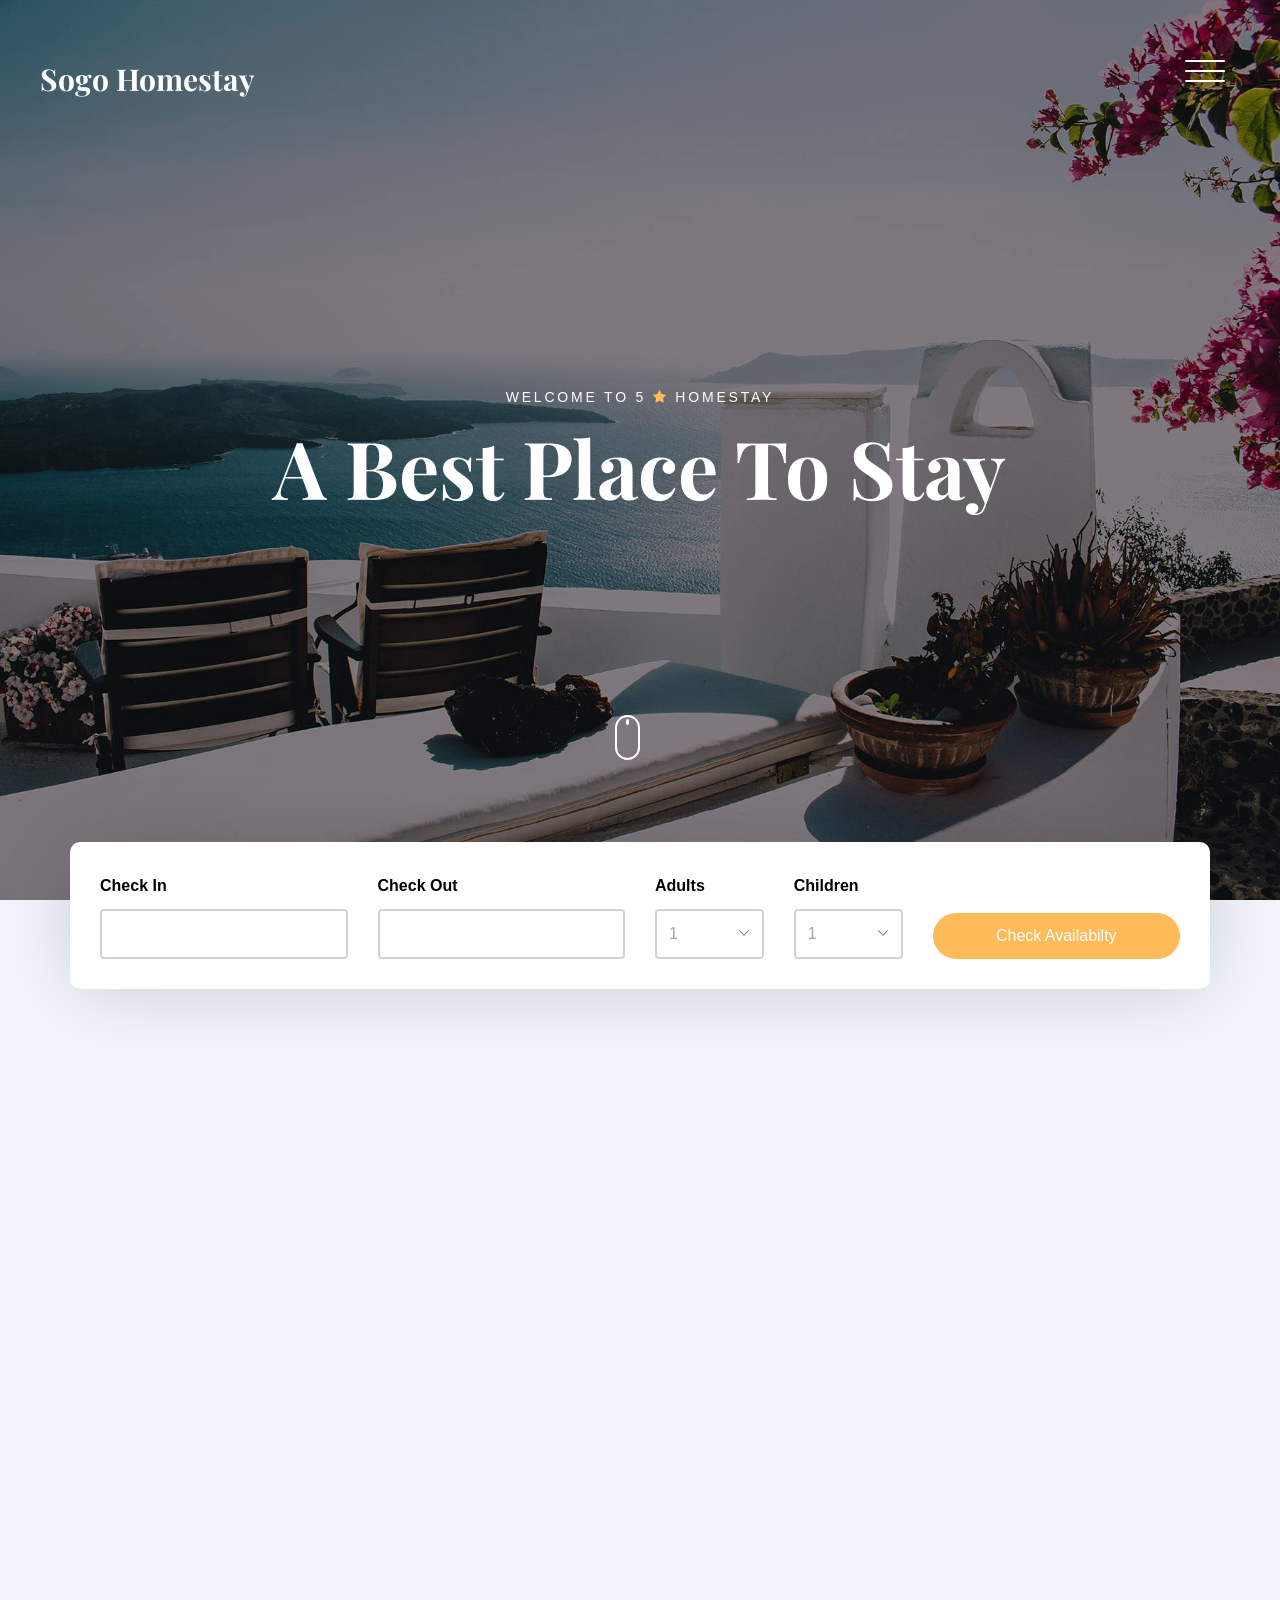
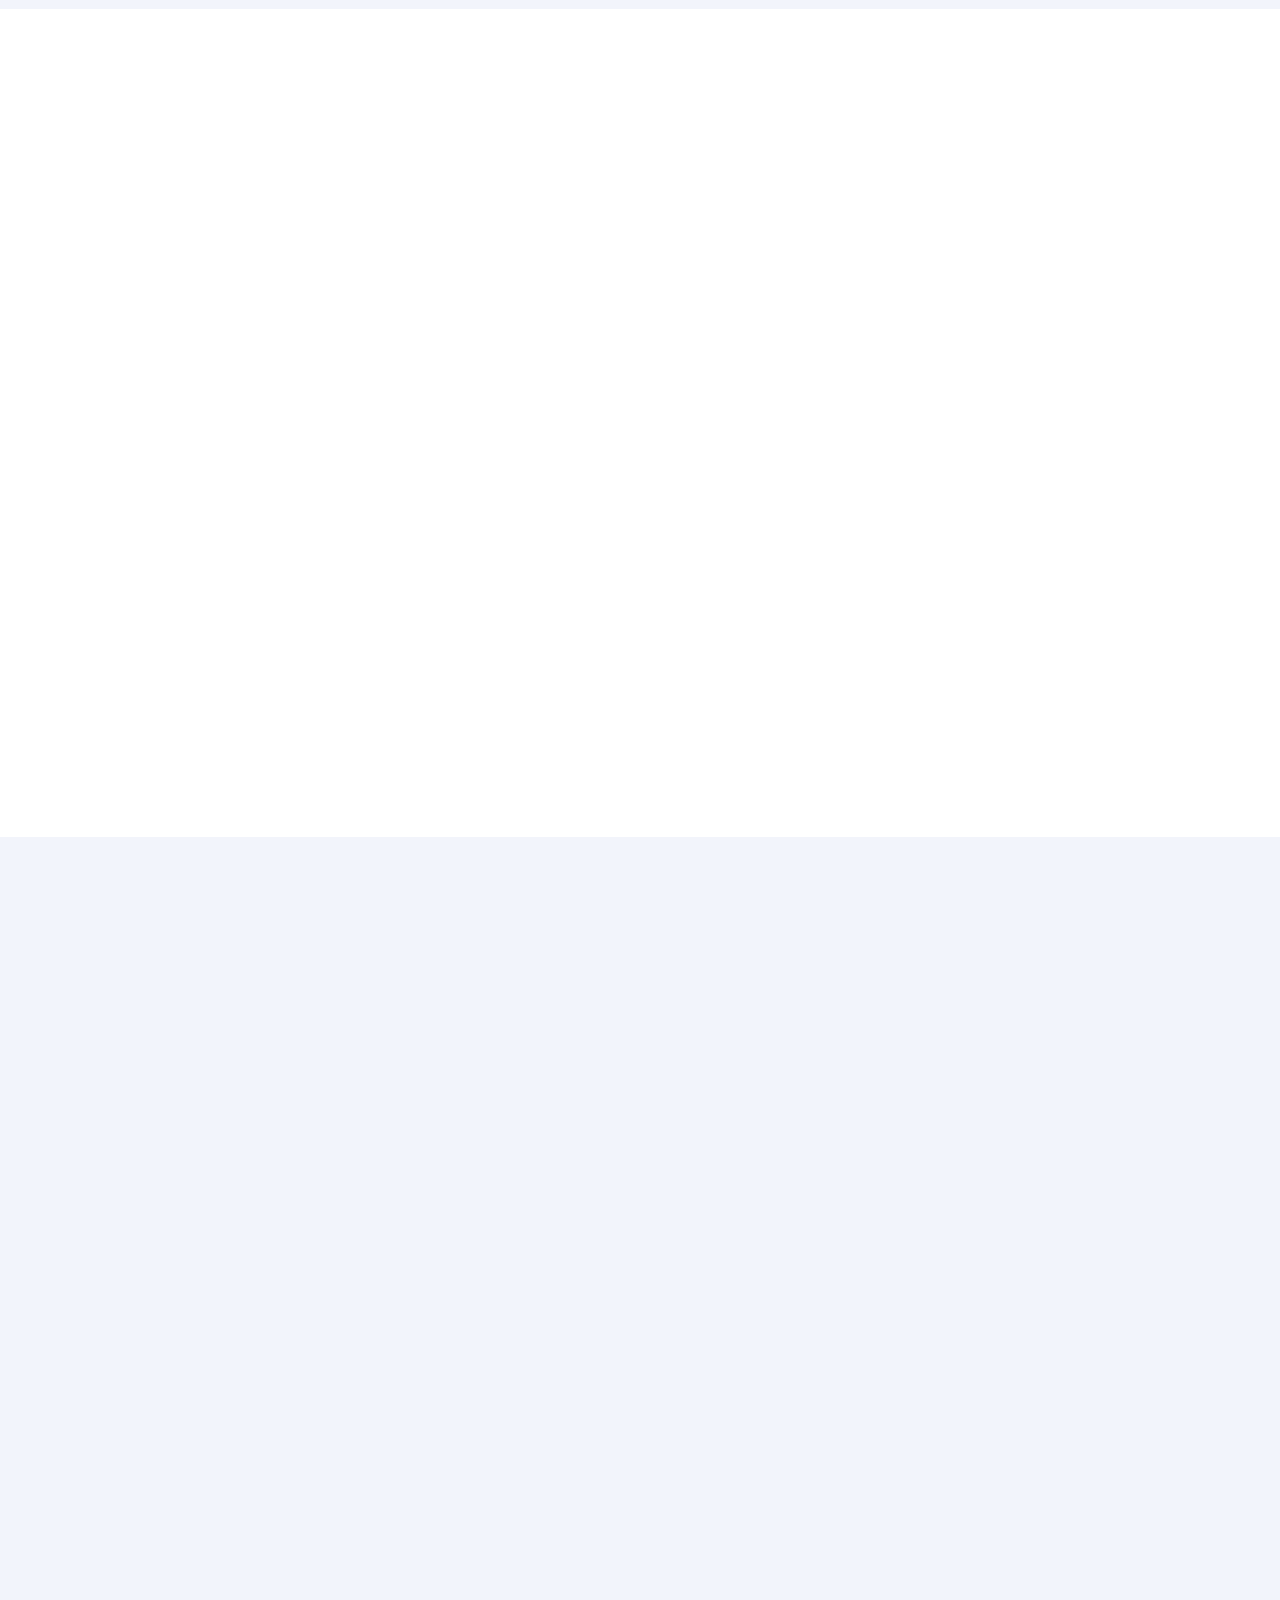
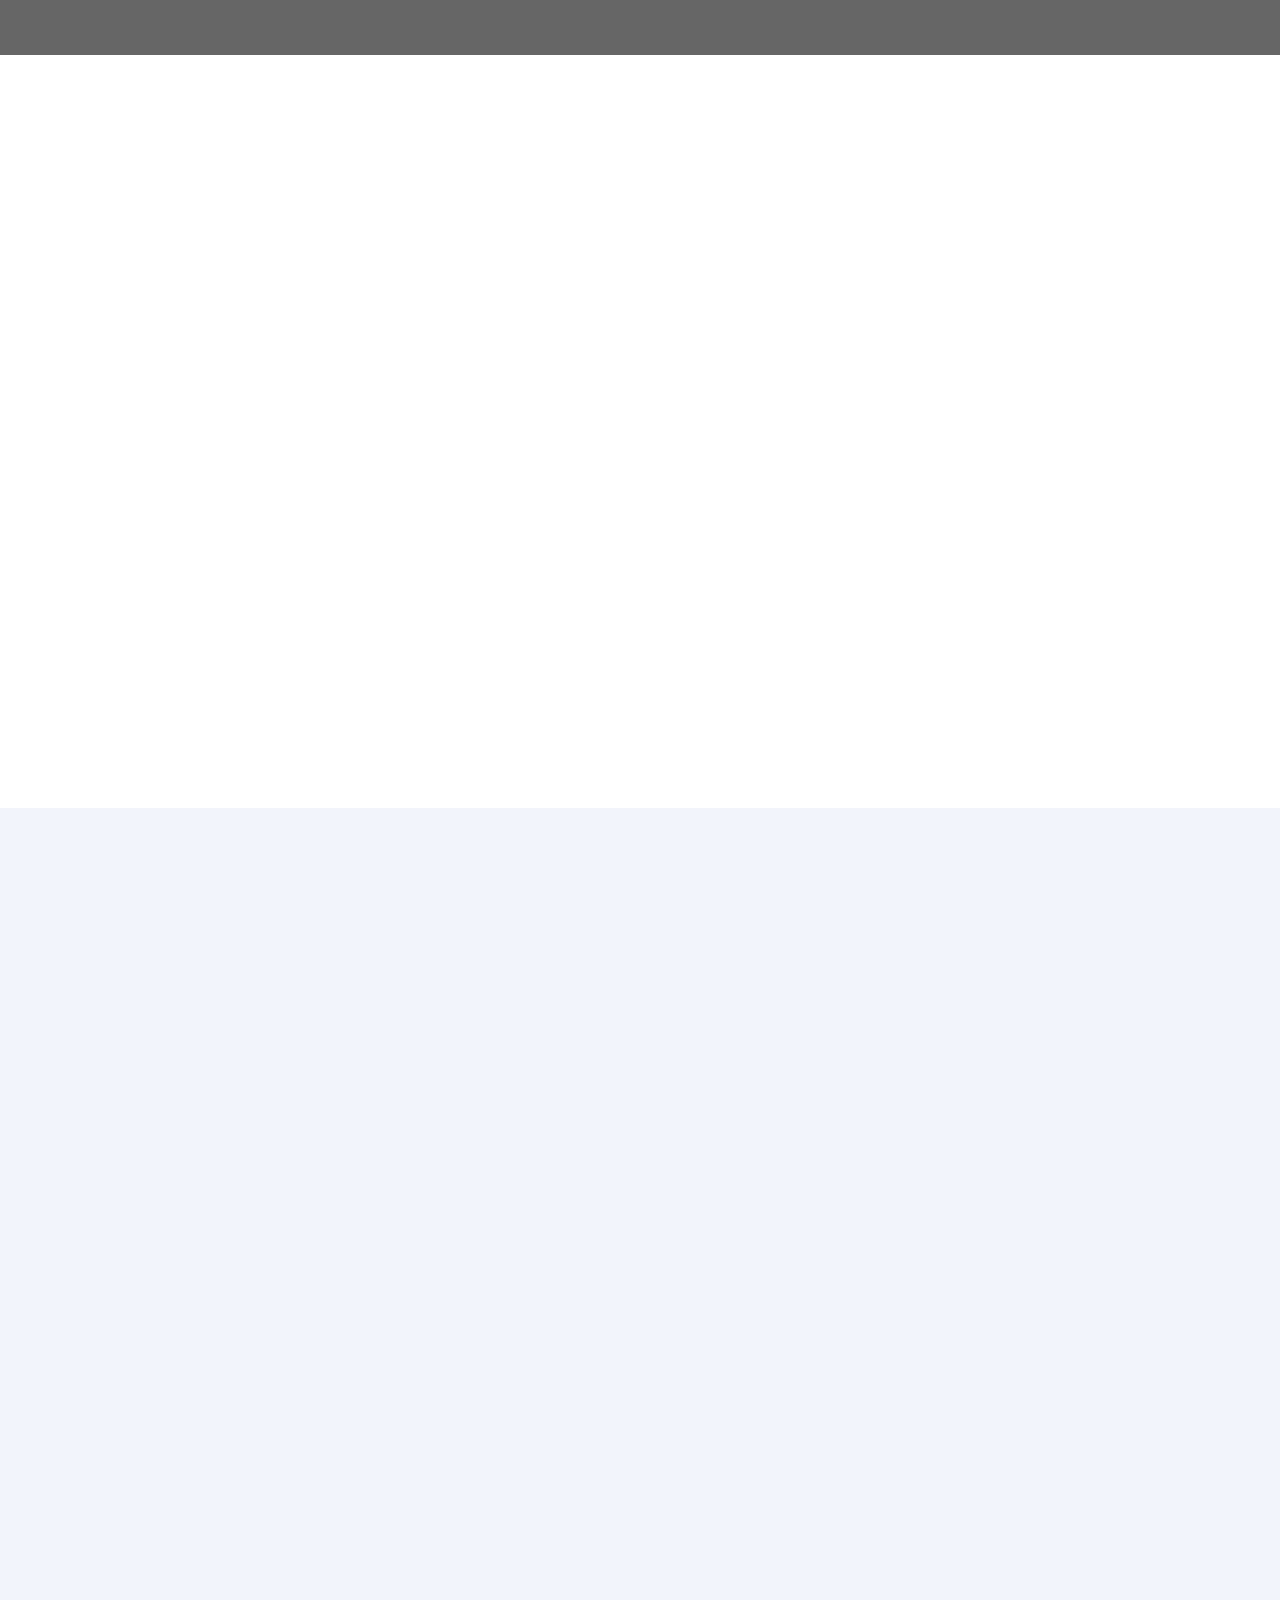
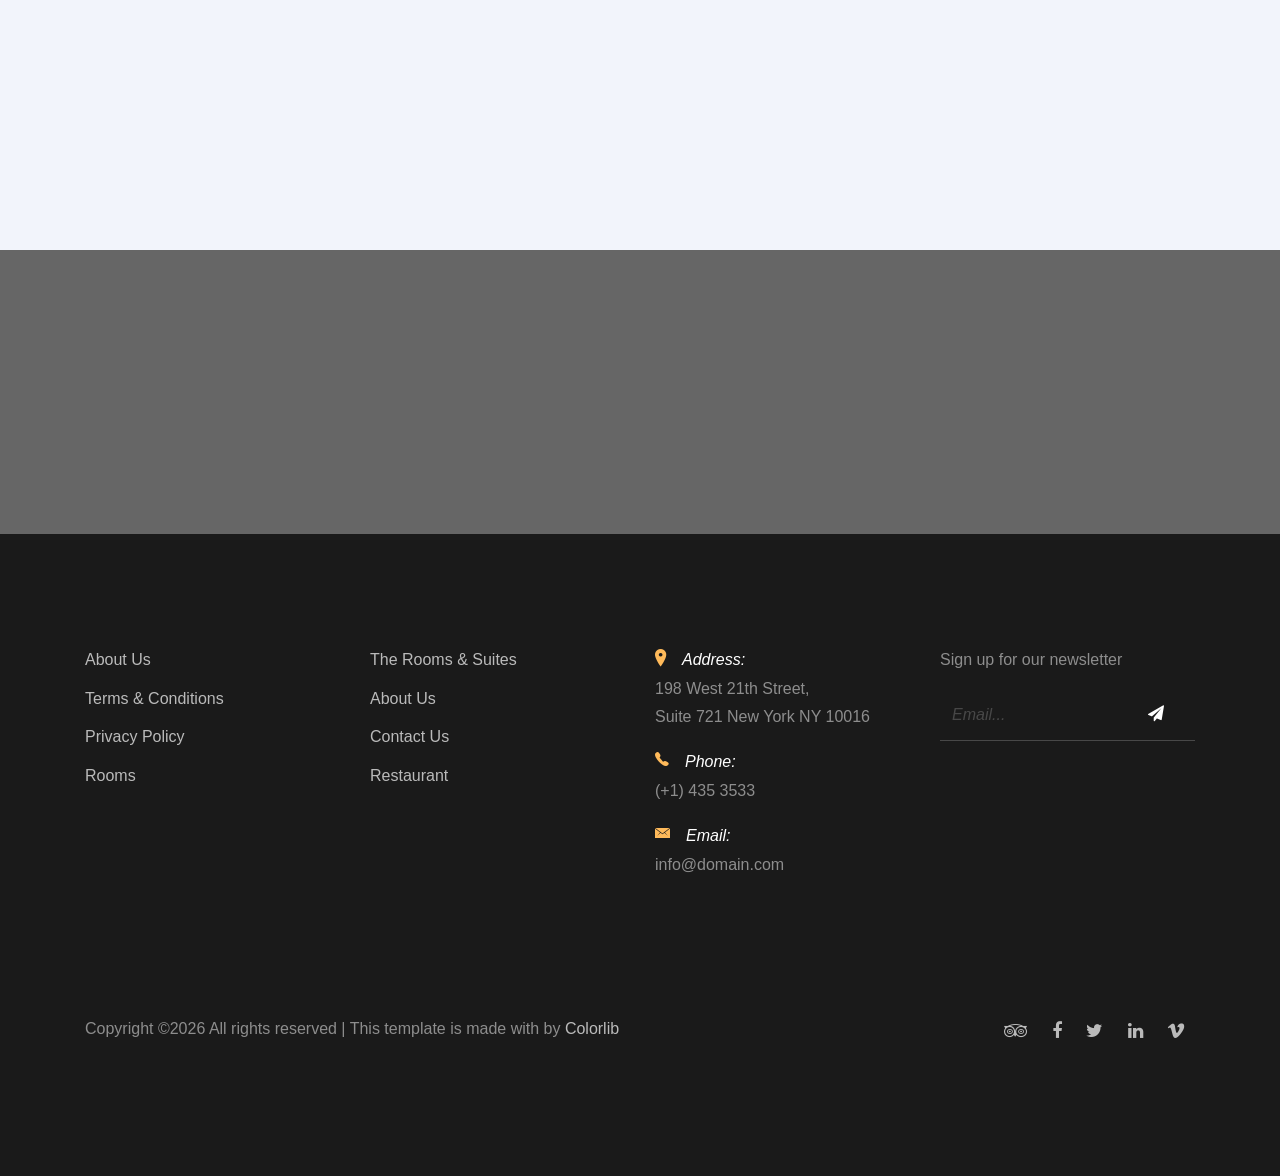
<file: index.html>
<!DOCTYPE HTML>
<html>
  <head>
    <meta charset="utf-8">
    <meta http-equiv="X-UA-Compatible" content="IE=edge">
    <title>Sogo Homestay by Colorlib.com</title>
    <meta name="viewport" content="width=device-width, initial-scale=1, shrink-to-fit=no">
    <meta name="description" content="" />
    <meta name="keywords" content="" />
    <meta name="author" content="" />
    <link rel="stylesheet" type="text/css" href="//fonts.googleapis.com/css?family=|Roboto+Sans:400,700|Playfair+Display:400,700">

    <link rel="stylesheet" href="css/bootstrap.min.css">
    <link rel="stylesheet" href="css/animate.css">
    <link rel="stylesheet" href="css/owl.carousel.min.css">
    <link rel="stylesheet" href="css/aos.css">
    <link rel="stylesheet" href="css/bootstrap-datepicker.css">
    <link rel="stylesheet" href="css/jquery.timepicker.css">
    <link rel="stylesheet" href="css/fancybox.min.css">
    
    <link rel="stylesheet" href="fonts/ionicons/css/ionicons.min.css">
    <link rel="stylesheet" href="fonts/fontawesome/css/font-awesome.min.css">

    <!-- Theme Style -->
    <link rel="stylesheet" href="css/style.css">
  </head>
  <body>
    
    <header class="site-header js-site-header">
      <div class="container-fluid">
        <div class="row align-items-center">
          <div class="col-6 col-lg-4 site-logo" data-aos="fade"><a href="index.html">Sogo Homestay</a></div>
          <div class="col-6 col-lg-8">


            <div class="site-menu-toggle js-site-menu-toggle"  data-aos="fade">
              <span></span>
              <span></span>
              <span></span>
            </div>
            <!-- END menu-toggle -->

            <div class="site-navbar js-site-navbar">
              <nav role="navigation">
                <div class="container">
                  <div class="row full-height align-items-center">
                    <div class="col-md-6 mx-auto">
                      <ul class="list-unstyled menu">
                        <li class="active"><a href="index.html">Home</a></li>
                        <li><a href="rooms.html">Rooms</a></li>
                        <li><a href="about.html">About</a></li>
                        <li><a href="events.html">Events</a></li>
                        <li><a href="contact.html">Contact</a></li>
                        <li><a href="reservation.html">Reservation</a></li>
                      </ul>
                    </div>
                  </div>
                </div>
              </nav>
            </div>
          </div>
        </div>
      </div>
    </header>
    <!-- END head -->

    <section class="site-hero overlay" style="background-image: url(images/hero_4.jpg)" data-stellar-background-ratio="0.5">
      <div class="container">
        <div class="row site-hero-inner justify-content-center align-items-center">
          <div class="col-md-10 text-center" data-aos="fade-up">
            <span class="custom-caption text-uppercase text-white d-block  mb-3">Welcome To 5 <span class="fa fa-star text-primary"></span>   Homestay</span>
            <h1 class="heading">A Best Place To Stay</h1>
          </div>
        </div>
      </div>

      <a class="mouse smoothscroll" href="#next">
        <div class="mouse-icon">
          <span class="mouse-wheel"></span>
        </div>
      </a>
    </section>
    <!-- END section -->

    <section class="section bg-light pb-0"  >
      <div class="container">
       
        <div class="row check-availabilty" id="next">
          <div class="block-32" data-aos="fade-up" data-aos-offset="-200">

            <form action="#">
              <div class="row">
                <div class="col-md-6 mb-3 mb-lg-0 col-lg-3">
                  <label for="checkin_date" class="font-weight-bold text-black">Check In</label>
                  <div class="field-icon-wrap">
                    <div class="icon"><span class="icon-calendar"></span></div>
                    <input type="text" id="checkin_date" class="form-control">
                  </div>
                </div>
                <div class="col-md-6 mb-3 mb-lg-0 col-lg-3">
                  <label for="checkout_date" class="font-weight-bold text-black">Check Out</label>
                  <div class="field-icon-wrap">
                    <div class="icon"><span class="icon-calendar"></span></div>
                    <input type="text" id="checkout_date" class="form-control">
                  </div>
                </div>
                <div class="col-md-6 mb-3 mb-md-0 col-lg-3">
                  <div class="row">
                    <div class="col-md-6 mb-3 mb-md-0">
                      <label for="adults" class="font-weight-bold text-black">Adults</label>
                      <div class="field-icon-wrap">
                        <div class="icon"><span class="ion-ios-arrow-down"></span></div>
                        <select name="" id="adults" class="form-control">
                          <option value="">1</option>
                          <option value="">2</option>
                          <option value="">3</option>
                          <option value="">4+</option>
                        </select>
                      </div>
                    </div>
                    <div class="col-md-6 mb-3 mb-md-0">
                      <label for="children" class="font-weight-bold text-black">Children</label>
                      <div class="field-icon-wrap">
                        <div class="icon"><span class="ion-ios-arrow-down"></span></div>
                        <select name="" id="children" class="form-control">
                          <option value="">1</option>
                          <option value="">2</option>
                          <option value="">3</option>
                          <option value="">4+</option>
                        </select>
                      </div>
                    </div>
                  </div>
                </div>
                <div class="col-md-6 col-lg-3 align-self-end">
                  <button class="btn btn-primary btn-block text-white">Check Availabilty</button>
                </div>
              </div>
            </form>
          </div>


        </div>
      </div>
    </section>

    <section class="py-5 bg-light">
      <div class="container">
        <div class="row align-items-center">
          <div class="col-md-12 col-lg-7 ml-auto order-lg-2 position-relative mb-5" data-aos="fade-up">
            <figure class="img-absolute">
              <img src="images/food-1.jpg" alt="Image" class="img-fluid">
            </figure>
            <img src="images/img_1.jpg" alt="Image" class="img-fluid rounded">
          </div>
          <div class="col-md-12 col-lg-4 order-lg-1" data-aos="fade-up">
            <h2 class="heading">Welcome!</h2>
            <p class="mb-4">Far far away, behind the word mountains, far from the countries Vokalia and Consonantia, there live the blind texts. Separated they live in Bookmarksgrove right at the coast of the Semantics, a large language ocean.</p>
            <p><a href="#" class="btn btn-primary text-white py-2 mr-3">Learn More</a> <span class="mr-3 font-family-serif"><em>or</em></span> <a href="https://vimeo.com/channels/staffpicks/93951774"  data-fancybox class="text-uppercase letter-spacing-1">See video</a></p>
          </div>
          
        </div>
      </div>
    </section>

    <section class="section">
      <div class="container">
        <div class="row justify-content-center text-center mb-5">
          <div class="col-md-7">
            <h2 class="heading" data-aos="fade-up">Rooms &amp; Suites</h2>
            <p data-aos="fade-up" data-aos-delay="100">Far far away, behind the word mountains, far from the countries Vokalia and Consonantia, there live the blind texts. Separated they live in Bookmarksgrove right at the coast of the Semantics, a large language ocean.</p>
          </div>
        </div>
        <div class="row">
          <div class="col-md-6 col-lg-4" data-aos="fade-up">
            <a href="#" class="room">
              <figure class="img-wrap">
                <img src="images/img_1.jpg" alt="Free website template" class="img-fluid mb-3">
              </figure>
              <div class="p-3 text-center room-info">
                <h2>Single Room</h2>
                <span class="text-uppercase letter-spacing-1">90$ / per night</span>
              </div>
            </a>
          </div>

          <div class="col-md-6 col-lg-4" data-aos="fade-up">
            <a href="#" class="room">
              <figure class="img-wrap">
                <img src="images/img_2.jpg" alt="Free website template" class="img-fluid mb-3">
              </figure>
              <div class="p-3 text-center room-info">
                <h2>Family Room</h2>
                <span class="text-uppercase letter-spacing-1">120$ / per night</span>
              </div>
            </a>
          </div>

          <div class="col-md-6 col-lg-4" data-aos="fade-up">
            <a href="#" class="room">
              <figure class="img-wrap">
                <img src="images/img_3.jpg" alt="Free website template" class="img-fluid mb-3">
              </figure>
              <div class="p-3 text-center room-info">
                <h2>Presidential Room</h2>
                <span class="text-uppercase letter-spacing-1">250$ / per night</span>
              </div>
            </a>
          </div>


        </div>
      </div>
    </section>
    
    
    <section class="section slider-section bg-light">
      <div class="container">
        <div class="row justify-content-center text-center mb-5">
          <div class="col-md-7">
            <h2 class="heading" data-aos="fade-up">Photos</h2>
            <p data-aos="fade-up" data-aos-delay="100">Far far away, behind the word mountains, far from the countries Vokalia and Consonantia, there live the blind texts. Separated they live in Bookmarksgrove right at the coast of the Semantics, a large language ocean.</p>
          </div>
        </div>
        <div class="row">
          <div class="col-md-12">
            <div class="home-slider major-caousel owl-carousel mb-5" data-aos="fade-up" data-aos-delay="200">
              <div class="slider-item">
                <a href="images/slider-1.jpg" data-fancybox="images" data-caption="Caption for this image"><img src="images/slider-1.jpg" alt="Image placeholder" class="img-fluid"></a>
              </div>
              <div class="slider-item">
                <a href="images/slider-2.jpg" data-fancybox="images" data-caption="Caption for this image"><img src="images/slider-2.jpg" alt="Image placeholder" class="img-fluid"></a>
              </div>
              <div class="slider-item">
                <a href="images/slider-3.jpg" data-fancybox="images" data-caption="Caption for this image"><img src="images/slider-3.jpg" alt="Image placeholder" class="img-fluid"></a>
              </div>
              <div class="slider-item">
                <a href="images/slider-4.jpg" data-fancybox="images" data-caption="Caption for this image"><img src="images/slider-4.jpg" alt="Image placeholder" class="img-fluid"></a>
              </div>
              <div class="slider-item">
                <a href="images/slider-5.jpg" data-fancybox="images" data-caption="Caption for this image"><img src="images/slider-5.jpg" alt="Image placeholder" class="img-fluid"></a>
              </div>
              <div class="slider-item">
                <a href="images/slider-6.jpg" data-fancybox="images" data-caption="Caption for this image"><img src="images/slider-6.jpg" alt="Image placeholder" class="img-fluid"></a>
              </div>
              <div class="slider-item">
                <a href="images/slider-7.jpg" data-fancybox="images" data-caption="Caption for this image"><img src="images/slider-7.jpg" alt="Image placeholder" class="img-fluid"></a>
              </div>
            </div>
            <!-- END slider -->
          </div>
        
        </div>
      </div>
    </section>
    <!-- END section -->
    
    <section class="section bg-image overlay" style="background-image: url('images/hero_3.jpg');">
      <div class="container">
        <div class="row justify-content-center text-center mb-5">
          <div class="col-md-7">
            <h2 class="heading text-white" data-aos="fade">Our Restaurant Menu</h2>
            <p class="text-white" data-aos="fade" data-aos-delay="100">Far far away, behind the word mountains, far from the countries Vokalia and Consonantia, there live the blind texts. Separated they live in Bookmarksgrove right at the coast of the Semantics, a large language ocean.</p>
          </div>
        </div>
        <div class="food-menu-tabs" data-aos="fade">
          <ul class="nav nav-tabs mb-5" id="myTab" role="tablist">
            <li class="nav-item">
              <a class="nav-link active letter-spacing-2" id="mains-tab" data-toggle="tab" href="#mains" role="tab" aria-controls="mains" aria-selected="true">Mains</a>
            </li>
            <li class="nav-item">
              <a class="nav-link letter-spacing-2" id="desserts-tab" data-toggle="tab" href="#desserts" role="tab" aria-controls="desserts" aria-selected="false">Desserts</a>
            </li>
            <li class="nav-item">
              <a class="nav-link letter-spacing-2" id="drinks-tab" data-toggle="tab" href="#drinks" role="tab" aria-controls="drinks" aria-selected="false">Drinks</a>
            </li>
          </ul>
          <div class="tab-content py-5" id="myTabContent">
            
            
            <div class="tab-pane fade show active text-left" id="mains" role="tabpanel" aria-labelledby="mains-tab">
              <div class="row">
                <div class="col-md-6">
                  <div class="food-menu mb-5">
                    <span class="d-block text-primary h4 mb-3">$20.00</span>
                    <h3 class="text-white"><a href="#" class="text-white">Murgh Tikka Masala</a></h3>
                    <p class="text-white text-opacity-7">Far far away, behind the word mountains, far from the countries Vokalia and Consonantia, there live the blind texts.</p>
                  </div>
                  <div class="food-menu mb-5">
                    <span class="d-block text-primary h4 mb-3">$35.00</span>
                    <h3 class="text-white"><a href="#" class="text-white">Fish Moilee</a></h3>
                    <p class="text-white text-opacity-7">Far far away, behind the word mountains, far from the countries Vokalia and Consonantia, there live the blind texts.</p>
                  </div>
                  <div class="food-menu mb-5">
                    <span class="d-block text-primary h4 mb-3">$15.00</span>
                    <h3 class="text-white"><a href="#" class="text-white">Safed Gosht</a></h3>
                    <p class="text-white text-opacity-7">Far far away, behind the word mountains, far from the countries Vokalia and Consonantia, there live the blind texts.</p>
                  </div>
                </div>
                <div class="col-md-6">
                  <div class="food-menu mb-5">
                    <span class="d-block text-primary h4 mb-3">$10.00</span>
                    <h3 class="text-white"><a href="#" class="text-white">French Toast Combo</a></h3>
                    <p class="text-white text-opacity-7">Far far away, behind the word mountains, far from the countries Vokalia and Consonantia, there live the blind texts.</p>
                  </div>
                  <div class="food-menu mb-5">
                    <span class="d-block text-primary h4 mb-3">$8.35</span>
                    <h3 class="text-white"><a href="#" class="text-white">Vegie Omelet</a></h3>
                    <p class="text-white text-opacity-7">Far far away, behind the word mountains, far from the countries Vokalia and Consonantia, there live the blind texts.</p>
                  </div>
                  <div class="food-menu mb-5">
                    <span class="d-block text-primary h4 mb-3">$22.00</span>
                    <h3 class="text-white"><a href="#" class="text-white">Chorizo &amp; Egg Omelet</a></h3>
                    <p class="text-white text-opacity-7">Far far away, behind the word mountains, far from the countries Vokalia and Consonantia, there live the blind texts.</p>
                  </div>
                </div>
              </div>
              

            </div> <!-- .tab-pane -->

            <div class="tab-pane fade text-left" id="desserts" role="tabpanel" aria-labelledby="desserts-tab">
              <div class="row">
                <div class="col-md-6">
                  <div class="food-menu mb-5">
                    <span class="d-block text-primary h4 mb-3">$11.00</span>
                    <h3 class="text-white"><a href="#" class="text-white">Banana Split</a></h3>
                    <p class="text-white text-opacity-7">Far far away, behind the word mountains, far from the countries Vokalia and Consonantia, there live the blind texts.</p>
                  </div>
                  <div class="food-menu mb-5">
                    <span class="d-block text-primary h4 mb-3">$72.00</span>
                    <h3 class="text-white"><a href="#" class="text-white">Sticky Toffee Pudding</a></h3>
                    <p class="text-white text-opacity-7">Far far away, behind the word mountains, far from the countries Vokalia and Consonantia, there live the blind texts.</p>
                  </div>
                  <div class="food-menu mb-5">
                    <span class="d-block text-primary h4 mb-3">$26.00</span>
                    <h3 class="text-white"><a href="#" class="text-white">Pecan</a></h3>
                    <p class="text-white text-opacity-7">Far far away, behind the word mountains, far from the countries Vokalia and Consonantia, there live the blind texts.</p>
                  </div>
                </div>
                <div class="col-md-6">
                  <div class="food-menu mb-5">
                    <span class="d-block text-primary h4 mb-3">$42.00</span>
                    <h3 class="text-white"><a href="#" class="text-white">Apple Strudel</a></h3>
                    <p class="text-white text-opacity-7">Far far away, behind the word mountains, far from the countries Vokalia and Consonantia, there live the blind texts.</p>
                  </div>
                  <div class="food-menu mb-5">
                    <span class="d-block text-primary h4 mb-3">$7.35</span>
                    <h3 class="text-white"><a href="#" class="text-white">Pancakes</a></h3>
                    <p class="text-white text-opacity-7">Far far away, behind the word mountains, far from the countries Vokalia and Consonantia, there live the blind texts.</p>
                  </div>
                  <div class="food-menu mb-5">
                    <span class="d-block text-primary h4 mb-3">$22.00</span>
                    <h3 class="text-white"><a href="#" class="text-white">Ice Cream Sundae</a></h3>
                    <p class="text-white text-opacity-7">Far far away, behind the word mountains, far from the countries Vokalia and Consonantia, there live the blind texts.</p>
                  </div>
                </div>
              </div>
            </div> <!-- .tab-pane -->
            <div class="tab-pane fade text-left" id="drinks" role="tabpanel" aria-labelledby="drinks-tab">
              <div class="row">
                <div class="col-md-6">
                  <div class="food-menu mb-5">
                    <span class="d-block text-primary h4 mb-3">$32.00</span>
                    <h3 class="text-white"><a href="#" class="text-white">Spring Water</a></h3>
                    <p class="text-white text-opacity-7">Far far away, behind the word mountains, far from the countries Vokalia and Consonantia, there live the blind texts.</p>
                  </div>
                  <div class="food-menu mb-5">
                    <span class="d-block text-primary h4 mb-3">$14.00</span>
                    <h3 class="text-white"><a href="#" class="text-white">Coke, Diet Coke, Coke Zero</a></h3>
                    <p class="text-white text-opacity-7">Far far away, behind the word mountains, far from the countries Vokalia and Consonantia, there live the blind texts.</p>
                  </div>
                  <div class="food-menu mb-5">
                    <span class="d-block text-primary h4 mb-3">$93.00</span>
                    <h3 class="text-white"><a href="#" class="text-white">Orange Fanta</a></h3>
                    <p class="text-white text-opacity-7">Far far away, behind the word mountains, far from the countries Vokalia and Consonantia, there live the blind texts.</p>
                  </div>
                </div>
                <div class="col-md-6">
                  <div class="food-menu mb-5">
                    <span class="d-block text-primary h4 mb-3">$18.00</span>
                    <h3 class="text-white"><a href="#" class="text-white">Lemonade, Lemon Squash</a></h3>
                    <p class="text-white text-opacity-7">Far far away, behind the word mountains, far from the countries Vokalia and Consonantia, there live the blind texts.</p>
                  </div>
                  <div class="food-menu mb-5">
                    <span class="d-block text-primary h4 mb-3">$38.35</span>
                    <h3 class="text-white"><a href="#" class="text-white">Sparkling Mineral Water</a></h3>
                    <p class="text-white text-opacity-7">Far far away, behind the word mountains, far from the countries Vokalia and Consonantia, there live the blind texts.</p>
                  </div>
                  <div class="food-menu mb-5">
                    <span class="d-block text-primary h4 mb-3">$69.00</span>
                    <h3 class="text-white"><a href="#" class="text-white">Lemon, Lime &amp; Bitters</a></h3>
                    <p class="text-white text-opacity-7">Far far away, behind the word mountains, far from the countries Vokalia and Consonantia, there live the blind texts.</p>
                  </div>
                </div>
              </div>
            </div> <!-- .tab-pane -->
          </div>
        </div>
      </div>
    </section>
    
    <!-- END section -->
    <section class="section testimonial-section">
      <div class="container">
        <div class="row justify-content-center text-center mb-5">
          <div class="col-md-7">
            <h2 class="heading" data-aos="fade-up">People Says</h2>
          </div>
        </div>
        <div class="row">
          <div class="js-carousel-2 owl-carousel mb-5" data-aos="fade-up" data-aos-delay="200">
            
            <div class="testimonial text-center slider-item">
              <div class="author-image mb-3">
                <img src="images/person_1.jpg" alt="Image placeholder" class="rounded-circle mx-auto">
              </div>
              <blockquote>

                <p>&ldquo;A small river named Duden flows by their place and supplies it with the necessary regelialia. It is a paradisematic country, in which roasted parts of sentences fly into your mouth.&rdquo;</p>
              </blockquote>
              <p><em>&mdash; Jean Smith</em></p>
            </div> 

            <div class="testimonial text-center slider-item">
              <div class="author-image mb-3">
                <img src="images/person_2.jpg" alt="Image placeholder" class="rounded-circle mx-auto">
              </div>
              <blockquote>
                <p>&ldquo;Even the all-powerful Pointing has no control about the blind texts it is an almost unorthographic life One day however a small line of blind text by the name of Lorem Ipsum decided to leave for the far World of Grammar.&rdquo;</p>
              </blockquote>
              <p><em>&mdash; John Doe</em></p>
            </div>

            <div class="testimonial text-center slider-item">
              <div class="author-image mb-3">
                <img src="images/person_3.jpg" alt="Image placeholder" class="rounded-circle mx-auto">
              </div>
              <blockquote>

                <p>&ldquo;When she reached the first hills of the Italic Mountains, she had a last view back on the skyline of her hometown Bookmarksgrove, the headline of Alphabet Village and the subline of her own road, the Line Lane.&rdquo;</p>
              </blockquote>
              <p><em>&mdash; John Doe</em></p>
            </div>


            <div class="testimonial text-center slider-item">
              <div class="author-image mb-3">
                <img src="images/person_1.jpg" alt="Image placeholder" class="rounded-circle mx-auto">
              </div>
              <blockquote>

                <p>&ldquo;A small river named Duden flows by their place and supplies it with the necessary regelialia. It is a paradisematic country, in which roasted parts of sentences fly into your mouth.&rdquo;</p>
              </blockquote>
              <p><em>&mdash; Jean Smith</em></p>
            </div> 

            <div class="testimonial text-center slider-item">
              <div class="author-image mb-3">
                <img src="images/person_2.jpg" alt="Image placeholder" class="rounded-circle mx-auto">
              </div>
              <blockquote>
                <p>&ldquo;Even the all-powerful Pointing has no control about the blind texts it is an almost unorthographic life One day however a small line of blind text by the name of Lorem Ipsum decided to leave for the far World of Grammar.&rdquo;</p>
              </blockquote>
              <p><em>&mdash; John Doe</em></p>
            </div>

            <div class="testimonial text-center slider-item">
              <div class="author-image mb-3">
                <img src="images/person_3.jpg" alt="Image placeholder" class="rounded-circle mx-auto">
              </div>
              <blockquote>

                <p>&ldquo;When she reached the first hills of the Italic Mountains, she had a last view back on the skyline of her hometown Bookmarksgrove, the headline of Alphabet Village and the subline of her own road, the Line Lane.&rdquo;</p>
              </blockquote>
              <p><em>&mdash; John Doe</em></p>
            </div>

          </div>
            <!-- END slider -->
        </div>

      </div>
    </section>
    

    <section class="section blog-post-entry bg-light">
      <div class="container">
        <div class="row justify-content-center text-center mb-5">
          <div class="col-md-7">
            <h2 class="heading" data-aos="fade-up">Events</h2>
            <p data-aos="fade-up">Far far away, behind the word mountains, far from the countries Vokalia and Consonantia, there live the blind texts. Separated they live in Bookmarksgrove right at the coast of the Semantics, a large language ocean.</p>
          </div>
        </div>
        <div class="row">
          <div class="col-lg-4 col-md-6 col-sm-6 col-12 post" data-aos="fade-up" data-aos-delay="100">

            <div class="media media-custom d-block mb-4 h-100">
              <a href="#" class="mb-4 d-block"><img src="images/img_1.jpg" alt="Image placeholder" class="img-fluid"></a>
              <div class="media-body">
                <span class="meta-post">February 26, 2018</span>
                <h2 class="mt-0 mb-3"><a href="#">Travel Hacks to Make Your Flight More Comfortable</a></h2>
                <p>Far far away, behind the word mountains, far from the countries Vokalia and Consonantia, there live the blind texts.</p>
              </div>
            </div>

          </div>
          <div class="col-lg-4 col-md-6 col-sm-6 col-12 post" data-aos="fade-up" data-aos-delay="200">
            <div class="media media-custom d-block mb-4 h-100">
              <a href="#" class="mb-4 d-block"><img src="images/img_2.jpg" alt="Image placeholder" class="img-fluid"></a>
              <div class="media-body">
                <span class="meta-post">February 26, 2018</span>
                <h2 class="mt-0 mb-3"><a href="#">5 Job Types That Aallow You To Earn As You Travel The World</a></h2>
                <p>Separated they live in Bookmarksgrove right at the coast of the Semantics, a large language ocean.</p>
              </div>
            </div>
          </div>
          <div class="col-lg-4 col-md-6 col-sm-6 col-12 post" data-aos="fade-up" data-aos-delay="300">
            <div class="media media-custom d-block mb-4 h-100">
              <a href="#" class="mb-4 d-block"><img src="images/img_3.jpg" alt="Image placeholder" class="img-fluid"></a>
              <div class="media-body">
                <span class="meta-post">February 26, 2018</span>
                <h2 class="mt-0 mb-3"><a href="#">30 Great Ideas On Gifts For Travelers</a></h2>
                <p>A small river named Duden flows by their place and supplies it with the necessary regelialia. t is a paradisematic country, in which roasted parts of sentences.</p>
              </div>
            </div>
          </div>
        </div>
      </div>
    </section>

    <section class="section bg-image overlay" style="background-image: url('images/hero_4.jpg');">
        <div class="container" >
          <div class="row align-items-center">
            <div class="col-12 col-md-6 text-center mb-4 mb-md-0 text-md-left" data-aos="fade-up">
              <h2 class="text-white font-weight-bold">A Best Place To Stay. Reserve Now!</h2>
            </div>
            <div class="col-12 col-md-6 text-center text-md-right" data-aos="fade-up" data-aos-delay="200">
              <a href="reservation.html" class="btn btn-outline-white-primary py-3 text-white px-5">Reserve Now</a>
            </div>
          </div>
        </div>
      </section>

    <footer class="section footer-section">
      <div class="container">
        <div class="row mb-4">
          <div class="col-md-3 mb-5">
            <ul class="list-unstyled link">
              <li><a href="#">About Us</a></li>
              <li><a href="#">Terms &amp; Conditions</a></li>
              <li><a href="#">Privacy Policy</a></li>
             <li><a href="#">Rooms</a></li>
            </ul>
          </div>
          <div class="col-md-3 mb-5">
            <ul class="list-unstyled link">
              <li><a href="#">The Rooms &amp; Suites</a></li>
              <li><a href="#">About Us</a></li>
              <li><a href="#">Contact Us</a></li>
              <li><a href="#">Restaurant</a></li>
            </ul>
          </div>
          <div class="col-md-3 mb-5 pr-md-5 contact-info">
            <!-- <li>198 West 21th Street, <br> Suite 721 New York NY 10016</li> -->
            <p><span class="d-block"><span class="ion-ios-location h5 mr-3 text-primary"></span>Address:</span> <span> 198 West 21th Street, <br> Suite 721 New York NY 10016</span></p>
            <p><span class="d-block"><span class="ion-ios-telephone h5 mr-3 text-primary"></span>Phone:</span> <span> (+1) 435 3533</span></p>
            <p><span class="d-block"><span class="ion-ios-email h5 mr-3 text-primary"></span>Email:</span> <span> info@domain.com</span></p>
          </div>
          <div class="col-md-3 mb-5">
            <p>Sign up for our newsletter</p>
            <form action="#" class="footer-newsletter">
              <div class="form-group">
                <input type="email" class="form-control" placeholder="Email...">
                <button type="submit" class="btn"><span class="fa fa-paper-plane"></span></button>
              </div>
            </form>
          </div>
        </div>
        <div class="row pt-5">
          <p class="col-md-6 text-left">
            <!-- Link back to Colorlib can't be removed. Template is licensed under CC BY 3.0. -->
            Copyright &copy;<script>document.write(new Date().getFullYear());</script> All rights reserved | This template is made with <i class="icon-heart-o" aria-hidden="true"></i> by <a href="https://colorlib.com" target="_blank" >Colorlib</a>
            <!-- Link back to Colorlib can't be removed. Template is licensed under CC BY 3.0. -->
          </p>
            
          <p class="col-md-6 text-right social">
            <a href="#"><span class="fa fa-tripadvisor"></span></a>
            <a href="#"><span class="fa fa-facebook"></span></a>
            <a href="#"><span class="fa fa-twitter"></span></a>
            <a href="#"><span class="fa fa-linkedin"></span></a>
            <a href="#"><span class="fa fa-vimeo"></span></a>
          </p>
        </div>
      </div>
    </footer>
    
    <script src="js/jquery-3.3.1.min.js"></script>
    <script src="js/jquery-migrate-3.0.1.min.js"></script>
    <script src="js/popper.min.js"></script>
    <script src="js/bootstrap.min.js"></script>
    <script src="js/owl.carousel.min.js"></script>
    <script src="js/jquery.stellar.min.js"></script>
    <script src="js/jquery.fancybox.min.js"></script>
    
    
    <script src="js/aos.js"></script>
    
    <script src="js/bootstrap-datepicker.js"></script> 
    <script src="js/jquery.timepicker.min.js"></script> 

    

    <script src="js/main.js"></script>
  </body>
</html>
</file>
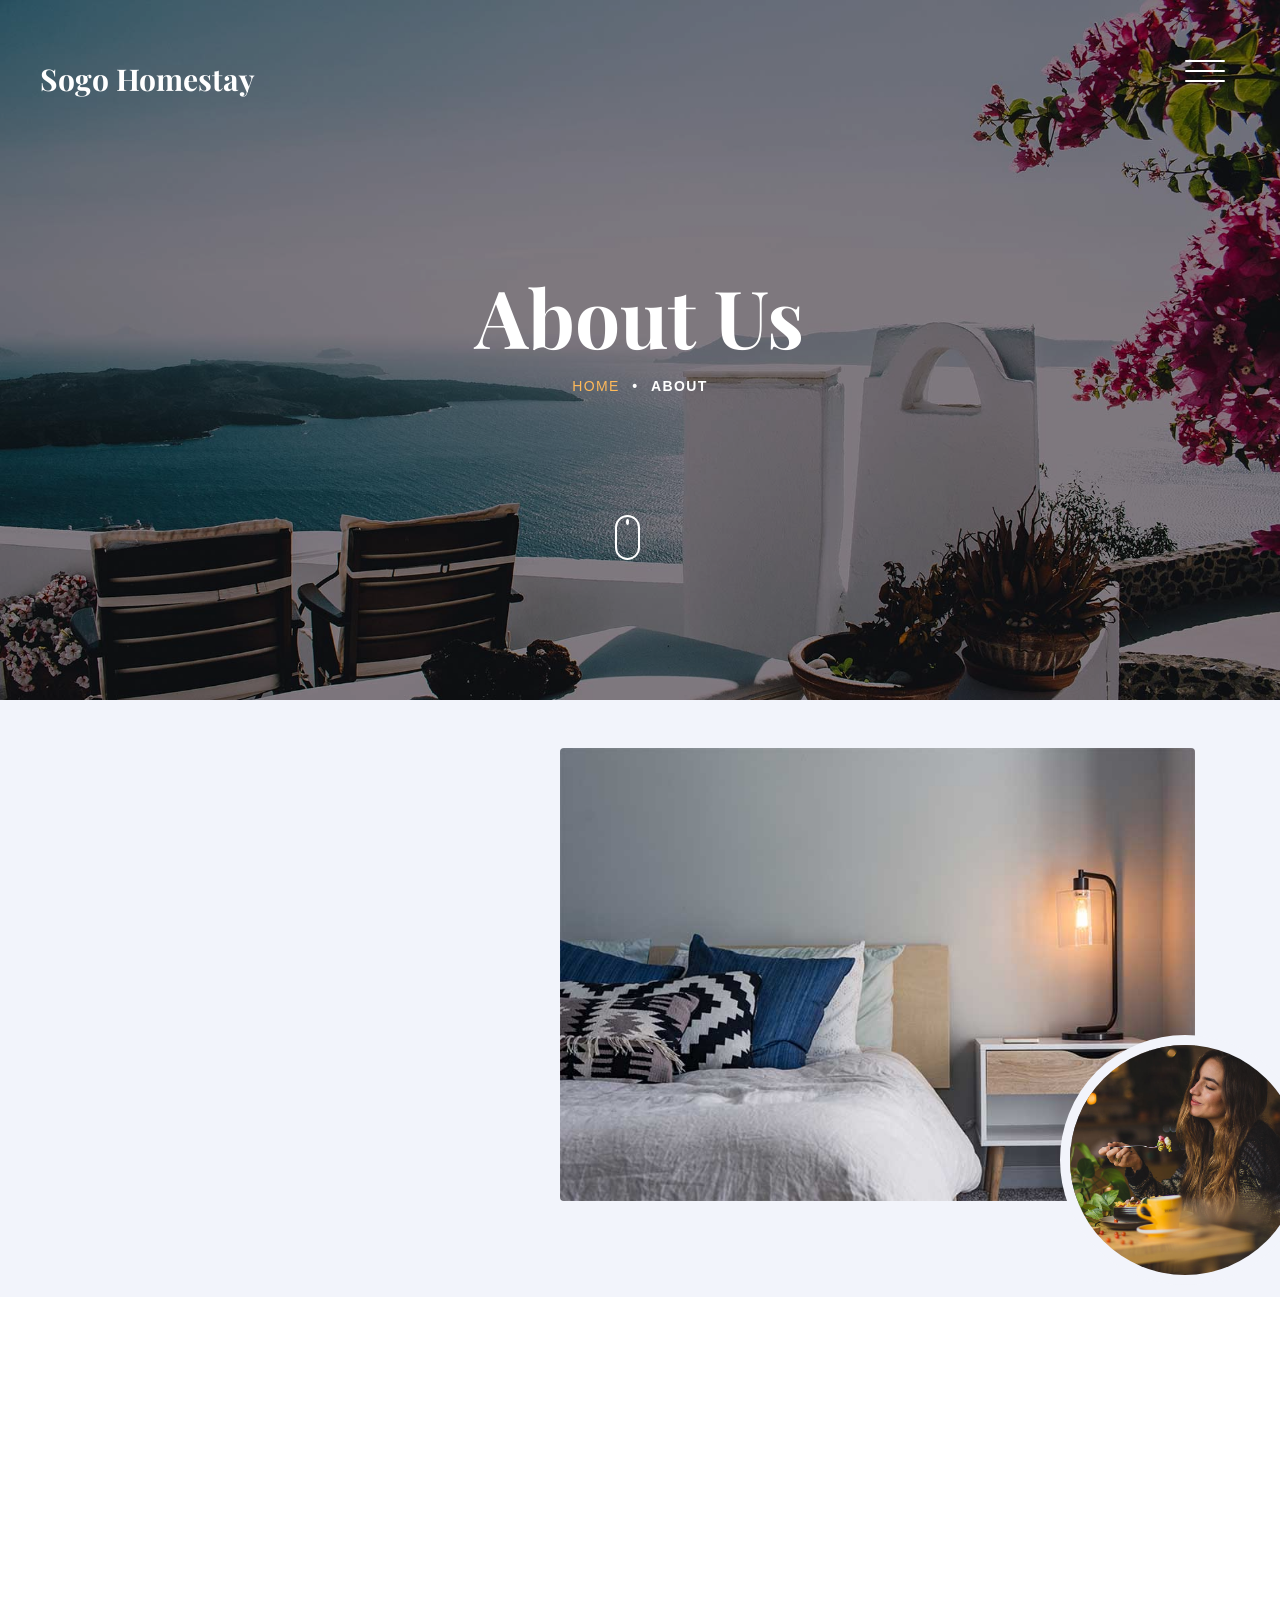
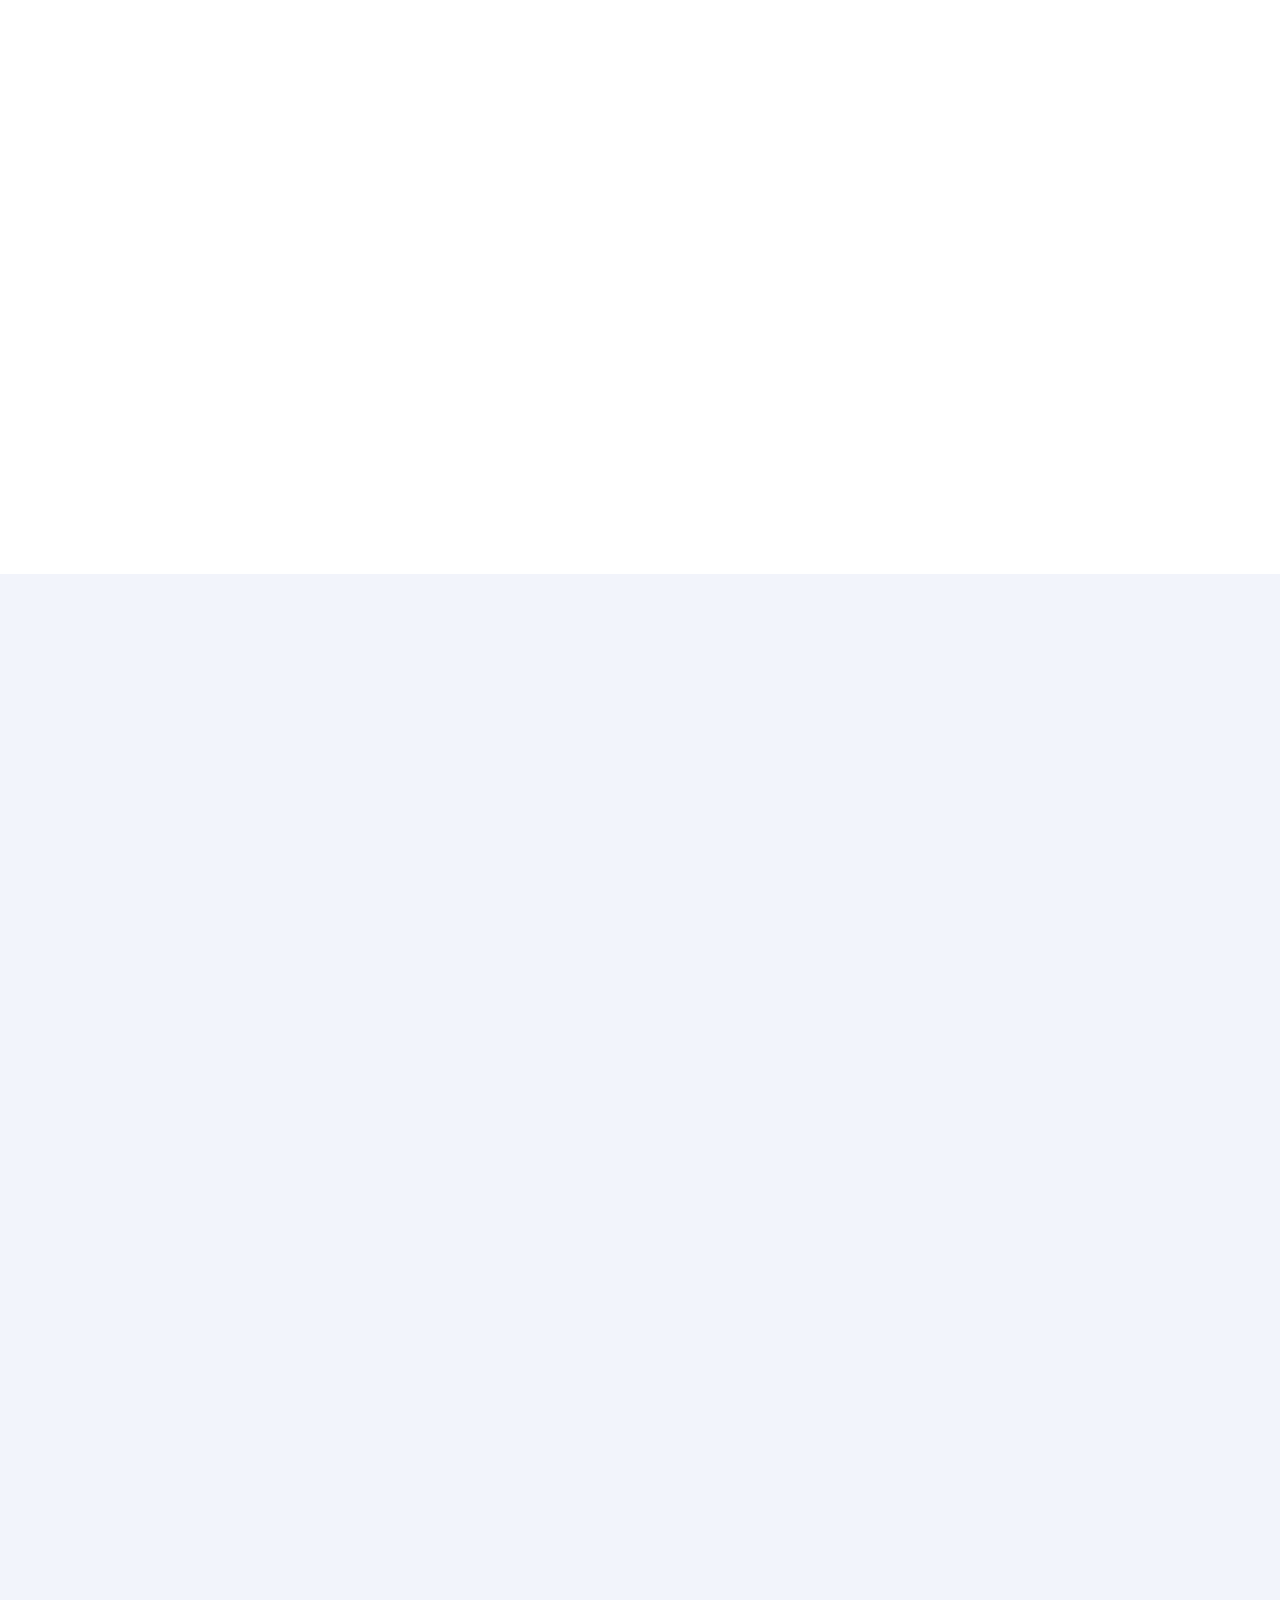
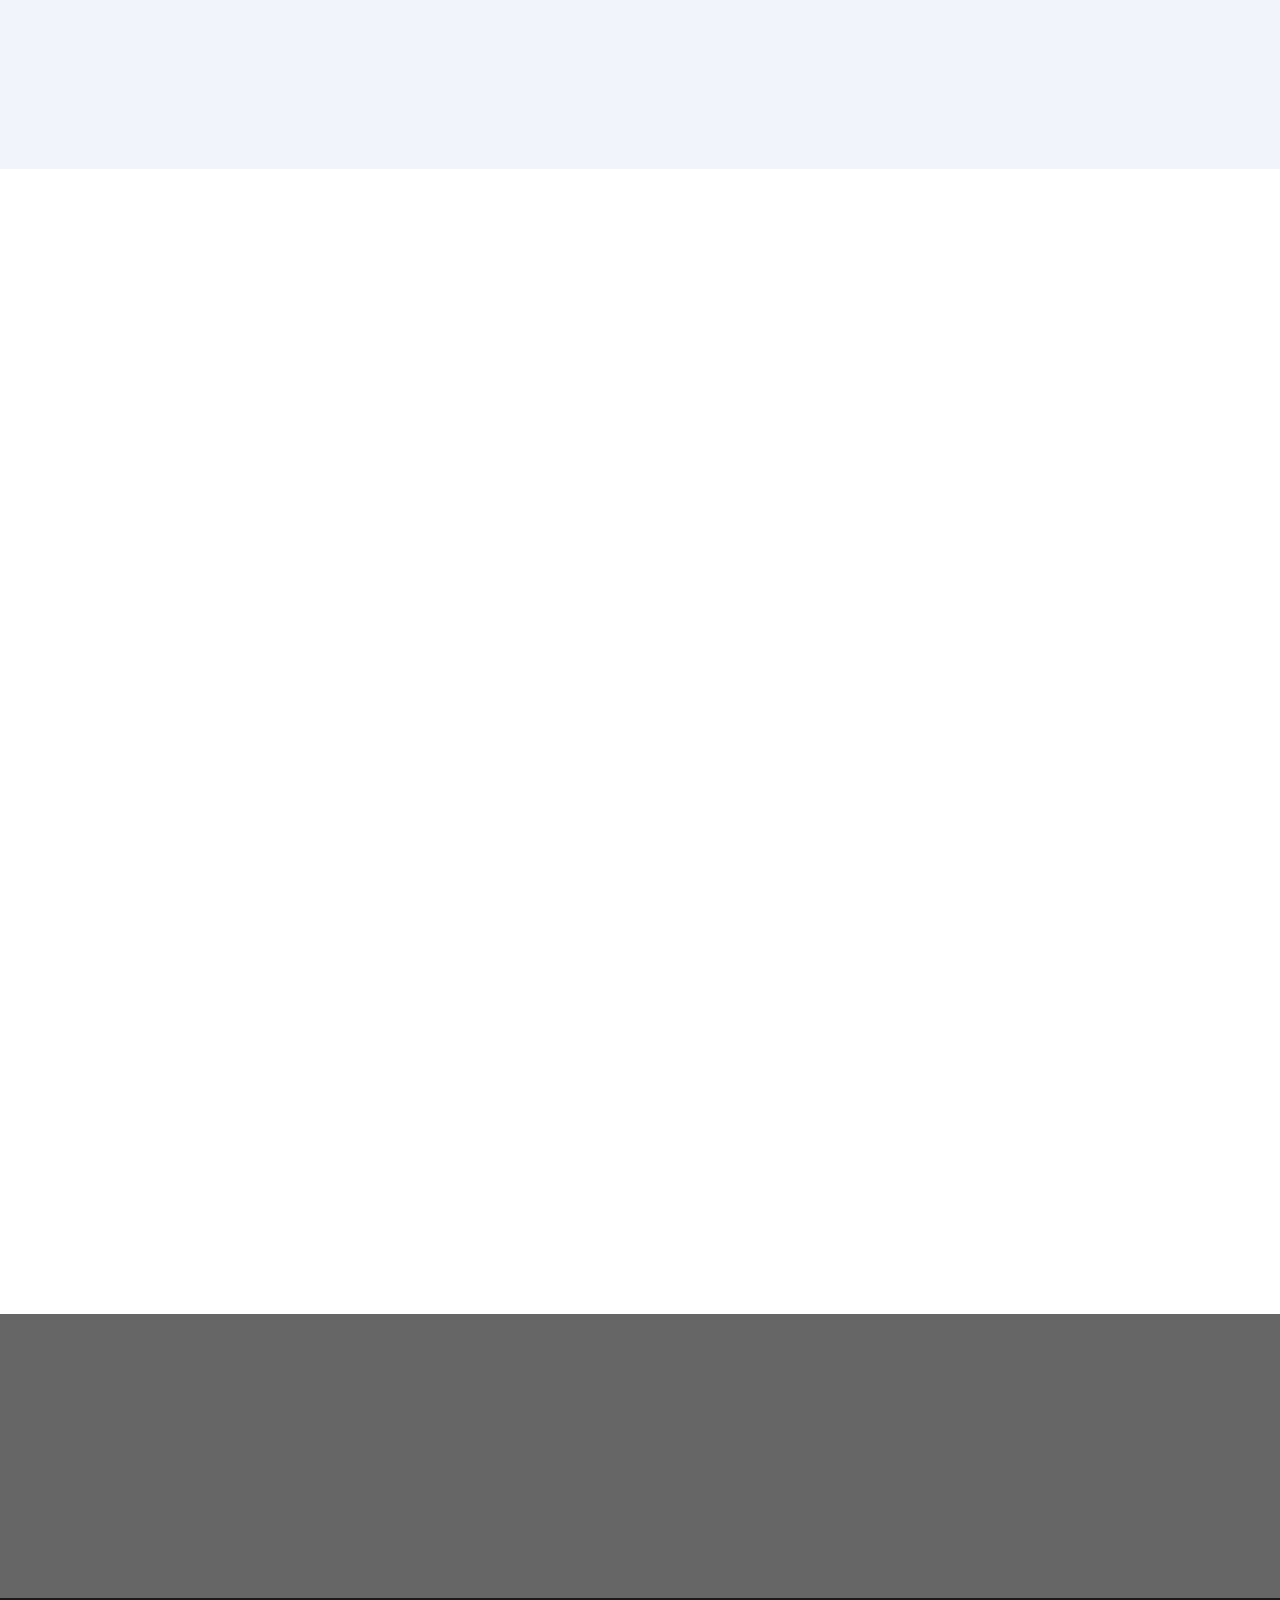
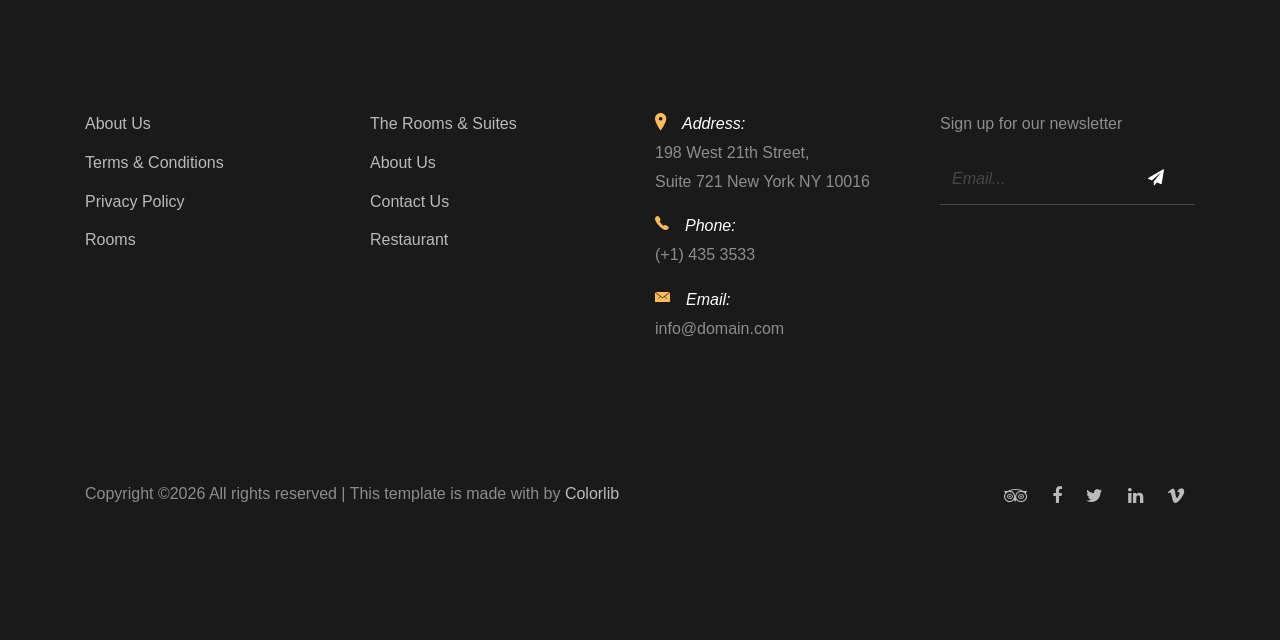
<file: about.html>
<!DOCTYPE HTML>
<html>
  <head>
    <meta charset="utf-8">
    <meta http-equiv="X-UA-Compatible" content="IE=edge">
    <title>Sogo Homestay by Colorlib.com</title>
    <meta name="viewport" content="width=device-width, initial-scale=1, shrink-to-fit=no">
    <meta name="description" content="" />
    <meta name="keywords" content="" />
    <meta name="author" content="" />
    <link rel="stylesheet" type="text/css" href="//fonts.googleapis.com/css?family=|Roboto+Sans:400,700|Playfair+Display:400,700">

    <link rel="stylesheet" href="css/bootstrap.min.css">
    <link rel="stylesheet" href="css/animate.css">
    <link rel="stylesheet" href="css/owl.carousel.min.css">
    <link rel="stylesheet" href="css/aos.css">
    <link rel="stylesheet" href="css/bootstrap-datepicker.css">
    <link rel="stylesheet" href="css/jquery.timepicker.css">
    <link rel="stylesheet" href="css/fancybox.min.css">
    
    <link rel="stylesheet" href="fonts/ionicons/css/ionicons.min.css">
    <link rel="stylesheet" href="fonts/fontawesome/css/font-awesome.min.css">

    <!-- Theme Style -->
    <link rel="stylesheet" href="css/style.css">
  </head>
  <body>
    
    <header class="site-header js-site-header">
      <div class="container-fluid">
        <div class="row align-items-center">
          <div class="col-6 col-lg-4 site-logo" data-aos="fade"><a href="index.html">Sogo Homestay</a></div>
          <div class="col-6 col-lg-8">


            <div class="site-menu-toggle js-site-menu-toggle"  data-aos="fade">
              <span></span>
              <span></span>
              <span></span>
            </div>
            <!-- END menu-toggle -->

            <div class="site-navbar js-site-navbar">
              <nav role="navigation">
                <div class="container">
                  <div class="row full-height align-items-center">
                    <div class="col-md-6 mx-auto">
                      <ul class="list-unstyled menu">
                        <li><a href="index.html">Home</a></li>
                        <li><a href="rooms.html">Rooms</a></li>
                        <li class="active"><a href="about.html">About</a></li>
                        <li><a href="events.html">Events</a></li>
                        <li><a href="contact.html">Contact</a></li>
                        <li><a href="reservation.html">Reservation</a></li>
                      </ul>
                    </div>
                  </div>
                </div>
              </nav>
            </div>
          </div>
        </div>
      </div>
    </header>
    <!-- END head -->

    <section class="site-hero inner-page overlay" style="background-image: url(images/hero_4.jpg)" data-stellar-background-ratio="0.5">
      <div class="container">
        <div class="row site-hero-inner justify-content-center align-items-center">
          <div class="col-md-10 text-center" data-aos="fade">
            <h1 class="heading mb-3">About Us</h1>
            <ul class="custom-breadcrumbs mb-4">
              <li><a href="index.html">Home</a></li>
              <li>&bullet;</li>
              <li>About</li>
            </ul>
          </div>
        </div>
      </div>

      <a class="mouse smoothscroll" href="#next">
        <div class="mouse-icon">
          <span class="mouse-wheel"></span>
        </div>
      </a>
    </section>
    <!-- END section -->

    <section class="py-5 bg-light" id="next">
      <div class="container">
        <div class="row align-items-center">
          <div class="col-md-12 col-lg-7 ml-auto order-lg-2 position-relative mb-5" data-aos="fade-up">
            <figure class="img-absolute">
              <img src="images/food-1.jpg" alt="Free Website Template by Templateux" class="img-fluid">
            </figure>
            <img src="images/img_1.jpg" alt="Image" class="img-fluid rounded">
          </div>
          <div class="col-md-12 col-lg-4 order-lg-1" data-aos="fade-up">
            <h2 class="heading">Welcome!</h2>
            <p class="mb-4">Far far away, behind the word mountains, far from the countries Vokalia and Consonantia, there live the blind texts. Separated they live in Bookmarksgrove right at the coast of the Semantics, a large language ocean.</p>
            <p><a href="#" class="btn btn-primary text-white py-2 mr-3">Learn More</a> <span class="mr-3 font-family-serif"><em>or</em></span> <a href="https://vimeo.com/channels/staffpicks/93951774"  data-fancybox class="text-uppercase letter-spacing-1">See video</a></p>
          </div>
          
        </div>
      </div>
    </section>

    <div class="container section">

      <div class="row justify-content-center text-center mb-5">
        <div class="col-md-7 mb-5">
          <h2 class="heading" data-aos="fade-up">Leadership</h2>
        </div>
      </div>

      <div class="row">
        <div class="col-md-6 col-lg-4" data-aos="fade-up" data-aos-delay="100">
          <div class="block-2">
            <div class="flipper">
              <div class="front" style="background-image: url(images/person_3.jpg);">
                <div class="box">
                  <h2>Will Peters</h2>
                  <p>President</p>
                </div>
              </div>
              <div class="back">
                <!-- back content -->
                <blockquote>
                  <p>&ldquo;Even the all-powerful Pointing has no control about the blind texts it is an almost unorthographic life One day however a small line of blind text by the name of Lorem Ipsum decided to leave for the far World of Grammar.&rdquo;</p>
                </blockquote>
                <div class="author d-flex">
                  <div class="image mr-3 align-self-center">
                    <img src="images/person_3.jpg" alt="">
                  </div>
                  <div class="name align-self-center">Will Peters <span class="position">President</span></div>
                </div>
              </div>
            </div>
          </div> <!-- .flip-container -->
        </div>

        <div class="col-md-6 col-lg-4" data-aos="fade-up" data-aos-delay="200">
          <div class="block-2"> <!-- .hover -->
            <div class="flipper">
              <div class="front" style="background-image: url(images/person_1.jpg);">
                <div class="box">
                  <h2>Jane Williams</h2>
                  <p>Business Manager</p>
                </div>
              </div>
              <div class="back">
                <!-- back content -->
                <blockquote>
                  <p>&ldquo;Even the all-powerful Pointing has no control about the blind texts it is an almost unorthographic life One day however a small line of blind text by the name of Lorem Ipsum decided to leave for the far World of Grammar.&rdquo;</p>
                </blockquote>
                <div class="author d-flex">
                  <div class="image mr-3 align-self-center">
                    <img src="images/person_1.jpg" alt="">
                  </div>
                  <div class="name align-self-center">Jane Williams <span class="position">Business Manager</span></div>
                </div>
              </div>
            </div>
          </div> <!-- .flip-container -->
        </div>

        <div class="col-md-6 col-lg-4" data-aos="fade-up" data-aos-delay="300">
          <div class="block-2">
            <div class="flipper">
              <div class="front" style="background-image: url(images/person_2.jpg);">
                <div class="box">
                  <h2>Jeffrey Neddery</h2>
                  <p>Marketing Director</p>
                </div>
              </div>
              <div class="back">
                <!-- back content -->
                <blockquote>
                  <p>&ldquo;Even the all-powerful Pointing has no control about the blind texts it is an almost unorthographic life One day however a small line of blind text by the name of Lorem Ipsum decided to leave for the far World of Grammar.&rdquo;</p>
                </blockquote>
                <div class="author d-flex">
                  <div class="image mr-3 align-self-center">
                    <img src="images/person_2.jpg" alt="">
                  </div>
                  <div class="name align-self-center">Jeffrey Neddery <span class="position">Marketing Director</span></div>
                </div>
              </div>
            </div>
          </div> <!-- .flip-container -->
        </div>
      </div>
    </div>
    <!-- END .block-2 -->

    <section class="section slider-section bg-light">
      <div class="container">
        <div class="row justify-content-center text-center mb-5">
          <div class="col-md-7">
            <h2 class="heading" data-aos="fade-up">Photos</h2>
            <p data-aos="fade-up" data-aos-delay="100">Far far away, behind the word mountains, far from the countries Vokalia and Consonantia, there live the blind texts. Separated they live in Bookmarksgrove right at the coast of the Semantics, a large language ocean.</p>
          </div>
        </div>
        <div class="row">
          <div class="col-md-12">
            <div class="home-slider major-caousel owl-carousel mb-5" data-aos="fade-up" data-aos-delay="200">
              <div class="slider-item">
                <a href="images/slider-1.jpg" data-fancybox="images" data-caption="Caption for this image"><img src="images/slider-1.jpg" alt="Image placeholder" class="img-fluid"></a>
              </div>
              <div class="slider-item">
                <a href="images/slider-2.jpg" data-fancybox="images" data-caption="Caption for this image"><img src="images/slider-2.jpg" alt="Image placeholder" class="img-fluid"></a>
              </div>
              <div class="slider-item">
                <a href="images/slider-3.jpg" data-fancybox="images" data-caption="Caption for this image"><img src="images/slider-3.jpg" alt="Image placeholder" class="img-fluid"></a>
              </div>
              <div class="slider-item">
                <a href="images/slider-4.jpg" data-fancybox="images" data-caption="Caption for this image"><img src="images/slider-4.jpg" alt="Image placeholder" class="img-fluid"></a>
              </div>
              <div class="slider-item">
                <a href="images/slider-5.jpg" data-fancybox="images" data-caption="Caption for this image"><img src="images/slider-5.jpg" alt="Image placeholder" class="img-fluid"></a>
              </div>
              <div class="slider-item">
                <a href="images/slider-6.jpg" data-fancybox="images" data-caption="Caption for this image"><img src="images/slider-6.jpg" alt="Image placeholder" class="img-fluid"></a>
              </div>
              <div class="slider-item">
                <a href="images/slider-7.jpg" data-fancybox="images" data-caption="Caption for this image"><img src="images/slider-7.jpg" alt="Image placeholder" class="img-fluid"></a>
              </div>
            </div>
            <!-- END slider -->
          </div>
        
        </div>
      </div>
    </section>
    <!-- END section -->

    <div class="section">
      <div class="container">

        <div class="row justify-content-center text-center mb-5">
          <div class="col-md-7 mb-5">
            <h2 class="heading" data-aos="fade">History</h2>
          </div>
        </div>

        <div class="row justify-content-center">
          <div class="col-md-8">
            <div class="timeline-item" date-is='2019' data-aos="fade">
              <h3>More Branches Worldwide</h3>
              <p>Far far away, behind the word mountains, far from the countries Vokalia and Consonantia, there live the blind texts. Separated they live in Bookmarksgrove right at the coast of the Semantics, a large language ocean.</p>
              <p>A small river named Duden flows by their place and supplies it with the necessary regelialia. It is a paradisematic country, in which roasted parts of sentences fly into your mouth.</p>
            </div>
            
            <div class="timeline-item" date-is='2011' data-aos="fade">
              <h3>Company Full Blast</h3>
              <p>
                Far far away, behind the word mountains, far from the countries Vokalia and Consonantia, there live the blind texts. Separated they live in Bookmarksgrove right at the coast of the Semantics, a large language ocean.
              </p>
            </div>
            
            <div class="timeline-item" date-is='2008' data-aos="fade">
              <h3>The Birth of the Company</h3>
              <p>
                Far far away, behind the word mountains, far from the countries Vokalia and Consonantia, there live the blind texts. Separated they live in Bookmarksgrove right at the coast of the Semantics, a large language ocean.
              </p>
            </div>
          </div>
        </div>
        

      </div>
    </div>

    
    
    <section class="section bg-image overlay" style="background-image: url('images/hero_4.jpg');">
        <div class="container" >
          <div class="row align-items-center">
            <div class="col-12 col-md-6 text-center mb-4 mb-md-0 text-md-left" data-aos="fade-up">
              <h2 class="text-white font-weight-bold">A Best Place To Stay. Reserve Now!</h2>
            </div>
            <div class="col-12 col-md-6 text-center text-md-right" data-aos="fade-up" data-aos-delay="200">
              <a href="reservation.html" class="btn btn-outline-white-primary py-3 text-white px-5">Reserve Now</a>
            </div>
          </div>
        </div>
      </section>

    <footer class="section footer-section">
      <div class="container">
        <div class="row mb-4">
          <div class="col-md-3 mb-5">
            <ul class="list-unstyled link">
              <li><a href="#">About Us</a></li>
              <li><a href="#">Terms &amp; Conditions</a></li>
              <li><a href="#">Privacy Policy</a></li>
             <li><a href="#">Rooms</a></li>
            </ul>
          </div>
          <div class="col-md-3 mb-5">
            <ul class="list-unstyled link">
              <li><a href="#">The Rooms &amp; Suites</a></li>
              <li><a href="#">About Us</a></li>
              <li><a href="#">Contact Us</a></li>
              <li><a href="#">Restaurant</a></li>
            </ul>
          </div>
          <div class="col-md-3 mb-5 pr-md-5 contact-info">
            <!-- <li>198 West 21th Street, <br> Suite 721 New York NY 10016</li> -->
            <p><span class="d-block"><span class="ion-ios-location h5 mr-3 text-primary"></span>Address:</span> <span> 198 West 21th Street, <br> Suite 721 New York NY 10016</span></p>
            <p><span class="d-block"><span class="ion-ios-telephone h5 mr-3 text-primary"></span>Phone:</span> <span> (+1) 435 3533</span></p>
            <p><span class="d-block"><span class="ion-ios-email h5 mr-3 text-primary"></span>Email:</span> <span> info@domain.com</span></p>
          </div>
          <div class="col-md-3 mb-5">
            <p>Sign up for our newsletter</p>
            <form action="#" class="footer-newsletter">
              <div class="form-group">
                <input type="email" class="form-control" placeholder="Email...">
                <button type="submit" class="btn"><span class="fa fa-paper-plane"></span></button>
              </div>
            </form>
          </div>
        </div>
        <div class="row pt-5">
          <p class="col-md-6 text-left">
            <!-- Link back to Colorlib can't be removed. Template is licensed under CC BY 3.0. -->
            Copyright &copy;<script>document.write(new Date().getFullYear());</script> All rights reserved | This template is made with <i class="icon-heart-o" aria-hidden="true"></i> by <a href="https://colorlib.com" target="_blank" >Colorlib</a>
            <!-- Link back to Colorlib can't be removed. Template is licensed under CC BY 3.0. -->
          </p>
            
          <p class="col-md-6 text-right social">
            <a href="#"><span class="fa fa-tripadvisor"></span></a>
            <a href="#"><span class="fa fa-facebook"></span></a>
            <a href="#"><span class="fa fa-twitter"></span></a>
            <a href="#"><span class="fa fa-linkedin"></span></a>
            <a href="#"><span class="fa fa-vimeo"></span></a>
          </p>
        </div>
      </div>
    </footer>
    
    <script src="js/jquery-3.3.1.min.js"></script>
    <script src="js/jquery-migrate-3.0.1.min.js"></script>
    <script src="js/popper.min.js"></script>
    <script src="js/bootstrap.min.js"></script>
    <script src="js/owl.carousel.min.js"></script>
    <script src="js/jquery.stellar.min.js"></script>
    <script src="js/jquery.fancybox.min.js"></script>
    
    
    <script src="js/aos.js"></script>
    
    <script src="js/bootstrap-datepicker.js"></script> 
    <script src="js/jquery.timepicker.min.js"></script> 

    

    <script src="js/main.js"></script>
  </body>
</html>
</file>
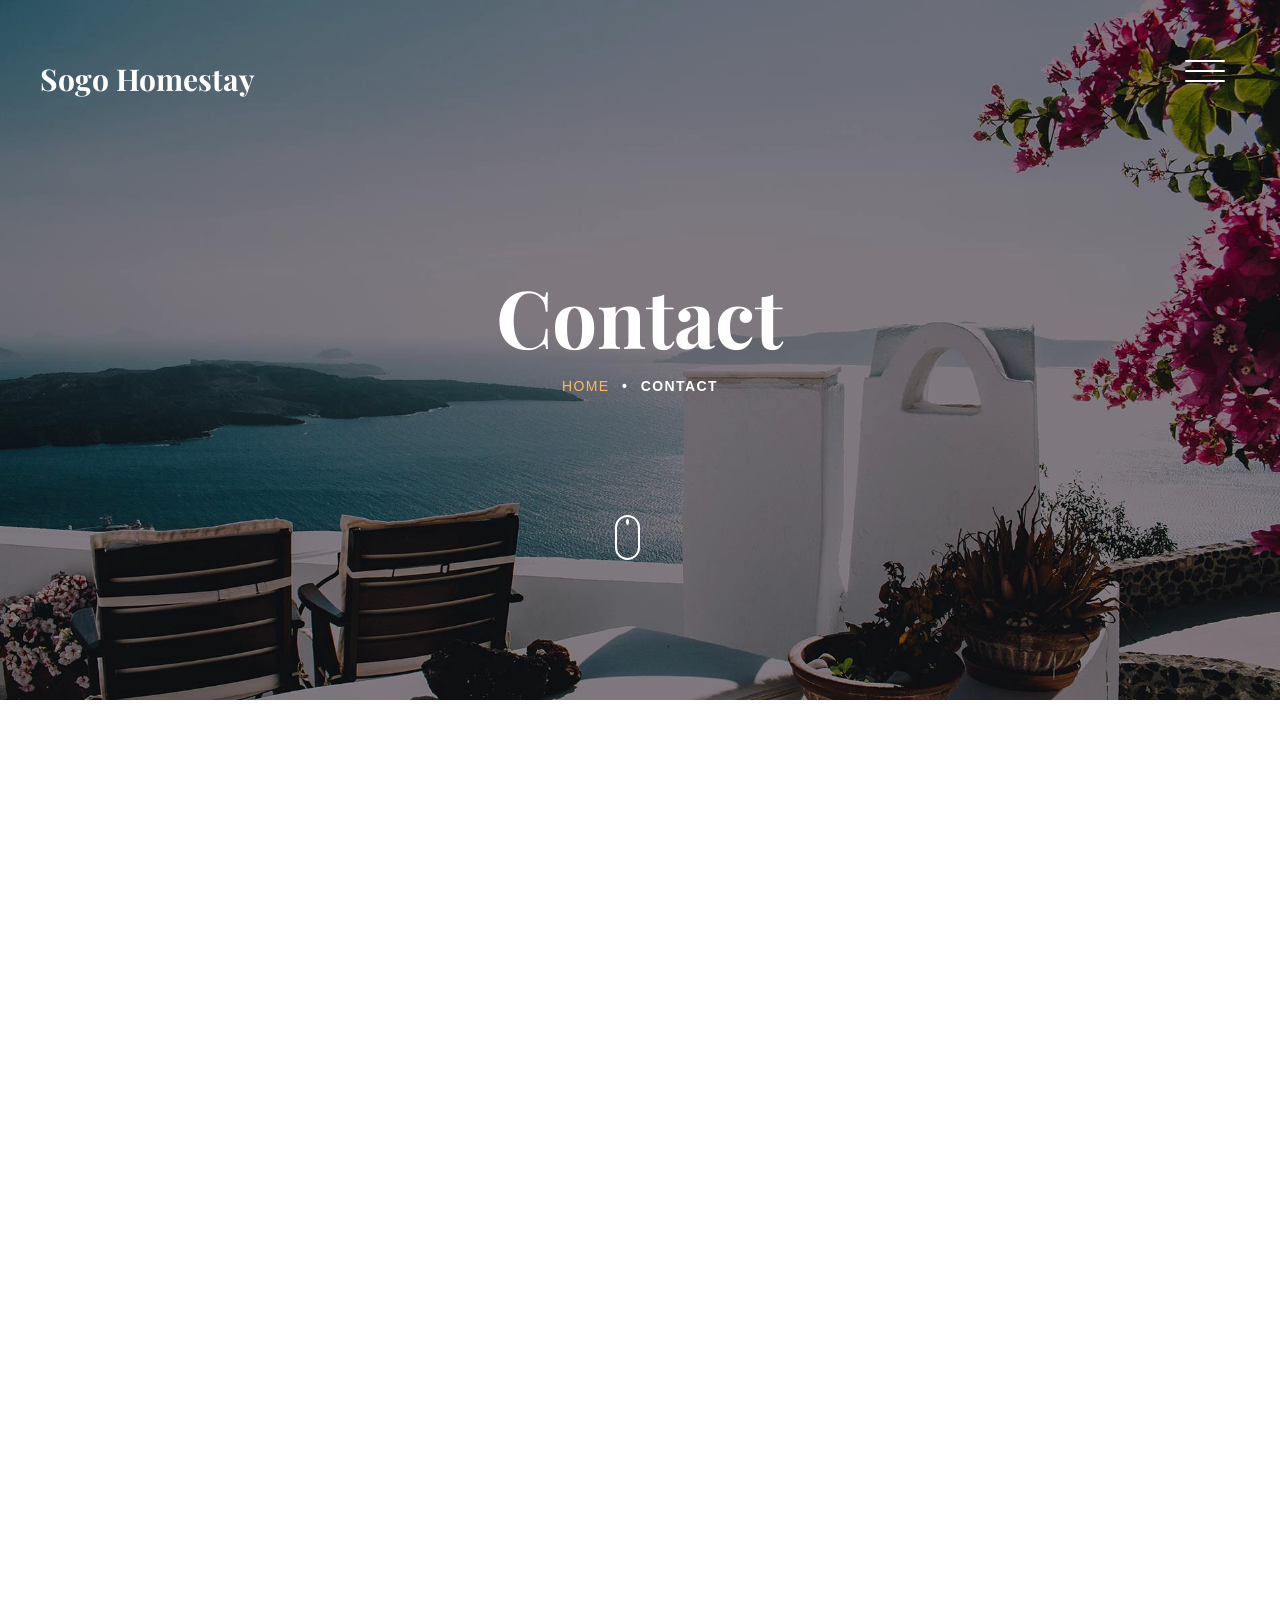
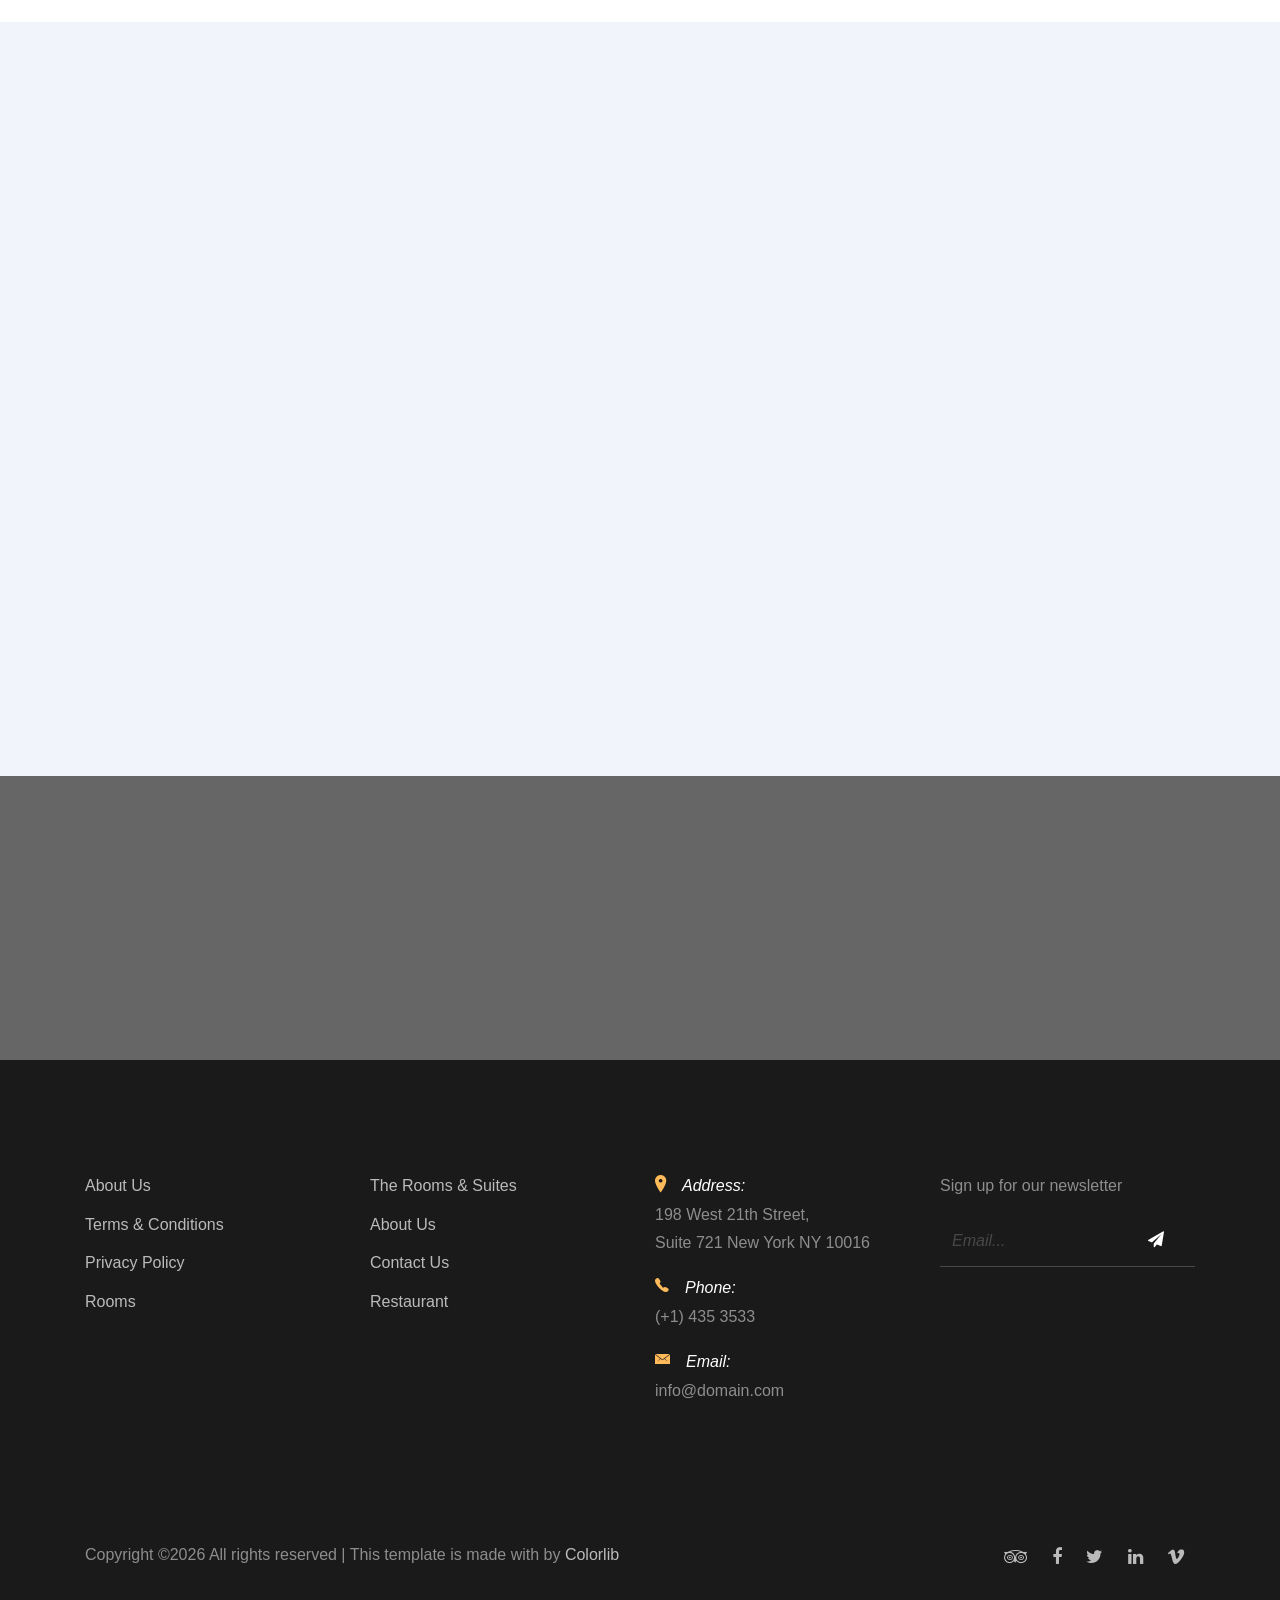
<file: contact.html>
<!DOCTYPE HTML>
<html>
  <head>
    <meta charset="utf-8">
    <meta http-equiv="X-UA-Compatible" content="IE=edge">
    <title>Sogo Homestay by Colorlib.com</title>
    <meta name="viewport" content="width=device-width, initial-scale=1, shrink-to-fit=no">
    <meta name="description" content="" />
    <meta name="keywords" content="" />
    <meta name="author" content="" />
    <link rel="stylesheet" type="text/css" href="//fonts.googleapis.com/css?family=|Roboto+Sans:400,700|Playfair+Display:400,700">

    <link rel="stylesheet" href="css/bootstrap.min.css">
    <link rel="stylesheet" href="css/animate.css">
    <link rel="stylesheet" href="css/owl.carousel.min.css">
    <link rel="stylesheet" href="css/aos.css">
    <link rel="stylesheet" href="css/bootstrap-datepicker.css">
    <link rel="stylesheet" href="css/jquery.timepicker.css">
    <link rel="stylesheet" href="css/fancybox.min.css">
    
    <link rel="stylesheet" href="fonts/ionicons/css/ionicons.min.css">
    <link rel="stylesheet" href="fonts/fontawesome/css/font-awesome.min.css">

    <!-- Theme Style -->
    <link rel="stylesheet" href="css/style.css">
  </head>
  <body>
    
    <header class="site-header js-site-header">
      <div class="container-fluid">
        <div class="row align-items-center">
          <div class="col-6 col-lg-4 site-logo" data-aos="fade"><a href="index.html">Sogo Homestay</a></div>
          <div class="col-6 col-lg-8">


            <div class="site-menu-toggle js-site-menu-toggle"  data-aos="fade">
              <span></span>
              <span></span>
              <span></span>
            </div>
            <!-- END menu-toggle -->

            <div class="site-navbar js-site-navbar">
              <nav role="navigation">
                <div class="container">
                  <div class="row full-height align-items-center">
                    <div class="col-md-6 mx-auto">
                      <ul class="list-unstyled menu">
                        <li><a href="index.html">Home</a></li>
                        <li><a href="rooms.html">Rooms</a></li>
                        <li><a href="about.html">About</a></li>
                        <li><a href="events.html">Events</a></li>
                        <li class="active"><a href="contact.html">Contact</a></li>
                        <li><a href="reservation.html">Reservation</a></li>
                      </ul>
                    </div>
                  </div>
                </div>
              </nav>
            </div>
          </div>
        </div>
      </div>
    </header>
    <!-- END head -->

    <section class="site-hero inner-page overlay" style="background-image: url(images/hero_4.jpg)" data-stellar-background-ratio="0.5">
      <div class="container">
        <div class="row site-hero-inner justify-content-center align-items-center">
          <div class="col-md-10 text-center" data-aos="fade">
            <h1 class="heading mb-3">Contact</h1>
            <ul class="custom-breadcrumbs mb-4">
              <li><a href="index.html">Home</a></li>
              <li>&bullet;</li>
              <li>Contact</li>
            </ul>
          </div>
        </div>
      </div>

      <a class="mouse smoothscroll" href="#next">
        <div class="mouse-icon">
          <span class="mouse-wheel"></span>
        </div>
      </a>
    </section>
    <!-- END section -->

    <section class="section contact-section" id="next">
      <div class="container">
        <div class="row">
          <div class="col-md-7" data-aos="fade-up" data-aos-delay="100">
            
            <form action="#" method="post" class="bg-white p-md-5 p-4 mb-5 border">
              <div class="row">
                <div class="col-md-6 form-group">
                  <label for="name">Name</label>
                  <input type="text" id="name" class="form-control ">
                </div>
                <div class="col-md-6 form-group">
                  <label for="phone">Phone</label>
                  <input type="text" id="phone" class="form-control ">
                </div>
              </div>
          
              <div class="row">
                <div class="col-md-12 form-group">
                  <label for="email">Email</label>
                  <input type="email" id="email" class="form-control ">
                </div>
              </div>
              <div class="row mb-4">
                <div class="col-md-12 form-group">
                  <label for="message">Write Message</label>
                  <textarea name="message" id="message" class="form-control " cols="30" rows="8"></textarea>
                </div>
              </div>
              <div class="row">
                <div class="col-md-6 form-group">
                  <input type="submit" value="Send Message" class="btn btn-primary text-white font-weight-bold">
                </div>
              </div>
            </form>

          </div>
          <div class="col-md-5" data-aos="fade-up" data-aos-delay="200">
            <div class="row">
              <div class="col-md-10 ml-auto contact-info">
                <p><span class="d-block">Address:</span> <span> 98 West 21th Street, Suite 721 New York NY 10016</span></p>
                <p><span class="d-block">Phone:</span> <span> (+1) 234 4567 8910</span></p>
                <p><span class="d-block">Email:</span> <span> info@domain.com</span></p>
              </div>
            </div>
          </div>
        </div>
      </div>
    </section>

    <section class="section testimonial-section bg-light">
      <div class="container">
        <div class="row justify-content-center text-center mb-5">
          <div class="col-md-7">
            <h2 class="heading" data-aos="fade-up">People Says</h2>
          </div>
        </div>
        <div class="row">
          <div class="js-carousel-2 owl-carousel mb-5" data-aos="fade-up" data-aos-delay="200">
            
            <div class="testimonial text-center slider-item">
              <div class="author-image mb-3">
                <img src="images/person_1.jpg" alt="Image placeholder" class="rounded-circle mx-auto">
              </div>
              <blockquote>

                <p>&ldquo;A small river named Duden flows by their place and supplies it with the necessary regelialia. It is a paradisematic country, in which roasted parts of sentences fly into your mouth.&rdquo;</p>
              </blockquote>
              <p><em>&mdash; Jean Smith</em></p>
            </div> 

            <div class="testimonial text-center slider-item">
              <div class="author-image mb-3">
                <img src="images/person_2.jpg" alt="Image placeholder" class="rounded-circle mx-auto">
              </div>
              <blockquote>
                <p>&ldquo;Even the all-powerful Pointing has no control about the blind texts it is an almost unorthographic life One day however a small line of blind text by the name of Lorem Ipsum decided to leave for the far World of Grammar.&rdquo;</p>
              </blockquote>
              <p><em>&mdash; John Doe</em></p>
            </div>

            <div class="testimonial text-center slider-item">
              <div class="author-image mb-3">
                <img src="images/person_3.jpg" alt="Image placeholder" class="rounded-circle mx-auto">
              </div>
              <blockquote>

                <p>&ldquo;When she reached the first hills of the Italic Mountains, she had a last view back on the skyline of her hometown Bookmarksgrove, the headline of Alphabet Village and the subline of her own road, the Line Lane.&rdquo;</p>
              </blockquote>
              <p><em>&mdash; John Doe</em></p>
            </div>


            <div class="testimonial text-center slider-item">
              <div class="author-image mb-3">
                <img src="images/person_1.jpg" alt="Image placeholder" class="rounded-circle mx-auto">
              </div>
              <blockquote>

                <p>&ldquo;A small river named Duden flows by their place and supplies it with the necessary regelialia. It is a paradisematic country, in which roasted parts of sentences fly into your mouth.&rdquo;</p>
              </blockquote>
              <p><em>&mdash; Jean Smith</em></p>
            </div> 

            <div class="testimonial text-center slider-item">
              <div class="author-image mb-3">
                <img src="images/person_2.jpg" alt="Image placeholder" class="rounded-circle mx-auto">
              </div>
              <blockquote>
                <p>&ldquo;Even the all-powerful Pointing has no control about the blind texts it is an almost unorthographic life One day however a small line of blind text by the name of Lorem Ipsum decided to leave for the far World of Grammar.&rdquo;</p>
              </blockquote>
              <p><em>&mdash; John Doe</em></p>
            </div>

            <div class="testimonial text-center slider-item">
              <div class="author-image mb-3">
                <img src="images/person_3.jpg" alt="Image placeholder" class="rounded-circle mx-auto">
              </div>
              <blockquote>

                <p>&ldquo;When she reached the first hills of the Italic Mountains, she had a last view back on the skyline of her hometown Bookmarksgrove, the headline of Alphabet Village and the subline of her own road, the Line Lane.&rdquo;</p>
              </blockquote>
              <p><em>&mdash; John Doe</em></p>
            </div>

          </div>
            <!-- END slider -->
        </div>

      </div>
    </section>

    
    
    <section class="section bg-image overlay" style="background-image: url('images/hero_4.jpg');">
        <div class="container" >
          <div class="row align-items-center">
            <div class="col-12 col-md-6 text-center mb-4 mb-md-0 text-md-left" data-aos="fade-up">
              <h2 class="text-white font-weight-bold">A Best Place To Stay. Reserve Now!</h2>
            </div>
            <div class="col-12 col-md-6 text-center text-md-right" data-aos="fade-up" data-aos-delay="200">
              <a href="reservation.html" class="btn btn-outline-white-primary py-3 text-white px-5">Reserve Now</a>
            </div>
          </div>
        </div>
      </section>

    <footer class="section footer-section">
      <div class="container">
        <div class="row mb-4">
          <div class="col-md-3 mb-5">
            <ul class="list-unstyled link">
              <li><a href="#">About Us</a></li>
              <li><a href="#">Terms &amp; Conditions</a></li>
              <li><a href="#">Privacy Policy</a></li>
             <li><a href="#">Rooms</a></li>
            </ul>
          </div>
          <div class="col-md-3 mb-5">
            <ul class="list-unstyled link">
              <li><a href="#">The Rooms &amp; Suites</a></li>
              <li><a href="#">About Us</a></li>
              <li><a href="#">Contact Us</a></li>
              <li><a href="#">Restaurant</a></li>
            </ul>
          </div>
          <div class="col-md-3 mb-5 pr-md-5 contact-info">
            <!-- <li>198 West 21th Street, <br> Suite 721 New York NY 10016</li> -->
            <p><span class="d-block"><span class="ion-ios-location h5 mr-3 text-primary"></span>Address:</span> <span> 198 West 21th Street, <br> Suite 721 New York NY 10016</span></p>
            <p><span class="d-block"><span class="ion-ios-telephone h5 mr-3 text-primary"></span>Phone:</span> <span> (+1) 435 3533</span></p>
            <p><span class="d-block"><span class="ion-ios-email h5 mr-3 text-primary"></span>Email:</span> <span> info@domain.com</span></p>
          </div>
          <div class="col-md-3 mb-5">
            <p>Sign up for our newsletter</p>
            <form action="#" class="footer-newsletter">
              <div class="form-group">
                <input type="email" class="form-control" placeholder="Email...">
                <button type="submit" class="btn"><span class="fa fa-paper-plane"></span></button>
              </div>
            </form>
          </div>
        </div>
        <div class="row pt-5">
          <p class="col-md-6 text-left">
            <!-- Link back to Colorlib can't be removed. Template is licensed under CC BY 3.0. -->
            Copyright &copy;<script>document.write(new Date().getFullYear());</script> All rights reserved | This template is made with <i class="icon-heart-o" aria-hidden="true"></i> by <a href="https://colorlib.com" target="_blank" >Colorlib</a>
            <!-- Link back to Colorlib can't be removed. Template is licensed under CC BY 3.0. -->
          </p>
            
          <p class="col-md-6 text-right social">
            <a href="#"><span class="fa fa-tripadvisor"></span></a>
            <a href="#"><span class="fa fa-facebook"></span></a>
            <a href="#"><span class="fa fa-twitter"></span></a>
            <a href="#"><span class="fa fa-linkedin"></span></a>
            <a href="#"><span class="fa fa-vimeo"></span></a>
          </p>
        </div>
      </div>
    </footer>
    
    <script src="js/jquery-3.3.1.min.js"></script>
    <script src="js/jquery-migrate-3.0.1.min.js"></script>
    <script src="js/popper.min.js"></script>
    <script src="js/bootstrap.min.js"></script>
    <script src="js/owl.carousel.min.js"></script>
    <script src="js/jquery.stellar.min.js"></script>
    <script src="js/jquery.fancybox.min.js"></script>
    
    
    <script src="js/aos.js"></script>
    
    <script src="js/bootstrap-datepicker.js"></script> 
    <script src="js/jquery.timepicker.min.js"></script> 

    

    <script src="js/main.js"></script>
  </body>
</html>
</file>
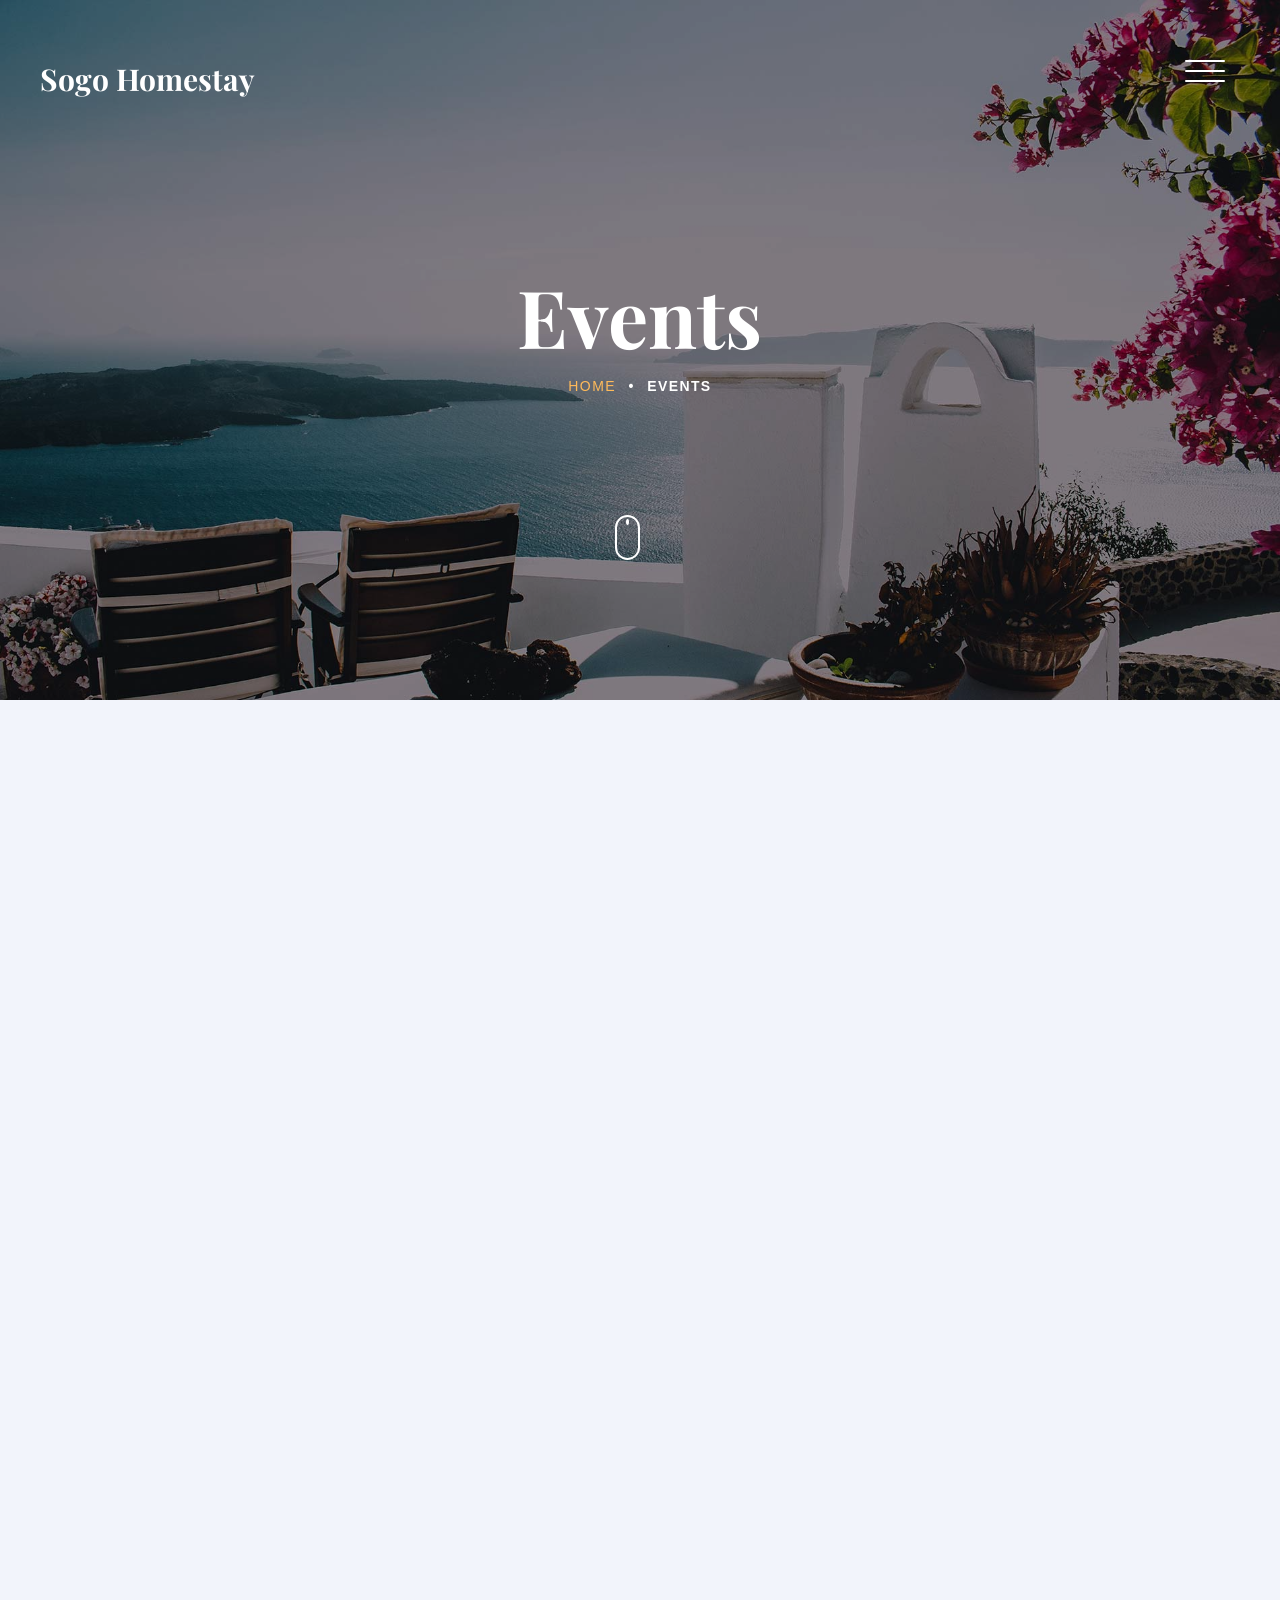
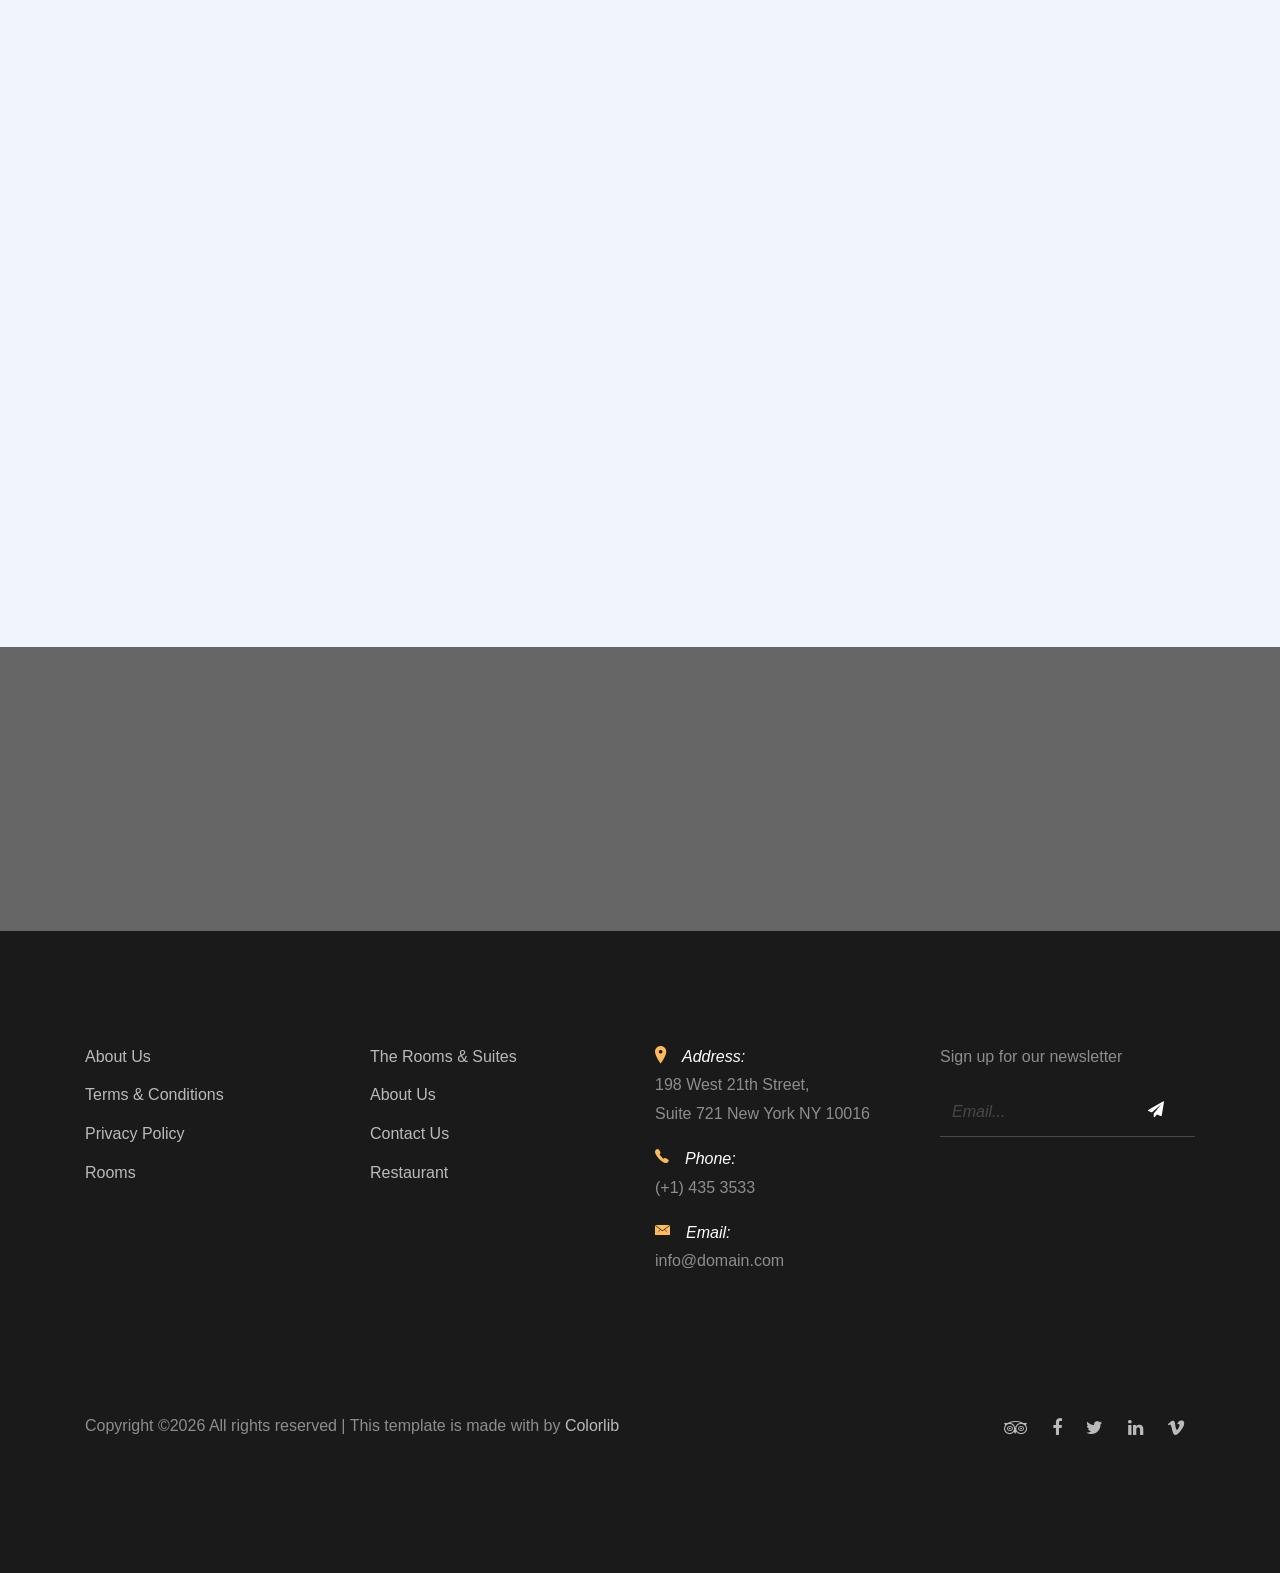
<file: events.html>
<!DOCTYPE HTML>
<html>
  <head>
    <meta charset="utf-8">
    <meta http-equiv="X-UA-Compatible" content="IE=edge">
    <title>Sogo Homestay by Colorlib.com</title>
    <meta name="viewport" content="width=device-width, initial-scale=1, shrink-to-fit=no">
    <meta name="description" content="" />
    <meta name="keywords" content="" />
    <meta name="author" content="" />
    <link rel="stylesheet" type="text/css" href="//fonts.googleapis.com/css?family=|Roboto+Sans:400,700|Playfair+Display:400,700">

    <link rel="stylesheet" href="css/bootstrap.min.css">
    <link rel="stylesheet" href="css/animate.css">
    <link rel="stylesheet" href="css/owl.carousel.min.css">
    <link rel="stylesheet" href="css/aos.css">
    <link rel="stylesheet" href="css/bootstrap-datepicker.css">
    <link rel="stylesheet" href="css/jquery.timepicker.css">
    <link rel="stylesheet" href="css/fancybox.min.css">
    
    <link rel="stylesheet" href="fonts/ionicons/css/ionicons.min.css">
    <link rel="stylesheet" href="fonts/fontawesome/css/font-awesome.min.css">

    <!-- Theme Style -->
    <link rel="stylesheet" href="css/style.css">
  </head>
  <body>
    
    <header class="site-header js-site-header">
      <div class="container-fluid">
        <div class="row align-items-center">
          <div class="col-6 col-lg-4 site-logo" data-aos="fade"><a href="index.html">Sogo Homestay</a></div>
          <div class="col-6 col-lg-8">


            <div class="site-menu-toggle js-site-menu-toggle"  data-aos="fade">
              <span></span>
              <span></span>
              <span></span>
            </div>
            <!-- END menu-toggle -->

            <div class="site-navbar js-site-navbar">
              <nav role="navigation">
                <div class="container">
                  <div class="row full-height align-items-center">
                    <div class="col-md-6 mx-auto">
                      <ul class="list-unstyled menu">
                        <li><a href="index.html">Home</a></li>
                        <li><a href="rooms.html">Rooms</a></li>
                        <li><a href="about.html">About</a></li>
                        <li class="active"><a href="events.html">Events</a></li>
                        <li><a href="contact.html">Contact</a></li>
                        <li><a href="reservation.html">Reservation</a></li>
                      </ul>
                    </div>
                  </div>
                </div>
              </nav>
            </div>
          </div>
        </div>
      </div>
    </header>
    <!-- END head -->

    <section class="site-hero inner-page overlay" style="background-image: url(images/hero_4.jpg)" data-stellar-background-ratio="0.5">
      <div class="container">
        <div class="row site-hero-inner justify-content-center align-items-center">
          <div class="col-md-10 text-center" data-aos="fade">
            <h1 class="heading mb-3">Events</h1>
            <ul class="custom-breadcrumbs mb-4">
              <li><a href="index.html">Home</a></li>
              <li>&bullet;</li>
              <li>Events</li>
            </ul>
          </div>
        </div>
      </div>

      <a class="mouse smoothscroll" href="#next">
        <div class="mouse-icon">
          <span class="mouse-wheel"></span>
        </div>
      </a>
    </section>
    <!-- END section -->

    <section class="section blog-post-entry bg-light" id="next">
      <div class="container">
        
        <div class="row">
          <div class="col-lg-4 col-md-6 col-sm-6 col-12 post mb-5" data-aos="fade-up" data-aos-delay="100">

            <div class="media media-custom d-block mb-4 h-100">
              <a href="#" class="mb-4 d-block"><img src="images/img_1.jpg" alt="Image placeholder" class="img-fluid"></a>
              <div class="media-body">
                <span class="meta-post">February 26, 2018</span>
                <h2 class="mt-0 mb-3"><a href="#">Travel Hacks to Make Your Flight More Comfortable</a></h2>
                <p>Far far away, behind the word mountains, far from the countries Vokalia and Consonantia, there live the blind texts.</p>
              </div>
            </div>

          </div>
          <div class="col-lg-4 col-md-6 col-sm-6 col-12 post mb-5" data-aos="fade-up" data-aos-delay="200">
            <div class="media media-custom d-block mb-4 h-100">
              <a href="#" class="mb-4 d-block"><img src="images/img_2.jpg" alt="Image placeholder" class="img-fluid"></a>
              <div class="media-body">
                <span class="meta-post">February 26, 2018</span>
                <h2 class="mt-0 mb-3"><a href="#">5 Job Types That Aallow You To Earn As You Travel The World</a></h2>
                <p>Separated they live in Bookmarksgrove right at the coast of the Semantics, a large language ocean.</p>
              </div>
            </div>
          </div>
          <div class="col-lg-4 col-md-6 col-sm-6 col-12 post mb-5" data-aos="fade-up" data-aos-delay="300">
            <div class="media media-custom d-block mb-4 h-100">
              <a href="#" class="mb-4 d-block"><img src="images/img_3.jpg" alt="Image placeholder" class="img-fluid"></a>
              <div class="media-body">
                <span class="meta-post">February 26, 2018</span>
                <h2 class="mt-0 mb-3"><a href="#">30 Great Ideas On Gifts For Travelers</a></h2>
                <p>A small river named Duden flows by their place and supplies it with the necessary regelialia. t is a paradisematic country, in which roasted parts of sentences.</p>
              </div>
            </div>
          </div>

          <div class="col-lg-4 col-md-6 col-sm-6 col-12 post mb-5" data-aos="fade-up" data-aos-delay="100">

            <div class="media media-custom d-block mb-4 h-100">
              <a href="#" class="mb-4 d-block"><img src="images/img_4.jpg" alt="Image placeholder" class="img-fluid"></a>
              <div class="media-body">
                <span class="meta-post">February 26, 2018</span>
                <h2 class="mt-0 mb-3"><a href="#">Travel Hacks to Make Your Flight More Comfortable</a></h2>
                <p>Far far away, behind the word mountains, far from the countries Vokalia and Consonantia, there live the blind texts.</p>
              </div>
            </div>

          </div>
          <div class="col-lg-4 col-md-6 col-sm-6 col-12 post mb-5" data-aos="fade-up" data-aos-delay="200">
            <div class="media media-custom d-block mb-4 h-100">
              <a href="#" class="mb-4 d-block"><img src="images/img_1.jpg" alt="Image placeholder" class="img-fluid"></a>
              <div class="media-body">
                <span class="meta-post">February 26, 2018</span>
                <h2 class="mt-0 mb-3"><a href="#">5 Job Types That Aallow You To Earn As You Travel The World</a></h2>
                <p>Separated they live in Bookmarksgrove right at the coast of the Semantics, a large language ocean.</p>
              </div>
            </div>
          </div>
          <div class="col-lg-4 col-md-6 col-sm-6 col-12 post mb-5" data-aos="fade-up" data-aos-delay="300">
            <div class="media media-custom d-block mb-4 h-100">
              <a href="#" class="mb-4 d-block"><img src="images/img_2.jpg" alt="Image placeholder" class="img-fluid"></a>
              <div class="media-body">
                <span class="meta-post">February 26, 2018</span>
                <h2 class="mt-0 mb-3"><a href="#">30 Great Ideas On Gifts For Travelers</a></h2>
                <p>A small river named Duden flows by their place and supplies it with the necessary regelialia. t is a paradisematic country, in which roasted parts of sentences.</p>
              </div>
            </div>
          </div>
        </div>

        <div class="row" data-aos="fade">
          <div class="col-12">
            <div class="custom-pagination">
              <ul class="list-unstyled">
                <li class="active"><span>1</span></li>
                <li><a href="#">2</a></li>
                <li><a href="#">3</a></li>
                <li><span>...</span></li>
                <li><a href="#">30</a></li>
              </ul>
            </div>
          </div>
        </div>
      </div>
    </section>

    
    
    <section class="section bg-image overlay" style="background-image: url('images/hero_4.jpg');">
        <div class="container" >
          <div class="row align-items-center">
            <div class="col-12 col-md-6 text-center mb-4 mb-md-0 text-md-left" data-aos="fade-up">
              <h2 class="text-white font-weight-bold">A Best Place To Stay. Reserve Now!</h2>
            </div>
            <div class="col-12 col-md-6 text-center text-md-right" data-aos="fade-up" data-aos-delay="200">
              <a href="reservation.html" class="btn btn-outline-white-primary py-3 text-white px-5">Reserve Now</a>
            </div>
          </div>
        </div>
      </section>

    <footer class="section footer-section">
      <div class="container">
        <div class="row mb-4">
          <div class="col-md-3 mb-5">
            <ul class="list-unstyled link">
              <li><a href="#">About Us</a></li>
              <li><a href="#">Terms &amp; Conditions</a></li>
              <li><a href="#">Privacy Policy</a></li>
             <li><a href="#">Rooms</a></li>
            </ul>
          </div>
          <div class="col-md-3 mb-5">
            <ul class="list-unstyled link">
              <li><a href="#">The Rooms &amp; Suites</a></li>
              <li><a href="#">About Us</a></li>
              <li><a href="#">Contact Us</a></li>
              <li><a href="#">Restaurant</a></li>
            </ul>
          </div>
          <div class="col-md-3 mb-5 pr-md-5 contact-info">
            <!-- <li>198 West 21th Street, <br> Suite 721 New York NY 10016</li> -->
            <p><span class="d-block"><span class="ion-ios-location h5 mr-3 text-primary"></span>Address:</span> <span> 198 West 21th Street, <br> Suite 721 New York NY 10016</span></p>
            <p><span class="d-block"><span class="ion-ios-telephone h5 mr-3 text-primary"></span>Phone:</span> <span> (+1) 435 3533</span></p>
            <p><span class="d-block"><span class="ion-ios-email h5 mr-3 text-primary"></span>Email:</span> <span> info@domain.com</span></p>
          </div>
          <div class="col-md-3 mb-5">
            <p>Sign up for our newsletter</p>
            <form action="#" class="footer-newsletter">
              <div class="form-group">
                <input type="email" class="form-control" placeholder="Email...">
                <button type="submit" class="btn"><span class="fa fa-paper-plane"></span></button>
              </div>
            </form>
          </div>
        </div>
        <div class="row pt-5">
          <p class="col-md-6 text-left">
            <!-- Link back to Colorlib can't be removed. Template is licensed under CC BY 3.0. -->
            Copyright &copy;<script>document.write(new Date().getFullYear());</script> All rights reserved | This template is made with <i class="icon-heart-o" aria-hidden="true"></i> by <a href="https://colorlib.com" target="_blank" >Colorlib</a>
            <!-- Link back to Colorlib can't be removed. Template is licensed under CC BY 3.0. -->
          </p>
            
          <p class="col-md-6 text-right social">
            <a href="#"><span class="fa fa-tripadvisor"></span></a>
            <a href="#"><span class="fa fa-facebook"></span></a>
            <a href="#"><span class="fa fa-twitter"></span></a>
            <a href="#"><span class="fa fa-linkedin"></span></a>
            <a href="#"><span class="fa fa-vimeo"></span></a>
          </p>
        </div>
      </div>
    </footer>
    
    <script src="js/jquery-3.3.1.min.js"></script>
    <script src="js/jquery-migrate-3.0.1.min.js"></script>
    <script src="js/popper.min.js"></script>
    <script src="js/bootstrap.min.js"></script>
    <script src="js/owl.carousel.min.js"></script>
    <script src="js/jquery.stellar.min.js"></script>
    <script src="js/jquery.fancybox.min.js"></script>
    
    
    <script src="js/aos.js"></script>
    
    <script src="js/bootstrap-datepicker.js"></script> 
    <script src="js/jquery.timepicker.min.js"></script> 

    

    <script src="js/main.js"></script>
  </body>
</html>
</file>
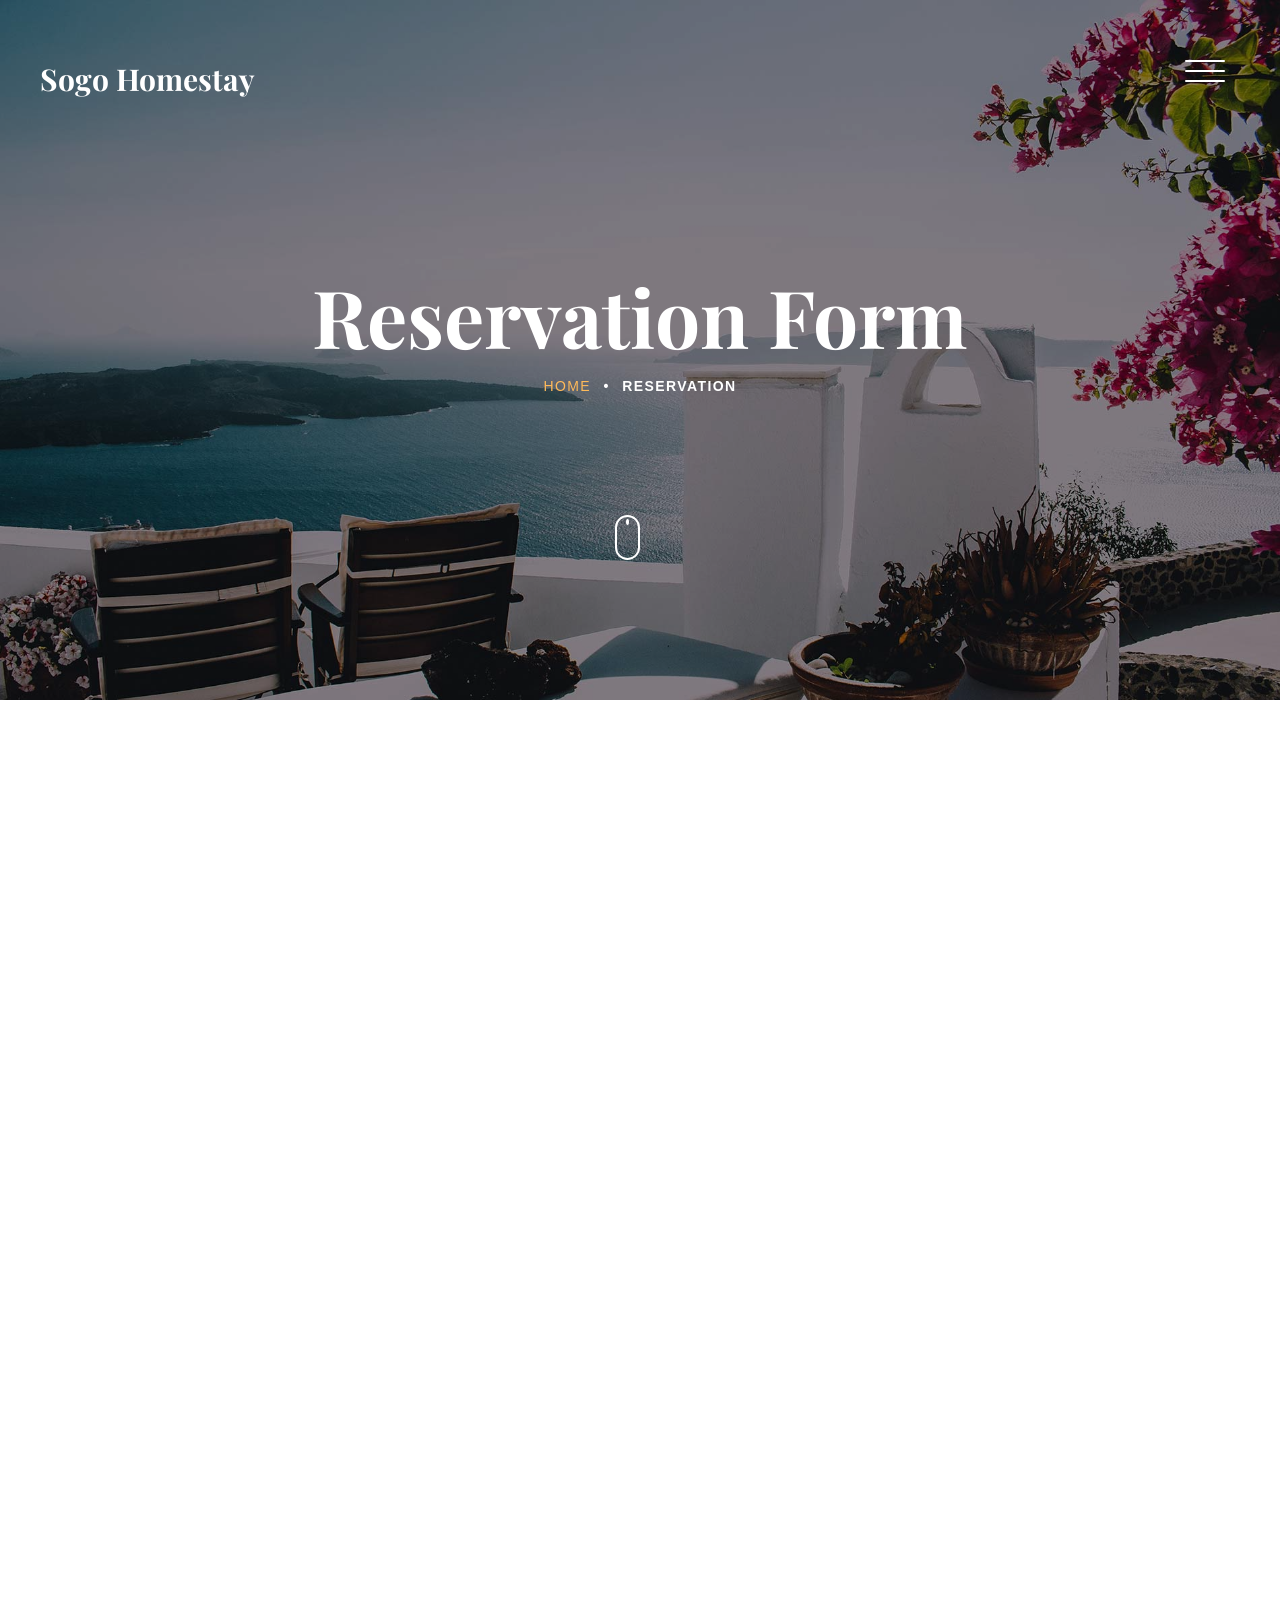
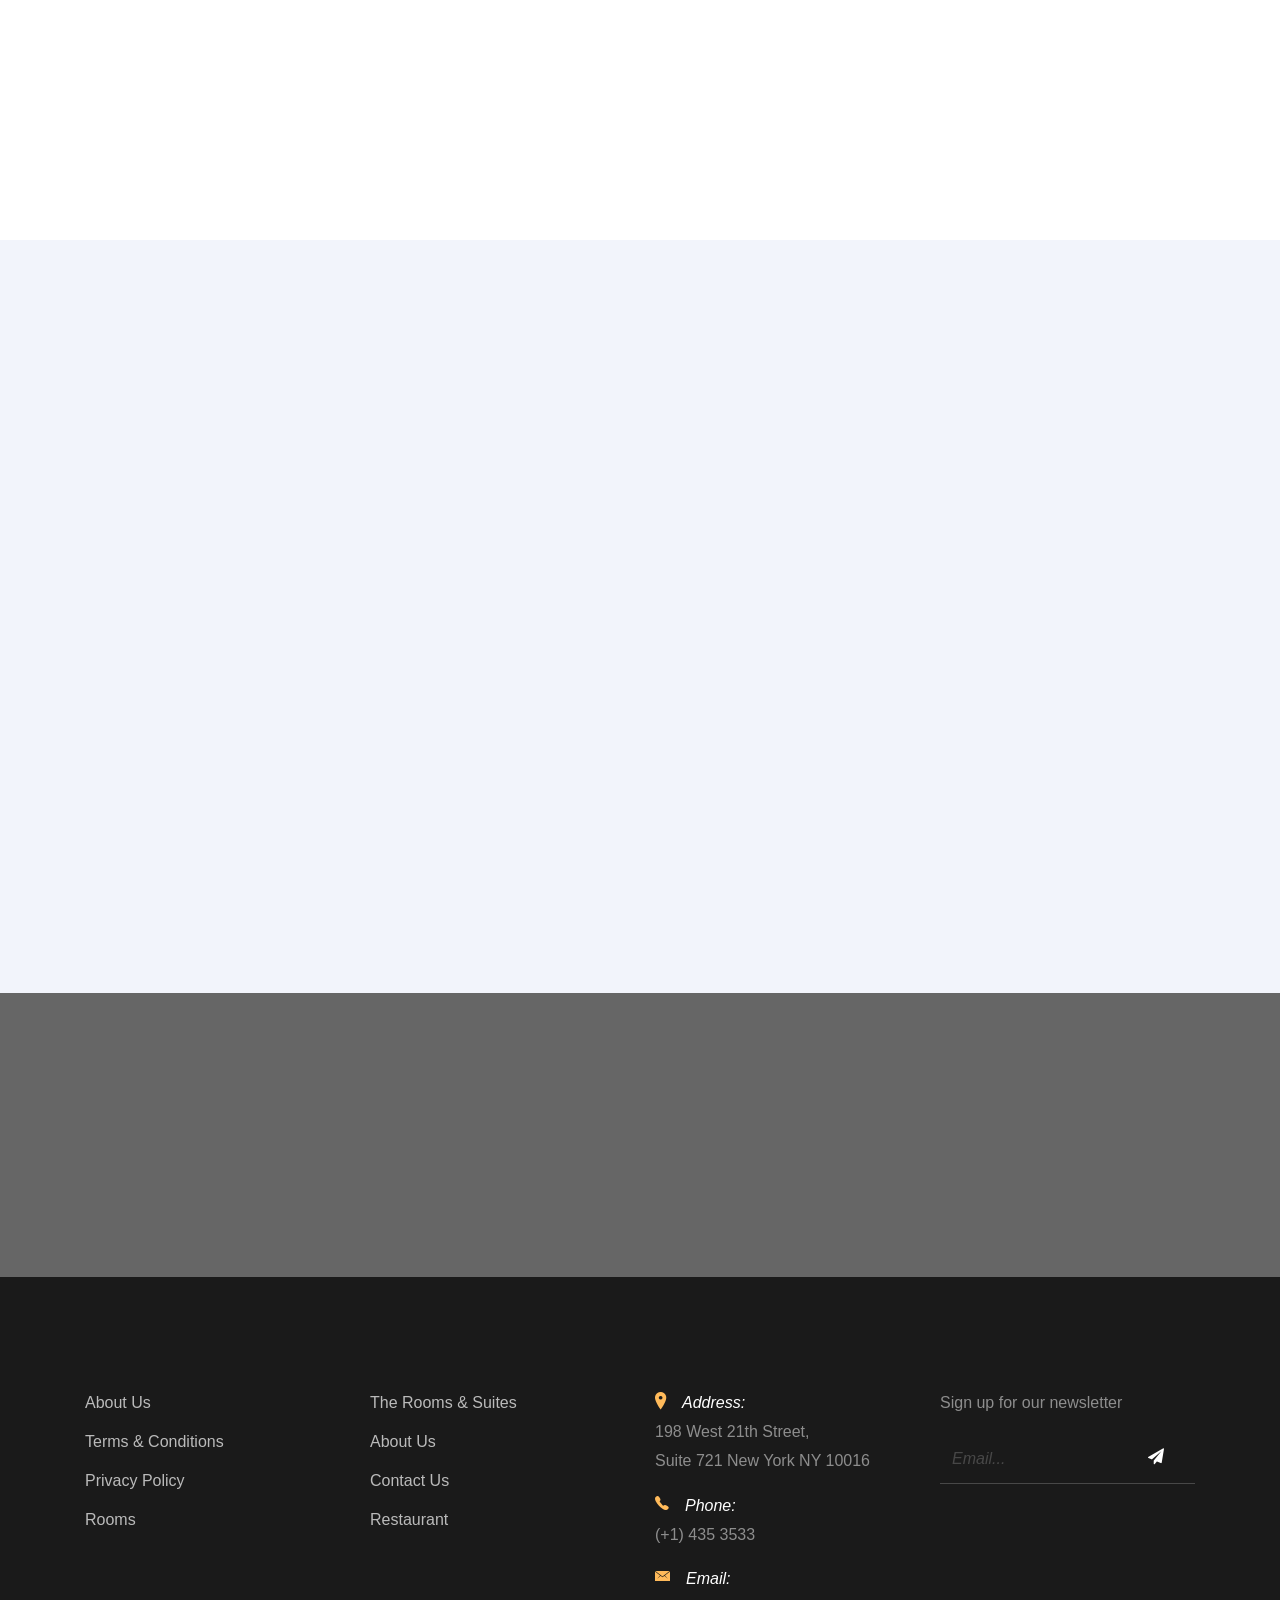
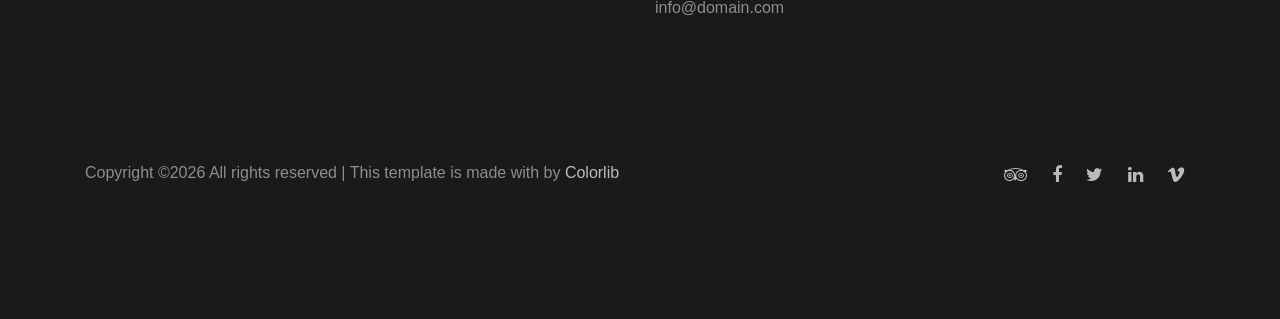
<file: reservation.html>
<!DOCTYPE HTML>
<html>
  <head>
    <meta charset="utf-8">
    <meta http-equiv="X-UA-Compatible" content="IE=edge">
    <title>Sogo Homestay by Colorlib.com</title>
    <meta name="viewport" content="width=device-width, initial-scale=1, shrink-to-fit=no">
    <meta name="description" content="" />
    <meta name="keywords" content="" />
    <meta name="author" content="" />
    <link rel="stylesheet" type="text/css" href="//fonts.googleapis.com/css?family=|Roboto+Sans:400,700|Playfair+Display:400,700">

    <link rel="stylesheet" href="css/bootstrap.min.css">
    <link rel="stylesheet" href="css/animate.css">
    <link rel="stylesheet" href="css/owl.carousel.min.css">
    <link rel="stylesheet" href="css/aos.css">
    <link rel="stylesheet" href="css/bootstrap-datepicker.css">
    <link rel="stylesheet" href="css/jquery.timepicker.css">
    <link rel="stylesheet" href="css/fancybox.min.css">
    
    <link rel="stylesheet" href="fonts/ionicons/css/ionicons.min.css">
    <link rel="stylesheet" href="fonts/fontawesome/css/font-awesome.min.css">

    <!-- Theme Style -->
    <link rel="stylesheet" href="css/style.css">
  </head>
  <body>
    
    <header class="site-header js-site-header">
      <div class="container-fluid">
        <div class="row align-items-center">
          <div class="col-6 col-lg-4 site-logo" data-aos="fade"><a href="index.html">Sogo Homestay</a></div>
          <div class="col-6 col-lg-8">


            <div class="site-menu-toggle js-site-menu-toggle"  data-aos="fade">
              <span></span>
              <span></span>
              <span></span>
            </div>
            <!-- END menu-toggle -->

            <div class="site-navbar js-site-navbar">
              <nav role="navigation">
                <div class="container">
                  <div class="row full-height align-items-center">
                    <div class="col-md-6 mx-auto">
                      <ul class="list-unstyled menu">
                        <li><a href="index.html">Home</a></li>
                        <li><a href="rooms.html">Rooms</a></li>
                        <li><a href="about.html">About</a></li>
                        <li><a href="events.html">Events</a></li>
                        <li><a href="contact.html">Contact</a></li>
                        <li class="active"><a href="reservation.html">Reservation</a></li>
                      </ul>
                    </div>
                  </div>
                </div>
              </nav>
            </div>
          </div>
        </div>
      </div>
    </header>
    <!-- END head -->

    <section class="site-hero inner-page overlay" style="background-image: url(images/hero_4.jpg)" data-stellar-background-ratio="0.5">
      <div class="container">
        <div class="row site-hero-inner justify-content-center align-items-center">
          <div class="col-md-10 text-center" data-aos="fade">
            <h1 class="heading mb-3">Reservation Form</h1>
            <ul class="custom-breadcrumbs mb-4">
              <li><a href="index.html">Home</a></li>
              <li>&bullet;</li>
              <li>Reservation</li>
            </ul>
          </div>
        </div>
      </div>

      <a class="mouse smoothscroll" href="#next">
        <div class="mouse-icon">
          <span class="mouse-wheel"></span>
        </div>
      </a>
    </section>
    <!-- END section -->

    <section class="section contact-section" id="next">
      <div class="container">
        <div class="row">
          <div class="col-md-7" data-aos="fade-up" data-aos-delay="100">
            
            <form action="#" method="post" class="bg-white p-md-5 p-4 mb-5 border">
              <div class="row">
                <div class="col-md-6 form-group">
                  <label class="text-black font-weight-bold" for="name">Name</label>
                  <input type="text" id="name" class="form-control ">
                </div>
                <div class="col-md-6 form-group">
                  <label class="text-black font-weight-bold" for="phone">Phone</label>
                  <input type="text" id="phone" class="form-control ">
                </div>
              </div>
          
              <div class="row">
                <div class="col-md-12 form-group">
                  <label class="text-black font-weight-bold" for="email">Email</label>
                  <input type="email" id="email" class="form-control ">
                </div>
              </div>

              <div class="row">
                <div class="col-md-6 form-group">
                  <label class="text-black font-weight-bold" for="checkin_date">Date Check In</label>
                  <input type="text" id="checkin_date" class="form-control">
                </div>
                <div class="col-md-6 form-group">
                  <label class="text-black font-weight-bold" for="checkout_date">Date Check Out</label>
                  <input type="text" id="checkout_date" class="form-control">
                </div>
              </div>

              <div class="row">
                <div class="col-md-6 form-group">
                  <label for="adults" class="font-weight-bold text-black">Adults</label>
                  <div class="field-icon-wrap">
                    <div class="icon"><span class="ion-ios-arrow-down"></span></div>
                    <select name="" id="adults" class="form-control">
                      <option value="">1</option>
                      <option value="">2</option>
                      <option value="">3</option>
                      <option value="">4+</option>
                    </select>
                  </div>
                </div>
                <div class="col-md-6 form-group">
                  <label for="children" class="font-weight-bold text-black">Children</label>
                  <div class="field-icon-wrap">
                    <div class="icon"><span class="ion-ios-arrow-down"></span></div>
                    <select name="" id="children" class="form-control">
                      <option value="">1</option>
                      <option value="">2</option>
                      <option value="">3</option>
                      <option value="">4+</option>
                    </select>
                  </div>
                </div>
              </div>

              

              <div class="row mb-4">
                <div class="col-md-12 form-group">
                  <label class="text-black font-weight-bold" for="message">Notes</label>
                  <textarea name="message" id="message" class="form-control " cols="30" rows="8"></textarea>
                </div>
              </div>
              <div class="row">
                <div class="col-md-6 form-group">
                  <input type="submit" value="Reserve Now" class="btn btn-primary text-white py-3 px-5 font-weight-bold">
                </div>
              </div>
            </form>

          </div>
          <div class="col-md-5" data-aos="fade-up" data-aos-delay="200">
            <div class="row">
              <div class="col-md-10 ml-auto contact-info">
                <p><span class="d-block">Address:</span> <span class="text-black"> 98 West 21th Street, Suite 721 New York NY 10016</span></p>
                <p><span class="d-block">Phone:</span> <span class="text-black"> (+1) 435 3533</span></p>
                <p><span class="d-block">Email:</span> <span class="text-black"> info@yourdomain.com</span></p>
              </div>
            </div>
          </div>
        </div>
      </div>
    </section>

    <section class="section testimonial-section bg-light">
      <div class="container">
        <div class="row justify-content-center text-center mb-5">
          <div class="col-md-7">
            <h2 class="heading" data-aos="fade-up">People Says</h2>
          </div>
        </div>
        <div class="row">
          <div class="js-carousel-2 owl-carousel mb-5" data-aos="fade-up" data-aos-delay="200">
            
            <div class="testimonial text-center slider-item">
              <div class="author-image mb-3">
                <img src="images/person_1.jpg" alt="Image placeholder" class="rounded-circle mx-auto">
              </div>
              <blockquote>

                <p>&ldquo;A small river named Duden flows by their place and supplies it with the necessary regelialia. It is a paradisematic country, in which roasted parts of sentences fly into your mouth.&rdquo;</p>
              </blockquote>
              <p><em>&mdash; Jean Smith</em></p>
            </div> 

            <div class="testimonial text-center slider-item">
              <div class="author-image mb-3">
                <img src="images/person_2.jpg" alt="Image placeholder" class="rounded-circle mx-auto">
              </div>
              <blockquote>
                <p>&ldquo;Even the all-powerful Pointing has no control about the blind texts it is an almost unorthographic life One day however a small line of blind text by the name of Lorem Ipsum decided to leave for the far World of Grammar.&rdquo;</p>
              </blockquote>
              <p><em>&mdash; John Doe</em></p>
            </div>

            <div class="testimonial text-center slider-item">
              <div class="author-image mb-3">
                <img src="images/person_3.jpg" alt="Image placeholder" class="rounded-circle mx-auto">
              </div>
              <blockquote>

                <p>&ldquo;When she reached the first hills of the Italic Mountains, she had a last view back on the skyline of her hometown Bookmarksgrove, the headline of Alphabet Village and the subline of her own road, the Line Lane.&rdquo;</p>
              </blockquote>
              <p><em>&mdash; John Doe</em></p>
            </div>


            <div class="testimonial text-center slider-item">
              <div class="author-image mb-3">
                <img src="images/person_1.jpg" alt="Image placeholder" class="rounded-circle mx-auto">
              </div>
              <blockquote>

                <p>&ldquo;A small river named Duden flows by their place and supplies it with the necessary regelialia. It is a paradisematic country, in which roasted parts of sentences fly into your mouth.&rdquo;</p>
              </blockquote>
              <p><em>&mdash; Jean Smith</em></p>
            </div> 

            <div class="testimonial text-center slider-item">
              <div class="author-image mb-3">
                <img src="images/person_2.jpg" alt="Image placeholder" class="rounded-circle mx-auto">
              </div>
              <blockquote>
                <p>&ldquo;Even the all-powerful Pointing has no control about the blind texts it is an almost unorthographic life One day however a small line of blind text by the name of Lorem Ipsum decided to leave for the far World of Grammar.&rdquo;</p>
              </blockquote>
              <p><em>&mdash; John Doe</em></p>
            </div>

            <div class="testimonial text-center slider-item">
              <div class="author-image mb-3">
                <img src="images/person_3.jpg" alt="Image placeholder" class="rounded-circle mx-auto">
              </div>
              <blockquote>

                <p>&ldquo;When she reached the first hills of the Italic Mountains, she had a last view back on the skyline of her hometown Bookmarksgrove, the headline of Alphabet Village and the subline of her own road, the Line Lane.&rdquo;</p>
              </blockquote>
              <p><em>&mdash; John Doe</em></p>
            </div>

          </div>
            <!-- END slider -->
        </div>

      </div>
    </section>

    
    
    <section class="section bg-image overlay" style="background-image: url('images/hero_4.jpg');">
        <div class="container" >
          <div class="row align-items-center">
            <div class="col-12 col-md-6 text-center mb-4 mb-md-0 text-md-left" data-aos="fade-up">
              <h2 class="text-white font-weight-bold">A Best Place To Stay. Reserve Now!</h2>
            </div>
            <div class="col-12 col-md-6 text-center text-md-right" data-aos="fade-up" data-aos-delay="200">
              <a href="reservation.html" class="btn btn-outline-white-primary py-3 text-white px-5">Reserve Now</a>
            </div>
          </div>
        </div>
      </section>

    <footer class="section footer-section">
      <div class="container">
        <div class="row mb-4">
          <div class="col-md-3 mb-5">
            <ul class="list-unstyled link">
              <li><a href="#">About Us</a></li>
              <li><a href="#">Terms &amp; Conditions</a></li>
              <li><a href="#">Privacy Policy</a></li>
             <li><a href="#">Rooms</a></li>
            </ul>
          </div>
          <div class="col-md-3 mb-5">
            <ul class="list-unstyled link">
              <li><a href="#">The Rooms &amp; Suites</a></li>
              <li><a href="#">About Us</a></li>
              <li><a href="#">Contact Us</a></li>
              <li><a href="#">Restaurant</a></li>
            </ul>
          </div>
          <div class="col-md-3 mb-5 pr-md-5 contact-info">
            <!-- <li>198 West 21th Street, <br> Suite 721 New York NY 10016</li> -->
            <p><span class="d-block"><span class="ion-ios-location h5 mr-3 text-primary"></span>Address:</span> <span> 198 West 21th Street, <br> Suite 721 New York NY 10016</span></p>
            <p><span class="d-block"><span class="ion-ios-telephone h5 mr-3 text-primary"></span>Phone:</span> <span> (+1) 435 3533</span></p>
            <p><span class="d-block"><span class="ion-ios-email h5 mr-3 text-primary"></span>Email:</span> <span> info@domain.com</span></p>
          </div>
          <div class="col-md-3 mb-5">
            <p>Sign up for our newsletter</p>
            <form action="#" class="footer-newsletter">
              <div class="form-group">
                <input type="email" class="form-control" placeholder="Email...">
                <button type="submit" class="btn"><span class="fa fa-paper-plane"></span></button>
              </div>
            </form>
          </div>
        </div>
        <div class="row pt-5">
          <p class="col-md-6 text-left">
            <!-- Link back to Colorlib can't be removed. Template is licensed under CC BY 3.0. -->
            Copyright &copy;<script>document.write(new Date().getFullYear());</script> All rights reserved | This template is made with <i class="icon-heart-o" aria-hidden="true"></i> by <a href="https://colorlib.com" target="_blank" >Colorlib</a>
            <!-- Link back to Colorlib can't be removed. Template is licensed under CC BY 3.0. -->
          </p>
            
          <p class="col-md-6 text-right social">
            <a href="#"><span class="fa fa-tripadvisor"></span></a>
            <a href="#"><span class="fa fa-facebook"></span></a>
            <a href="#"><span class="fa fa-twitter"></span></a>
            <a href="#"><span class="fa fa-linkedin"></span></a>
            <a href="#"><span class="fa fa-vimeo"></span></a>
          </p>
        </div>
      </div>
    </footer>
    
    <script src="js/jquery-3.3.1.min.js"></script>
    <script src="js/jquery-migrate-3.0.1.min.js"></script>
    <script src="js/popper.min.js"></script>
    <script src="js/bootstrap.min.js"></script>
    <script src="js/owl.carousel.min.js"></script>
    <script src="js/jquery.stellar.min.js"></script>
    <script src="js/jquery.fancybox.min.js"></script>
    
    
    <script src="js/aos.js"></script>
    
    <script src="js/bootstrap-datepicker.js"></script> 
    <script src="js/jquery.timepicker.min.js"></script> 

    

    <script src="js/main.js"></script>
  </body>
</html>
</file>
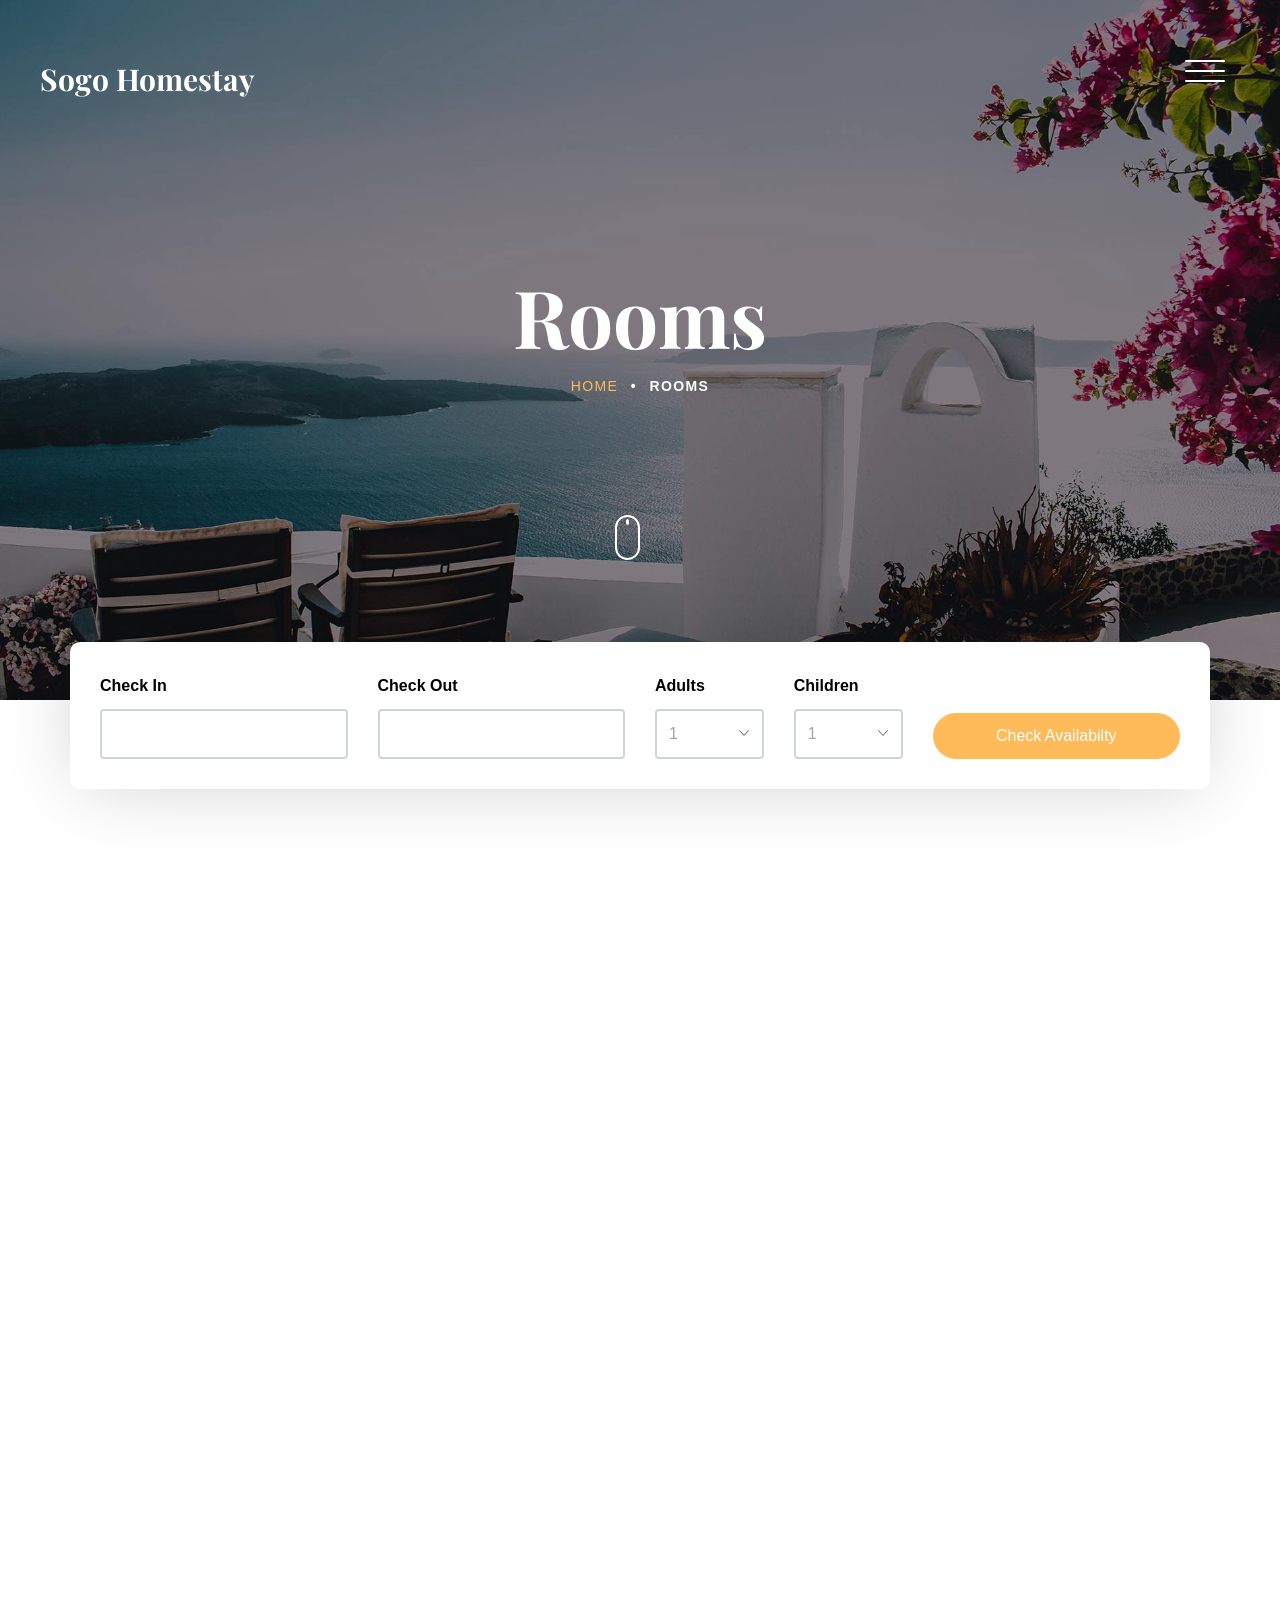
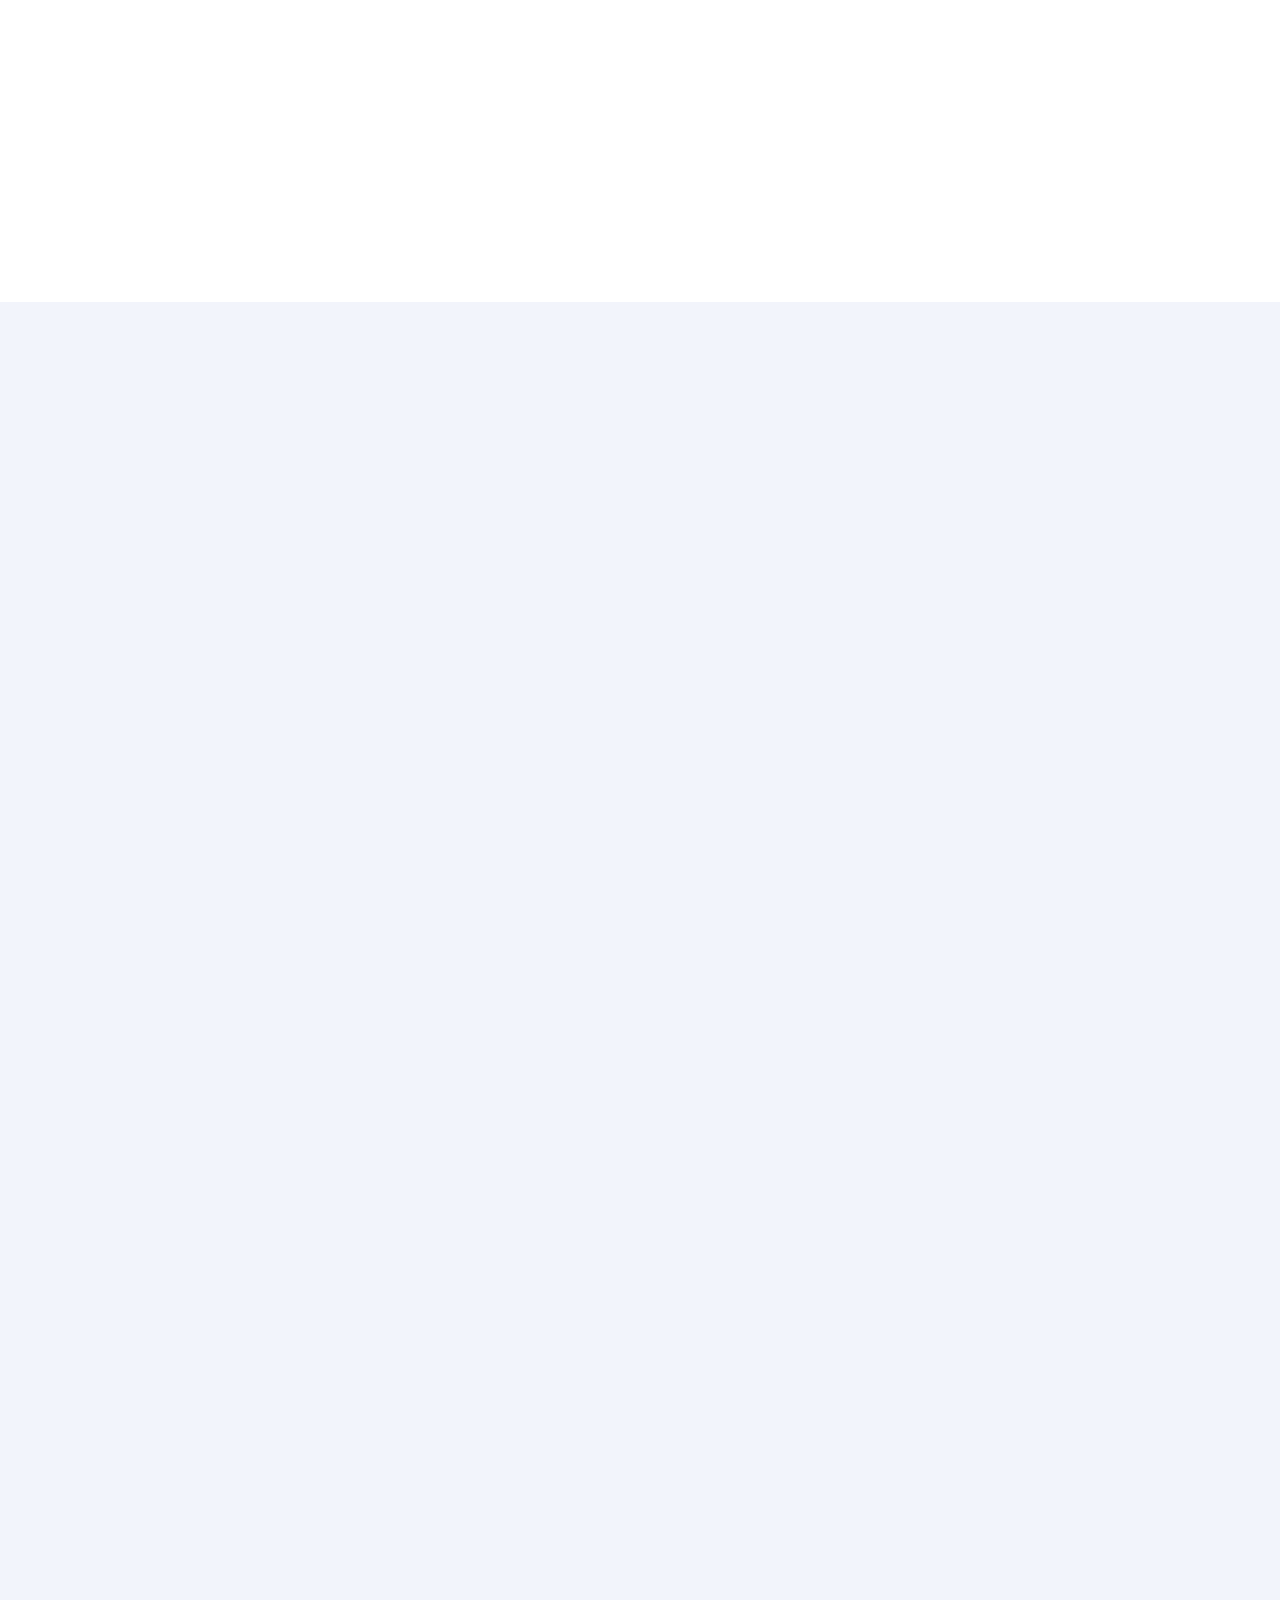
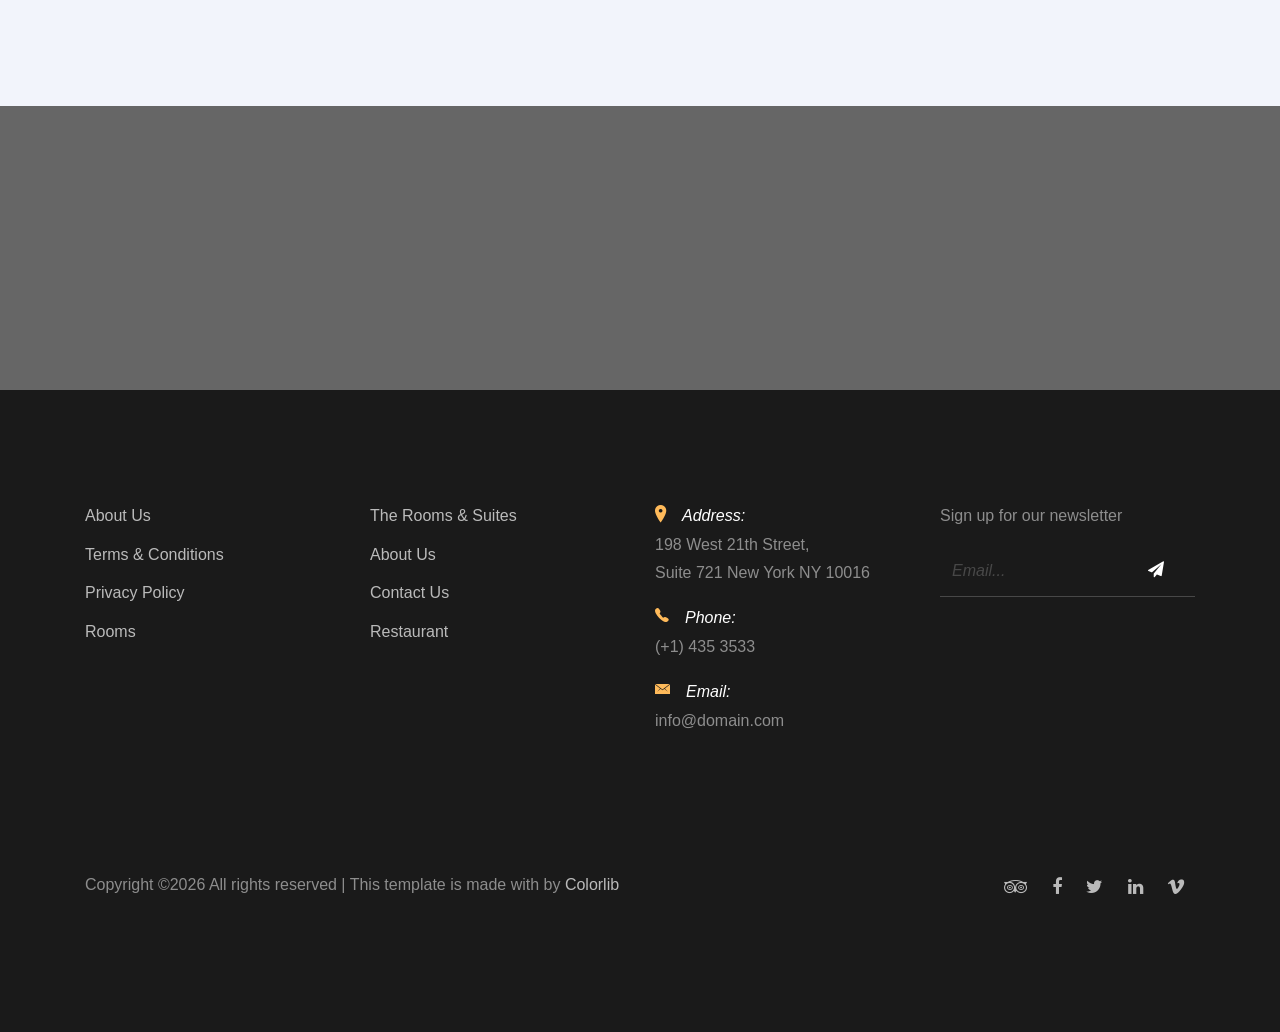
<file: rooms.html>
<!DOCTYPE HTML>
<html>
  <head>
    <meta charset="utf-8">
    <meta http-equiv="X-UA-Compatible" content="IE=edge">
    <title>Sogo Homestay by Colorlib.com</title>
    <meta name="viewport" content="width=device-width, initial-scale=1, shrink-to-fit=no">
    <meta name="description" content="" />
    <meta name="keywords" content="" />
    <meta name="author" content="" />
    <link rel="stylesheet" type="text/css" href="//fonts.googleapis.com/css?family=|Roboto+Sans:400,700|Playfair+Display:400,700">

    <link rel="stylesheet" href="css/bootstrap.min.css">
    <link rel="stylesheet" href="css/animate.css">
    <link rel="stylesheet" href="css/owl.carousel.min.css">
    <link rel="stylesheet" href="css/aos.css">
    <link rel="stylesheet" href="css/bootstrap-datepicker.css">
    <link rel="stylesheet" href="css/jquery.timepicker.css">
    <link rel="stylesheet" href="css/fancybox.min.css">
    
    <link rel="stylesheet" href="fonts/ionicons/css/ionicons.min.css">
    <link rel="stylesheet" href="fonts/fontawesome/css/font-awesome.min.css">

    <!-- Theme Style -->
    <link rel="stylesheet" href="css/style.css">
  </head>
  <body>
    
    <header class="site-header js-site-header">
      <div class="container-fluid">
        <div class="row align-items-center">
          <div class="col-6 col-lg-4 site-logo" data-aos="fade"><a href="index.html">Sogo Homestay</a></div>
          <div class="col-6 col-lg-8">


            <div class="site-menu-toggle js-site-menu-toggle"  data-aos="fade">
              <span></span>
              <span></span>
              <span></span>
            </div>
            <!-- END menu-toggle -->

            <div class="site-navbar js-site-navbar">
              <nav role="navigation">
                <div class="container">
                  <div class="row full-height align-items-center">
                    <div class="col-md-6 mx-auto">
                      <ul class="list-unstyled menu">
                        <li><a href="index.html">Home</a></li>
                        <li class="active"><a href="rooms.html">Rooms</a></li>
                        <li><a href="about.html">About</a></li>
                        <li><a href="events.html">Events</a></li>
                        <li><a href="contact.html">Contact</a></li>
                        <li><a href="reservation.html">Reservation</a></li>
                      </ul>
                    </div>
                  </div>
                </div>
              </nav>
            </div>
          </div>
        </div>
      </div>
    </header>
    <!-- END head -->

    <section class="site-hero inner-page overlay" style="background-image: url(images/hero_4.jpg)" data-stellar-background-ratio="0.5">
      <div class="container">
        <div class="row site-hero-inner justify-content-center align-items-center">
          <div class="col-md-10 text-center" data-aos="fade">
            <h1 class="heading mb-3">Rooms</h1>
            <ul class="custom-breadcrumbs mb-4">
              <li><a href="index.html">Home</a></li>
              <li>&bullet;</li>
              <li>Rooms</li>
            </ul>
          </div>
        </div>
      </div>

      <a class="mouse smoothscroll" href="#next">
        <div class="mouse-icon">
          <span class="mouse-wheel"></span>
        </div>
      </a>
    </section>
    <!-- END section -->

    <section class="section pb-4">
      <div class="container">
       
        <div class="row check-availabilty" id="next">
          <div class="block-32" data-aos="fade-up" data-aos-offset="-200">

            <form action="#">
              <div class="row">
                <div class="col-md-6 mb-3 mb-lg-0 col-lg-3">
                  <label for="checkin_date" class="font-weight-bold text-black">Check In</label>
                  <div class="field-icon-wrap">
                    <div class="icon"><span class="icon-calendar"></span></div>
                    <input type="text" id="checkin_date" class="form-control">
                  </div>
                </div>
                <div class="col-md-6 mb-3 mb-lg-0 col-lg-3">
                  <label for="checkout_date" class="font-weight-bold text-black">Check Out</label>
                  <div class="field-icon-wrap">
                    <div class="icon"><span class="icon-calendar"></span></div>
                    <input type="text" id="checkout_date" class="form-control">
                  </div>
                </div>
                <div class="col-md-6 mb-3 mb-md-0 col-lg-3">
                  <div class="row">
                    <div class="col-md-6 mb-3 mb-md-0">
                      <label for="adults" class="font-weight-bold text-black">Adults</label>
                      <div class="field-icon-wrap">
                        <div class="icon"><span class="ion-ios-arrow-down"></span></div>
                        <select name="" id="adults" class="form-control">
                          <option value="">1</option>
                          <option value="">2</option>
                          <option value="">3</option>
                          <option value="">4+</option>
                        </select>
                      </div>
                    </div>
                    <div class="col-md-6 mb-3 mb-md-0">
                      <label for="children" class="font-weight-bold text-black">Children</label>
                      <div class="field-icon-wrap">
                        <div class="icon"><span class="ion-ios-arrow-down"></span></div>
                        <select name="" id="children" class="form-control">
                          <option value="">1</option>
                          <option value="">2</option>
                          <option value="">3</option>
                          <option value="">4+</option>
                        </select>
                      </div>
                    </div>
                  </div>
                </div>
                <div class="col-md-6 col-lg-3 align-self-end">
                  <button class="btn btn-primary btn-block text-white">Check Availabilty</button>
                </div>
              </div>
            </form>
          </div>


        </div>
      </div>
    </section>

    
    <section class="section">
      <div class="container">
        
        <div class="row">
          <div class="col-md-6 col-lg-4 mb-5" data-aos="fade-up">
            <a href="#" class="room">
              <figure class="img-wrap">
                <img src="images/img_1.jpg" alt="Free website template" class="img-fluid mb-3">
              </figure>
              <div class="p-3 text-center room-info">
                <h2>Single Room</h2>
                <span class="text-uppercase letter-spacing-1">90$ / per night</span>
              </div>
            </a>
          </div>

          <div class="col-md-6 col-lg-4 mb-5" data-aos="fade-up">
            <a href="#" class="room">
              <figure class="img-wrap">
                <img src="images/img_2.jpg" alt="Free website template" class="img-fluid mb-3">
              </figure>
              <div class="p-3 text-center room-info">
                <h2>Family Room</h2>
                <span class="text-uppercase letter-spacing-1">120$ / per night</span>
              </div>
            </a>
          </div>

          <div class="col-md-6 col-lg-4 mb-5" data-aos="fade-up">
            <a href="#" class="room">
              <figure class="img-wrap">
                <img src="images/img_3.jpg" alt="Free website template" class="img-fluid mb-3">
              </figure>
              <div class="p-3 text-center room-info">
                <h2>Presidential Room</h2>
                <span class="text-uppercase letter-spacing-1">250$ / per night</span>
              </div>
            </a>
          </div>

          <div class="col-md-6 col-lg-4 mb-5" data-aos="fade-up">
            <a href="#" class="room">
              <figure class="img-wrap">
                <img src="images/img_1.jpg" alt="Free website template" class="img-fluid mb-3">
              </figure>
              <div class="p-3 text-center room-info">
                <h2>Single Room</h2>
                <span class="text-uppercase letter-spacing-1">90$ / per night</span>
              </div>
            </a>
          </div>

          <div class="col-md-6 col-lg-4 mb-5" data-aos="fade-up">
            <a href="#" class="room">
              <figure class="img-wrap">
                <img src="images/img_2.jpg" alt="Free website template" class="img-fluid mb-3">
              </figure>
              <div class="p-3 text-center room-info">
                <h2>Family Room</h2>
                <span class="text-uppercase letter-spacing-1">120$ / per night</span>
              </div>
            </a>
          </div>

          <div class="col-md-6 col-lg-4 mb-5" data-aos="fade-up">
            <a href="#" class="room">
              <figure class="img-wrap">
                <img src="images/img_3.jpg" alt="Free website template" class="img-fluid mb-3">
              </figure>
              <div class="p-3 text-center room-info">
                <h2>Presidential Room</h2>
                <span class="text-uppercase letter-spacing-1">250$ / per night</span>
              </div>
            </a>
          </div>

        </div>
      </div>
    </section>
    
    <section class="section bg-light">

      <div class="container">
        <div class="row justify-content-center text-center mb-5">
          <div class="col-md-7">
            <h2 class="heading" data-aos="fade">Great Offers</h2>
            <p data-aos="fade">Far far away, behind the word mountains, far from the countries Vokalia and Consonantia, there live the blind texts. Separated they live in Bookmarksgrove right at the coast of the Semantics, a large language ocean.</p>
          </div>
        </div>
      
        <div class="site-block-half d-block d-lg-flex bg-white" data-aos="fade" data-aos-delay="100">
          <a href="#" class="image d-block bg-image-2" style="background-image: url('images/img_1.jpg');"></a>
          <div class="text">
            <span class="d-block mb-4"><span class="display-4 text-primary">$199</span> <span class="text-uppercase letter-spacing-2">/ per night</span> </span>
            <h2 class="mb-4">Family Room</h2>
            <p>Far far away, behind the word mountains, far from the countries Vokalia and Consonantia, there live the blind texts. Separated they live in Bookmarksgrove right at the coast of the Semantics, a large language ocean.</p>
            <p><a href="#" class="btn btn-primary text-white">Book Now</a></p>
          </div>
        </div>
        <div class="site-block-half d-block d-lg-flex bg-white" data-aos="fade" data-aos-delay="200">
          <a href="#" class="image d-block bg-image-2 order-2" style="background-image: url('images/img_2.jpg');"></a>
          <div class="text order-1">
            <span class="d-block mb-4"><span class="display-4 text-primary">$299</span> <span class="text-uppercase letter-spacing-2">/ per night</span> </span>
            <h2 class="mb-4">Presidential Room</h2>
            <p>Far far away, behind the word mountains, far from the countries Vokalia and Consonantia, there live the blind texts. Separated they live in Bookmarksgrove right at the coast of the Semantics, a large language ocean.</p>
            <p><a href="#" class="btn btn-primary text-white">Book Now</a></p>
          </div>
        </div>

      </div>
    </section>

    <section class="section bg-image overlay" style="background-image: url('images/hero_4.jpg');">
      <div class="container" >
        <div class="row align-items-center">
          <div class="col-12 col-md-6 text-center mb-4 mb-md-0 text-md-left" data-aos="fade-up">
            <h2 class="text-white font-weight-bold">A Best Place To Stay. Reserve Now!</h2>
          </div>
          <div class="col-12 col-md-6 text-center text-md-right" data-aos="fade-up" data-aos-delay="200">
            <a href="reservation.html" class="btn btn-outline-white-primary py-3 text-white px-5">Reserve Now</a>
          </div>
        </div>
      </div>
    </section>
    
    <footer class="section footer-section">
      <div class="container">
        <div class="row mb-4">
          <div class="col-md-3 mb-5">
            <ul class="list-unstyled link">
              <li><a href="#">About Us</a></li>
              <li><a href="#">Terms &amp; Conditions</a></li>
              <li><a href="#">Privacy Policy</a></li>
             <li><a href="#">Rooms</a></li>
            </ul>
          </div>
          <div class="col-md-3 mb-5">
            <ul class="list-unstyled link">
              <li><a href="#">The Rooms &amp; Suites</a></li>
              <li><a href="#">About Us</a></li>
              <li><a href="#">Contact Us</a></li>
              <li><a href="#">Restaurant</a></li>
            </ul>
          </div>
          <div class="col-md-3 mb-5 pr-md-5 contact-info">
            <!-- <li>198 West 21th Street, <br> Suite 721 New York NY 10016</li> -->
            <p><span class="d-block"><span class="ion-ios-location h5 mr-3 text-primary"></span>Address:</span> <span> 198 West 21th Street, <br> Suite 721 New York NY 10016</span></p>
            <p><span class="d-block"><span class="ion-ios-telephone h5 mr-3 text-primary"></span>Phone:</span> <span> (+1) 435 3533</span></p>
            <p><span class="d-block"><span class="ion-ios-email h5 mr-3 text-primary"></span>Email:</span> <span> info@domain.com</span></p>
          </div>
          <div class="col-md-3 mb-5">
            <p>Sign up for our newsletter</p>
            <form action="#" class="footer-newsletter">
              <div class="form-group">
                <input type="email" class="form-control" placeholder="Email...">
                <button type="submit" class="btn"><span class="fa fa-paper-plane"></span></button>
              </div>
            </form>
          </div>
        </div>
        <div class="row pt-5">
          <p class="col-md-6 text-left">
            <!-- Link back to Colorlib can't be removed. Template is licensed under CC BY 3.0. -->
            Copyright &copy;<script>document.write(new Date().getFullYear());</script> All rights reserved | This template is made with <i class="icon-heart-o" aria-hidden="true"></i> by <a href="https://colorlib.com" target="_blank" >Colorlib</a>
            <!-- Link back to Colorlib can't be removed. Template is licensed under CC BY 3.0. -->
          </p>
            
          <p class="col-md-6 text-right social">
            <a href="#"><span class="fa fa-tripadvisor"></span></a>
            <a href="#"><span class="fa fa-facebook"></span></a>
            <a href="#"><span class="fa fa-twitter"></span></a>
            <a href="#"><span class="fa fa-linkedin"></span></a>
            <a href="#"><span class="fa fa-vimeo"></span></a>
          </p>
        </div>
      </div>
    </footer>
    
    <script src="js/jquery-3.3.1.min.js"></script>
    <script src="js/jquery-migrate-3.0.1.min.js"></script>
    <script src="js/popper.min.js"></script>
    <script src="js/bootstrap.min.js"></script>
    <script src="js/owl.carousel.min.js"></script>
    <script src="js/jquery.stellar.min.js"></script>
    <script src="js/jquery.fancybox.min.js"></script>
    
    
    <script src="js/aos.js"></script>
    
    <script src="js/bootstrap-datepicker.js"></script> 
    <script src="js/jquery.timepicker.min.js"></script> 

    

    <script src="js/main.js"></script>
  </body>
</html>
</file>
<file: css/style.css>
body {
  background: #fff;
  font-family: "Roboto", arial, sans-serif;
  font-weight: 200;
  font-size: 16px;
  line-height: 1.8;
  color: #6c757d;
  position: relative; }

::-moz-selection {
  color: #fff;
  background: #ffba5a; }

::selection {
  color: #fff;
  background: #ffba5a; }

a {
  -webkit-transition: .3s all ease;
  -o-transition: .3s all ease;
  transition: .3s all ease;
  text-decoration: none; }
  a:hover {
    text-decoration: none; }

h1, h2, h3, h4, h5 {
  color: #000;
  font-family: "Playfair Display", times, serif; }

.font-family-serif {
  font-family: "Playfair Display", times, serif; }

.font-family-sans-serif {
  font-family: "Roboto", arial, sans-serif; }

.bg-light {
  background: #f2f4fb !important; }

.container-fluid {
  max-width: 1600px; }

.btn {
  padding-left: 30px;
  padding-right: 30px;
  padding-top: 10px;
  padding-bottom: 10px;
  border-radius: 50px; }
  .btn.btn-outline-white {
    border: 2px solid #fff; }
    .btn.btn-outline-white:hover {
      border: 2px solid transparent;
      background: #000;
      color: #fff; }
  .btn.btn-outline-white-primary {
    border: 2px solid #fff; }
    .btn.btn-outline-white-primary:hover {
      border: 2px solid transparent;
      background: #ffba5a;
      color: #fff; }
  .btn.uppercase {
    text-transform: uppercase;
    font-size: 14px;
    letter-spacing: .2em; }

.btn, .form-control {
  outline: none;
  -webkit-box-shadow: none !important;
  box-shadow: none !important; }
  .btn:focus, .btn:active, .form-control:focus, .form-control:active {
    outline: none; }

.form-control {
  -webkit-box-shadow: none !important;
  box-shadow: none !important;
  height: 50px;
  border-width: 2px; }
  .form-control:active, .form-control:focus {
    border-color: #ffba5a; }

textarea.form-control {
  height: inherit; }

.site-header {
  position: fixed;
  top: 0;
  width: 100%;
  padding: 60px 0;
  z-index: 2;
  -webkit-transition: .3s all ease-in-out;
  -o-transition: .3s all ease-in-out;
  transition: .3s all ease-in-out; }
  .site-header.scrolled {
    padding: 20px 0;
    background: #fff;
    -webkit-box-shadow: 0 5px 20px -5px rgba(0, 0, 0, 0.1);
    box-shadow: 0 5px 20px -5px rgba(0, 0, 0, 0.1); }
    .site-header.scrolled .site-menu-toggle {
      top: 10px;
      position: relative; }
      .site-header.scrolled .site-menu-toggle span {
        background: #000; }
    .site-header.scrolled .site-logo {
      position: relative;
      z-index: 100; }
      .site-header.scrolled .site-logo a {
        color: #000; }

.menu-open {
  position: relative; }
  .menu-open .site-header {
    position: fixed; }
  .menu-open .site-logo {
    position: relative;
    z-index: 100; }
    .menu-open .site-logo a {
      color: #000; }
  .menu-open .site-navbar {
    border: 10px solid #f8f9fa; }

.site-logo {
  padding-left: 40px; }
  .site-logo a {
    font-size: 30px;
    color: #fff;
    font-weight: bold;
    line-height: 1;
    font-family: "Playfair Display", times, serif; }
    @media (max-width: 991.98px) {
      .site-logo a {
        font-size: 27px; } }

.site-navbar {
  position: fixed;
  display: none;
  top: 0;
  left: 0;
  right: 0;
  bottom: 0;
  z-index: 99;
  border: 20px solid transparent;
  background: #fff;
  min-height: 300px;
  overflow-y: scroll; }
  .site-navbar nav {
    text-align: left; }
    .site-navbar nav .menu {
      font-family: "Playfair Display", times, serif; }
      .site-navbar nav .menu li a {
        color: #000;
        font-size: 40px;
        padding: 5px 10px;
        position: relative; }
        .site-navbar nav .menu li a:hover:before {
          width: 100%; }
      .site-navbar nav .menu li.active a {
        color: #ffba5a; }
        .site-navbar nav .menu li.active a:before {
          width: 100%; }
  .site-navbar .extra-info a {
    color: #000; }
  .site-navbar .extra-info ul li a {
    color: #000; }
  .site-navbar .extra-info h3 {
    font-family: "Roboto", arial, sans-serif;
    text-transform: uppercase;
    font-size: 13px;
    letter-spacing: .2em;
    color: #adb5bd;
    margin-bottom: 30px; }
  .site-navbar .extra-info p {
    color: #212529; }

.full-height {
  height: 100vh;
  min-height: 700px; }

.site-hero {
  background-size: cover;
  height: 100vh;
  min-height: 700px;
  width: 100%;
  position: relative; }
  .site-hero .heading {
    font-family: "Playfair Display", times, serif;
    font-weight: bold; }
  .site-hero .scroll-down {
    position: absolute;
    bottom: 20px;
    left: 50%;
    -webkit-transform: translateX(-50%);
    -ms-transform: translateX(-50%);
    transform: translateX(-50%);
    color: #fff; }
  .site-hero.overlay:before {
    background: rgba(0, 0, 0, 0.45);
    content: "";
    position: absolute;
    height: 100vh;
    min-height: 700px;
    top: 0;
    left: 0;
    bottom: 0;
    right: 0; }
  .site-hero.inner-page {
    height: 50vh;
    min-height: 700px; }
    .site-hero.inner-page.overlay:before {
      height: 50vh;
      min-height: 700px; }

.site-hero-inner {
  height: 100vh;
  min-height: 700px; }
  .site-hero-inner .heading {
    font-size: 80px;
    font-family: "Playfair Display", times, serif;
    color: #fff;
    line-height: 1;
    font-weight: bold; }
    @media (max-width: 991.98px) {
      .site-hero-inner .heading {
        font-size: 40px; } }
  .site-hero-inner .sub-heading {
    font-size: 30px;
    font-weight: 200;
    color: #fff;
    line-height: 1.5; }
    @media (max-width: 991.98px) {
      .site-hero-inner .sub-heading {
        font-size: 18px; } }

.inner-page .site-hero-inner {
  height: 50vh;
  min-height: 700px; }

.page-inside .site-hero-inner, .page-inside {
  height: 70vh;
  min-height: 500px; }

.page-inside.overlay:before {
  height: 70vh;
  min-height: 500px; }

.menu-open .site-menu-toggle span {
  background: #000; }

.site-menu-toggle {
  top: 0;
  float: right;
  width: 40px;
  height: 45px;
  position: relative;
  margin: 0px auto;
  z-index: 200;
  -webkit-transform: rotate(0deg);
  -moz-transform: rotate(0deg);
  -o-transform: rotate(0deg);
  -ms-transform: rotate(0deg);
  transform: rotate(0deg);
  -webkit-transition: .5s ease-in-out;
  -moz-transition: .5s ease-in-out;
  -o-transition: .5s ease-in-out;
  transition: .5s ease-in-out;
  cursor: pointer;
  margin-right: 40px; }
  .site-menu-toggle span {
    display: block;
    position: absolute;
    height: 2px;
    width: 100%;
    background: #fff;
    border-radius: 9px;
    opacity: 1;
    left: 0;
    -webkit-transform: rotate(0deg);
    -moz-transform: rotate(0deg);
    -o-transform: rotate(0deg);
    -ms-transform: rotate(0deg);
    transform: rotate(0deg);
    -webkit-transition: .25s ease-in-out;
    -moz-transition: .25s ease-in-out;
    -o-transition: .25s ease-in-out;
    transition: .25s ease-in-out; }
  .site-menu-toggle span:nth-child(1) {
    top: 0px; }
  .site-menu-toggle span:nth-child(2) {
    top: 10px; }
  .site-menu-toggle span:nth-child(3) {
    top: 20px; }
  .site-menu-toggle.open span:nth-child(1) {
    top: 13px;
    -webkit-transform: rotate(135deg);
    -moz-transform: rotate(135deg);
    -o-transform: rotate(135deg);
    -ms-transform: rotate(135deg);
    transform: rotate(135deg); }
  .site-menu-toggle.open span:nth-child(2) {
    opacity: 0;
    left: -60px; }
  .site-menu-toggle.open span:nth-child(3) {
    top: 13px;
    -webkit-transform: rotate(-135deg);
    -moz-transform: rotate(-135deg);
    -o-transform: rotate(-135deg);
    -ms-transform: rotate(-135deg);
    transform: rotate(-135deg); }

.section {
  padding: 7em 0; }
  @media (max-width: 991.98px) {
    .section {
      padding: 3em 0; } }

@media (max-width: 991.98px) {
  .lead {
    font-size: 16px; } }

.visit-section .heading {
  font-size: 15px;
  text-transform: uppercase;
  font-family: "Roboto", arial, sans-serif;
  color: #b3b3b3;
  letter-spacing: .2em;
  margin-bottom: 30px; }

.visit-section .visit a {
  color: #000; }
  .visit-section .visit a:hover {
    color: #ffba5a; }

.visit-section .visit img {
  -webkit-box-shadow: 0 2px 3px 0 rgba(0, 0, 0, 0.2);
  box-shadow: 0 2px 3px 0 rgba(0, 0, 0, 0.2);
  margin-bottom: 15px; }

.visit-section .visit h3 {
  font-size: 20px;
  margin-bottom: 0; }

.visit-section .reviews-star span {
  font-size: 18px;
  color: #ffba5a; }

.visit-section .reviews-count {
  color: #adb5bd;
  font-style: italic; }

.heading-serif, .heading, .testimonial-section .heading, .slider-section .heading, .blog-post-entry .heading {
  font-size: 60px;
  font-family: "Playfair Display", times, serif;
  font-weight: 700; }
  @media (max-width: 991.98px) {
    .heading-serif, .heading, .testimonial-section .heading, .slider-section .heading, .blog-post-entry .heading {
      font-size: 40px; } }

.bg-pattern {
  background: #e9ecef url("../img/round.png"); }

.slider-section {
  position: relative; }

.blog-post-entry {
  position: relative; }

.half .image, .half .text {
  width: 50%; }
  @media (max-width: 991.98px) {
    .half .image, .half .text {
      width: 100%; } }

.half .image {
  background-size: cover;
  background-position: center center; }
  @media (max-width: 991.98px) {
    .half .image {
      height: 300px; } }

.half .text {
  padding: 100px 7%; }
  @media (max-width: 991.98px) {
    .half .text {
      padding-top: 50px;
      padding-bottom: 50px; } }
  .half .text h2 {
    font-size: 70px; }
    @media (max-width: 991.98px) {
      .half .text h2 {
        font-size: 40px; } }

.testimonial blockquote {
  padding: 0; }

.testimonial .author-image img {
  width: 70px; }

.post .media-custom {
  background: #fff;
  -webkit-transition: .3s all ease;
  -o-transition: .3s all ease;
  transition: .3s all ease;
  -webkit-box-shadow: 0 2px 5px -2px rgba(0, 0, 0, 0.1);
  box-shadow: 0 2px 5px -2px rgba(0, 0, 0, 0.1); }
  .post .media-custom:hover, .post .media-custom:focus {
    -webkit-box-shadow: 0 10px 30px -10px rgba(0, 0, 0, 0.1);
    box-shadow: 0 10px 30px -10px rgba(0, 0, 0, 0.1); }
  .post .media-custom a {
    color: #000; }
    .post .media-custom a:hover {
      color: #ffba5a; }
  .post .media-custom .media-body {
    padding: 10px 30px; }
  .post .media-custom h2 {
    font-size: 26px; }

.media-custom .meta-post {
  color: #adb5bd;
  text-transform: uppercase;
  letter-spacing: .2em;
  font-size: 14px; }

.owl-carousel .owl-item {
  opacity: .4; }
  .owl-carousel .owl-item.active {
    opacity: 1; }

.owl-carousel .owl-nav {
  position: absolute;
  top: 50%;
  width: 100%; }
  .owl-carousel .owl-nav .owl-prev,
  .owl-carousel .owl-nav .owl-next {
    position: absolute;
    -webkit-transform: translateY(-50%);
    -ms-transform: translateY(-50%);
    transform: translateY(-50%);
    margin-top: -10px; }
    .owl-carousel .owl-nav .owl-prev:hover, .owl-carousel .owl-nav .owl-prev:focus, .owl-carousel .owl-nav .owl-prev:active,
    .owl-carousel .owl-nav .owl-next:hover,
    .owl-carousel .owl-nav .owl-next:focus,
    .owl-carousel .owl-nav .owl-next:active {
      outline: none; }
    .owl-carousel .owl-nav .owl-prev span:before,
    .owl-carousel .owl-nav .owl-next span:before {
      font-size: 40px; }
  .owl-carousel .owl-nav .owl-prev {
    left: 30px !important; }
  .owl-carousel .owl-nav .owl-next {
    right: 30px !important; }

.owl-carousel .owl-dots {
  text-align: center; }
  .owl-carousel .owl-dots .owl-dot {
    border-width: 2px !important;
    width: 10px;
    height: 10px;
    margin: 5px;
    border-radius: 50%; }

.owl-carousel.home-slider {
  z-index: 1;
  position: relative; }
  .owl-carousel.home-slider .owl-nav {
    opacity: 0;
    visibility: hidden;
    -webkit-transition: .3s all ease;
    -o-transition: .3s all ease;
    transition: .3s all ease; }
    .owl-carousel.home-slider .owl-nav button {
      color: #fff; }
  .owl-carousel.home-slider:focus .owl-nav, .owl-carousel.home-slider:hover .owl-nav {
    opacity: 1;
    visibility: visible; }
  .owl-carousel.home-slider .slider-item {
    background-size: cover;
    background-repeat: no-repeat;
    background-position: center center;
    height: calc(100vh - 117px);
    min-height: 700px;
    position: relative; }
    .owl-carousel.home-slider .slider-item .slider-text {
      color: #fff;
      height: calc(100vh - 117px);
      min-height: 700px; }
      .owl-carousel.home-slider .slider-item .slider-text h1 {
        font-size: 40px;
        color: #fff;
        line-height: 1.2;
        font-weight: 800 !important;
        text-transform: uppercase; }
        @media (max-width: 991.98px) {
          .owl-carousel.home-slider .slider-item .slider-text h1 {
            font-size: 40px; } }
      .owl-carousel.home-slider .slider-item .slider-text p {
        font-size: 20px;
        line-height: 1.5;
        font-weight: 300;
        color: white; }
    .owl-carousel.home-slider .slider-item.dark .child-name {
      color: #000; }
    .owl-carousel.home-slider .slider-item.dark h1 {
      color: #000; }
    .owl-carousel.home-slider .slider-item.dark p {
      color: #000; }
  .owl-carousel.home-slider .owl-dots {
    position: absolute;
    bottom: 100px;
    width: 100%; }
    .owl-carousel.home-slider .owl-dots .owl-dot {
      width: 10px;
      height: 10px;
      margin: 5px;
      border-radius: 50%;
      border: 2px solid transparent;
      outline: none !important;
      position: relative;
      -webkit-transition: .3s all ease;
      -o-transition: .3s all ease;
      transition: .3s all ease;
      background: #fff; }
      .owl-carousel.home-slider .owl-dots .owl-dot.active {
        border: 2px solid white;
        background: none; }

.owl-carousel.major-caousel .owl-stage-outer {
  padding-top: 0 !important;
  padding-bottom: 0 !important; }

.owl-carousel.major-caousel .owl-stage-outer {
  padding-top: 30px;
  padding-bottom: 30px; }

.owl-carousel.major-caousel .slider-item {
  height: inherit;
  min-height: inherit; }
  .owl-carousel.major-caousel .slider-item img {
    margin-bottom: 0; }

.owl-carousel.major-caousel .owl-nav {
  opacity: 1;
  visibility: visible; }
  .owl-carousel.major-caousel .owl-nav .owl-prev, .owl-carousel.major-caousel .owl-nav .owl-next {
    -webkit-transition: .3s all ease;
    -o-transition: .3s all ease;
    transition: .3s all ease;
    color: #495057; }
    .owl-carousel.major-caousel .owl-nav .owl-prev:hover, .owl-carousel.major-caousel .owl-nav .owl-prev:focus, .owl-carousel.major-caousel .owl-nav .owl-next:hover, .owl-carousel.major-caousel .owl-nav .owl-next:focus {
      color: #6c757d;
      outline: none; }
    .owl-carousel.major-caousel .owl-nav .owl-prev.disabled, .owl-carousel.major-caousel .owl-nav .owl-next.disabled {
      color: #dee2e6; }
  .owl-carousel.major-caousel .owl-nav .owl-prev {
    left: -60px !important; }
  .owl-carousel.major-caousel .owl-nav .owl-next {
    right: -60px !important; }

.owl-carousel.major-caousel .owl-dots {
  bottom: 50px !important; }
  @media (max-width: 991.98px) {
    .owl-carousel.major-caousel .owl-dots {
      bottom: 10px !important; } }

.owl-carousel.js-carousel-2 .slider-item {
  padding: 0 20px;
  text-align: center; }

.owl-carousel.js-carousel-2 .owl-nav {
  position: absolute;
  top: 50%;
  width: 100%;
  z-index: 299; }
  .owl-carousel.js-carousel-2 .owl-nav .owl-prev,
  .owl-carousel.js-carousel-2 .owl-nav .owl-next {
    position: absolute;
    -webkit-transform: translateY(-50%);
    -ms-transform: translateY(-50%);
    transform: translateY(-50%);
    margin-top: -10px; }
    .owl-carousel.js-carousel-2 .owl-nav .owl-prev:hover, .owl-carousel.js-carousel-2 .owl-nav .owl-prev:focus, .owl-carousel.js-carousel-2 .owl-nav .owl-prev:active,
    .owl-carousel.js-carousel-2 .owl-nav .owl-next:hover,
    .owl-carousel.js-carousel-2 .owl-nav .owl-next:focus,
    .owl-carousel.js-carousel-2 .owl-nav .owl-next:active {
      outline: none; }
    .owl-carousel.js-carousel-2 .owl-nav .owl-prev span:before,
    .owl-carousel.js-carousel-2 .owl-nav .owl-next span:before {
      font-size: 40px; }
  .owl-carousel.js-carousel-2 .owl-nav .owl-prev {
    left: -30px !important; }
  .owl-carousel.js-carousel-2 .owl-nav .owl-next {
    right: -30px !important; }

.owl-carousel.js-carousel-2 .owl-dots .owl-dot {
  display: inline-block;
  border: none; }
  .owl-carousel.js-carousel-2 .owl-dots .owl-dot > span {
    width: 8px;
    height: 8px;
    border-radius: 50%;
    background: #e9ecef;
    display: inline-block; }
  .owl-carousel.js-carousel-2 .owl-dots .owl-dot.active > span {
    background: #ffba5a; }
  .owl-carousel.js-carousel-2 .owl-dots .owl-dot:active, .owl-carousel.js-carousel-2 .owl-dots .owl-dot:focus, .owl-carousel.js-carousel-2 .owl-dots .owl-dot:hover {
    outline: none; }

.owl-custom-nav {
  float: right;
  position: relative;
  z-index: 10; }
  .owl-custom-nav .owl-custom-prev,
  .owl-custom-nav .owl-custom-next {
    padding: 10px;
    font-size: 30px;
    background: #ccc;
    line-height: 0;
    width: 60px;
    text-align: center;
    display: inline-block; }

.footer-section {
  background: #1a1a1a;
  color: #fff; }
  .footer-section a {
    color: rgba(255, 255, 255, 0.7); }
    .footer-section a:hover {
      color: #fff; }
  .footer-section p {
    color: rgba(255, 255, 255, 0.5); }
  .footer-section .bordertop {
    border-top: 1px solid rgba(255, 255, 255, 0.1);
    padding-top: 20px; }
  .footer-section .contact-info span.d-block {
    font-style: italic;
    color: #fff; }
  .footer-section .social a {
    font-size: 18px;
    padding: 10px; }
  .footer-section .link li {
    margin-bottom: 10px; }

.footer-newsletter .form-group {
  position: relative; }

.footer-newsletter .form-control {
  background: none;
  border: none;
  border-bottom: 1px solid rgba(255, 255, 255, 0.2);
  border-radius: 0;
  color: #fff; }
  .footer-newsletter .form-control::-webkit-input-placeholder {
    /* Chrome/Opera/Safari */
    color: rgba(255, 255, 255, 0.2);
    font-style: italic; }
  .footer-newsletter .form-control::-moz-placeholder {
    /* Firefox 19+ */
    color: rgba(255, 255, 255, 0.2);
    font-style: italic; }
  .footer-newsletter .form-control:-ms-input-placeholder {
    /* IE 10+ */
    color: rgba(255, 255, 255, 0.2);
    font-style: italic; }
  .footer-newsletter .form-control:-moz-placeholder {
    /* Firefox 18- */
    color: rgba(255, 255, 255, 0.2);
    font-style: italic; }
  .footer-newsletter .form-control:active, .footer-newsletter .form-control:focus {
    border-bottom: 1px solid white; }

.footer-newsletter button[type="submit"] {
  background: none;
  color: #fff;
  position: absolute;
  top: 0;
  right: 0; }

.side-box, .sidebar-search {
  padding: 30px;
  background: #fff;
  -webkit-box-shadow: 0 1px 2px 0 rgba(0, 0, 0, 0.1);
  box-shadow: 0 1px 2px 0 rgba(0, 0, 0, 0.1);
  margin-bottom: 30px; }
  .side-box .heading, .sidebar-search .heading {
    font-size: 18px;
    margin-bottom: 30px;
    font-family: "Roboto", arial, sans-serif; }

.post-list li {
  margin-bottom: 20px; }
  .post-list li a > div {
    margin-top: -10px; }
  .post-list li a .meta {
    font-size: 13px;
    color: #adb5bd; }
  .post-list li a .image {
    width: 150px; }
  .post-list li a h3 {
    font-size: 16px; }
  .post-list li:last-child {
    margin-bottom: 0; }

.sidebar-search .form-group {
  position: relative;
  margin-bottom: 0; }

.sidebar-search .icon-search {
  position: absolute;
  top: 50%;
  left: 15px;
  -webkit-transform: translateY(-50%);
  -ms-transform: translateY(-50%);
  transform: translateY(-50%); }

.sidebar-search .search-input {
  border-color: #dee2e6;
  padding-left: 40px;
  border-radius: 0px; }
  .sidebar-search .search-input:focus, .sidebar-search .search-input:active {
    border-color: #343a40; }

.contact-section .contact-info p {
  font-family: "Playfair Display", times, serif;
  font-size: 30px;
  margin-bottom: 30px; }
  .contact-section .contact-info p .d-block {
    font-size: 14px;
    letter-spacing: .2em;
    font-weight: bold;
    font-family: "Roboto", arial, sans-serif;
    text-transform: uppercase; }

.post-categories li {
  display: block; }
  .post-categories li a {
    display: block;
    position: relative;
    padding-bottom: 10px;
    margin-bottom: 10px;
    border-bottom: 1px solid #e9ecef; }
    .post-categories li a .count {
      position: absolute;
      top: 0;
      right: 0;
      color: #6c757d; }

.custom-pagination .page-item .page-link {
  text-align: center;
  border: none;
  background: none;
  border-radius: 50% !important;
  width: 50px;
  height: 50px;
  padding: 0;
  line-height: 50px;
  margin-right: 10px;
  margin-bottom: 10px; }

.custom-pagination .page-item.active .page-link {
  background: #ffba5a;
  -webkit-box-shadow: 0 2px 7px 0 rgba(0, 0, 0, 0.2);
  box-shadow: 0 2px 7px 0 rgba(0, 0, 0, 0.2); }

.line-height-1-2 {
  line-height: 1.2; }

/* Mouse Animation */
.mouse {
  width: 100px;
  display: inline-block;
  position: absolute;
  left: 50%;
  bottom: 140px;
  z-index: 1;
  -webkit-transform: translateX(-25%);
  -ms-transform: translateX(-25%);
  transform: translateX(-25%); }

.mouse-icon {
  width: 25px;
  height: 45px;
  border: 2px solid white;
  border-radius: 15px;
  cursor: pointer;
  position: relative;
  text-align: center; }

.mouse-wheel {
  height: 6px;
  margin: 2px auto 0;
  display: block;
  width: 3px;
  background-color: white;
  border-radius: 50%;
  -webkit-animation: 1.6s ease infinite wheel-up-down;
  -moz-animation: 1.6s ease infinite wheel-up-down;
  animation: 1.6s ease infinite wheel-up-down; }

@-webkit-keyframes wheel-up-down {
  0% {
    margin-top: 2px;
    opacity: 0; }
  30% {
    opacity: 1; }
  100% {
    margin-top: 20px;
    opacity: 0; } }

@-moz-keyframes wheel-up-down {
  0% {
    margin-top: 2px;
    opacity: 0; }
  30% {
    opacity: 1; }
  100% {
    margin-top: 20px;
    opacity: 0; } }

@keyframes wheel-up-down {
  0% {
    margin-top: 2px;
    opacity: 0; }
  30% {
    opacity: 1; }
  100% {
    margin-top: 20px;
    opacity: 0; } }

.site-block-half .image, .site-block-half .text {
  width: 100%; }
  @media (min-width: 992px) {
    .site-block-half .image, .site-block-half .text {
      width: 50%; } }

@media (max-width: 991.98px) {
  .site-block-half .image {
    margin-bottom: 50px;
    height: 300px; } }

.site-block-half .text {
  padding-left: 15px;
  padding-right: 15px;
  padding-bottom: 15px; }
  @media (min-width: 992px) {
    .site-block-half .text {
      padding: 4rem; } }

.site-block-half .bg-image {
  background-repeat: no-repeat;
  background-size: cover;
  background-position: center center; }
  @media (max-width: 991.98px) {
    .site-block-half .bg-image {
      height: 400px; } }

.site-block-half.site-block-video .image {
  position: relative; }
  .site-block-half.site-block-video .image .play-button {
    position: absolute;
    top: 50%;
    left: 50%;
    -webkit-transform: translate(-50%, -50%);
    -ms-transform: translate(-50%, -50%);
    transform: translate(-50%, -50%);
    font-size: 20px;
    width: 70px;
    height: 70px;
    background: #fff;
    display: block;
    border-radius: 50%;
    opacity: 1;
    color: #ffba5a !important; }
    .site-block-half.site-block-video .image .play-button:hover {
      opacity: 1; }
    .site-block-half.site-block-video .image .play-button > span {
      position: absolute;
      left: 55%;
      top: 50%;
      -webkit-transform: translate(-60%, -50%);
      -ms-transform: translate(-60%, -50%);
      transform: translate(-60%, -50%); }

.field-icon-wrap {
  position: relative; }
  .field-icon-wrap .form-control {
    position: relative;
    padding-right: 40px;
    -webkit-box-shadow: none !important;
    box-shadow: none !important;
    color: #a6a6a6; }
  .field-icon-wrap .icon {
    position: absolute;
    top: 50%;
    -webkit-transform: translateY(-50%);
    -ms-transform: translateY(-50%);
    transform: translateY(-50%);
    right: 15px;
    z-index: 2; }
  .field-icon-wrap select {
    -webkit-appearance: none;
    -moz-appearance: none;
    appearance: none;
    width: 100%; }

.block-32 {
  background: #fff;
  padding: 30px;
  -webkit-box-shadow: 0 2px 80px -10px rgba(0, 0, 0, 0.2);
  box-shadow: 0 2px 80px -10px rgba(0, 0, 0, 0.2);
  width: 100%; }
  .block-32 .field-icon-wrap {
    position: relative; }
    .block-32 .field-icon-wrap .form-control {
      position: relative;
      padding-right: 40px;
      -webkit-box-shadow: none !important;
      box-shadow: none !important;
      color: #a6a6a6; }
    .block-32 .field-icon-wrap .icon {
      position: absolute;
      top: 50%;
      -webkit-transform: translateY(-50%);
      -ms-transform: translateY(-50%);
      transform: translateY(-50%);
      right: 15px;
      z-index: 2; }
    .block-32 .field-icon-wrap select {
      -webkit-appearance: none;
      -moz-appearance: none;
      appearance: none;
      width: 100%; }

.block-2 {
  margin-bottom: 50px;
  -webkit-perspective: 1000;
  -moz-perspective: 1000;
  -ms-perspective: 1000;
  perspective: 1000;
  -ms-transform: perspective(1000px);
  -moz-transform: perspective(1000px);
  -moz-transform-style: preserve-3d;
  -ms-transform-style: preserve-3d; }
  .block-2:hover .back, .block-2.hover .back {
    -webkit-transform: rotateY(0deg);
    -moz-transform: rotateY(0deg);
    -o-transform: rotateY(0deg);
    -ms-transform: rotateY(0deg);
    transform: rotateY(0deg); }
  .block-2:hover .front, .block-2.hover .front {
    -webkit-transform: rotateY(180deg);
    -moz-transform: rotateY(180deg);
    -o-transform: rotateY(180deg);
    transform: rotateY(180deg); }
  .block-2, .block-2 .front, .block-2 .back {
    width: 100%;
    height: 427px; }
  .block-2 .flipper {
    -webkit-transition: 0.6s;
    -webkit-transform-style: preserve-3d;
    -ms-transition: 0.6s;
    -moz-transition: 0.6s;
    -moz-transform: perspective(1000px);
    -moz-transform-style: preserve-3d;
    -ms-transform-style: preserve-3d;
    -o-transition: 0.6s;
    transition: 0.6s;
    transform-style: preserve-3d;
    position: relative; }
  .block-2 .front, .block-2 .back {
    -webkit-backface-visibility: hidden;
    -moz-backface-visibility: hidden;
    -ms-backface-visibility: hidden;
    backface-visibility: hidden;
    border-radius: 4px;
    -webkit-transition: 0.6s;
    -webkit-transform-style: preserve-3d;
    -webkit-transform: rotateY(0deg);
    -moz-transition: 0.6s;
    -moz-transform-style: preserve-3d;
    -moz-transform: rotateY(0deg);
    -o-transition: 0.6s;
    -o-transform-style: preserve-3d;
    -o-transform: rotateY(0deg);
    -ms-transition: 0.6s;
    -ms-transform-style: preserve-3d;
    -ms-transform: rotateY(0deg);
    transition: 0.6s;
    transform-style: preserve-3d;
    transform: rotateY(0deg);
    position: absolute;
    top: 0;
    left: 0; }
  .block-2 .front {
    -webkit-transform: rotateY(0deg);
    -ms-transform: rotateY(0deg);
    background: lightgreen;
    z-index: 2;
    background-size: cover;
    background-position: center center;
    background-repeat: no-repeat; }
    .block-2 .front:before {
      content: '';
      position: absolute;
      top: 0;
      right: 0;
      bottom: 0;
      left: 0;
      background: -moz-linear-gradient(top, transparent 0%, transparent 18%, rgba(0, 0, 0, 0.8) 99%, rgba(0, 0, 0, 0.8) 100%);
      background: -webkit-linear-gradient(top, transparent 0%, transparent 18%, rgba(0, 0, 0, 0.8) 99%, rgba(0, 0, 0, 0.8) 100%);
      background: -webkit-gradient(linear, left top, left bottom, from(transparent), color-stop(18%, transparent), color-stop(99%, rgba(0, 0, 0, 0.8)), to(rgba(0, 0, 0, 0.8)));
      background: -o-linear-gradient(top, transparent 0%, transparent 18%, rgba(0, 0, 0, 0.8) 99%, rgba(0, 0, 0, 0.8) 100%);
      background: linear-gradient(to bottom, transparent 0%, transparent 18%, rgba(0, 0, 0, 0.8) 99%, rgba(0, 0, 0, 0.8) 100%);
      filter: progid:DXImageTransform.Microsoft.gradient( startColorstr='#00000000', endColorstr='#cc000000',GradientType=0 ); }
    .block-2 .front .box {
      position: absolute;
      bottom: 0;
      left: 20px;
      right: 20px;
      bottom: 20px; }
      .block-2 .front .box h2, .block-2 .front .box p {
        color: #fff;
        margin: 0;
        padding: 0;
        line-height: 1.5; }
      .block-2 .front .box h2 {
        font-size: 20px; }
      .block-2 .front .box p {
        font-size: 12px; }
  .block-2 .back {
    background: #fff;
    -webkit-box-shadow: 0 0 70px -10px rgba(0, 0, 0, 0.4);
    box-shadow: 0 0 70px -10px rgba(0, 0, 0, 0.4);
    -webkit-transform: rotateY(-180deg);
    -moz-transform: rotateY(-180deg);
    -o-transform: rotateY(-180deg);
    -ms-transform: rotateY(-180deg);
    transform: rotateY(-180deg); }
  .block-2 .back p {
    position: absolute;
    top: 40px;
    left: 0;
    right: 0;
    text-align: center;
    padding: 0 20px;
    font-size: 18px; }
  .block-2 .author {
    bottom: 0;
    position: absolute;
    bottom: 20px;
    left: 20px;
    right: 20px; }
    .block-2 .author .image {
      width: 40px; }
      .block-2 .author .image img {
        border-radius: 50%;
        max-width: 100%; }
    .block-2 .author .position {
      display: block;
      font-size: 12px; }
  @media (max-width: 991.98px) {
    .block-2 .back {
      -webkit-transform: rotateY(0deg);
      -moz-transform: rotateY(0deg);
      -o-transform: rotateY(0deg);
      -ms-transform: rotateY(0deg);
      transform: rotateY(0deg); }
    .block-2 .front {
      -webkit-transform: rotateY(180deg);
      -moz-transform: rotateY(180deg);
      -o-transform: rotateY(180deg);
      transform: rotateY(180deg); } }

.text-black {
  color: #000 !important; }

.check-availabilty {
  margin-top: -170px;
  position: relative; }
  .check-availabilty .block-32 {
    background: #fff;
    border-radius: 10px; }

.room {
  position: relative;
  display: block; }
  .room .img-wrap {
    position: relative;
    overflow: hidden; }
    .room .img-wrap img {
      -webkit-transition: .3s all ease-in-out;
      -o-transition: .3s all ease-in-out;
      transition: .3s all ease-in-out;
      -webkit-transform: scale(1);
      -ms-transform: scale(1);
      transform: scale(1);
      margin-bottom: 0 !important; }
  .room:hover .img-wrap img, .room:focus .img-wrap img {
    -webkit-transform: scale(1.05);
    -ms-transform: scale(1.05);
    transform: scale(1.05); }

.letter-spacing-1 {
  letter-spacing: .1em; }

.text-opacity-8 {
  opacity: .8; }

.text-opacity-7 {
  opacity: .7; }

.text-opacity-6 {
  opacity: .6; }

.text-opacity-5 {
  opacity: .5; }

.letter-spacing-2 {
  letter-spacing: .2em; }

.bg-image {
  background-size: cover;
  background-attachment: fixed; }

.bg-image-2 {
  background-size: cover;
  background-position: center center; }

.food-menu-tabs {
  text-align: center; }
  .food-menu-tabs .nav-tabs {
    text-align: center;
    display: inline-block;
    text-transform: uppercase;
    border-bottom: none; }
    .food-menu-tabs .nav-tabs li {
      display: inline-block; }
      .food-menu-tabs .nav-tabs li a {
        border: none;
        background: none;
        font-size: 1.2rem;
        font-weight: bold;
        position: relative;
        display: block; }
        .food-menu-tabs .nav-tabs li a:before {
          -webkit-transition: .3s all ease;
          -o-transition: .3s all ease;
          transition: .3s all ease;
          content: "";
          position: absolute;
          bottom: 0;
          left: 16px;
          right: 20px;
          height: 2px;
          background: transparent; }
        .food-menu-tabs .nav-tabs li a.active {
          border: none;
          background: none;
          color: #fff; }
          .food-menu-tabs .nav-tabs li a.active:before {
            background: #fff; }

.custom-caption {
  font-size: 14px;
  letter-spacing: .2em; }

.bg-image {
  background-repeat: no-repeat;
  background-size: cover;
  background-position: center center;
  position: relative;
  z-index: 1; }
  .bg-image.overlay {
    position: relative; }
    .bg-image.overlay > .container {
      position: relative;
      z-index: 3; }
    .bg-image.overlay:before {
      z-index: 2;
      position: absolute;
      top: 0;
      left: 0;
      right: 0;
      bottom: 0;
      content: "";
      background: rgba(0, 0, 0, 0.6); }

.img-absolute {
  position: absolute;
  bottom: -100px;
  right: -100px; }
  .img-absolute img {
    max-width: 250px;
    border-radius: 50%;
    border: 10px solid #f2f4fb; }
  @media (max-width: 991.98px) {
    .img-absolute {
      right: 0px; }
      .img-absolute img {
        max-width: 160px; } }

.custom-breadcrumbs {
  list-style: none;
  padding: 0;
  margin: 0; }
  .custom-breadcrumbs li {
    display: inline-block;
    color: #fff;
    margin: 0 4px;
    text-transform: uppercase;
    font-size: 14px;
    letter-spacing: .1em;
    font-weight: bold; }
    .custom-breadcrumbs li a {
      font-weight: normal; }
      .custom-breadcrumbs li a:hover {
        color: #fff; }

.timeline-item {
  padding: 3em 2em 2em;
  position: relative;
  border-left: 2px solid #dee2e6; }
  .timeline-item::before {
    content: attr(date-is);
    position: absolute;
    left: 2em;
    font-weight: bold;
    top: 1em;
    display: block;
    font-weight: 700;
    font-size: .785rem; }
  .timeline-item::after {
    width: 10px;
    height: 10px;
    display: block;
    top: 1em;
    position: absolute;
    left: -6px;
    border-radius: 10px;
    content: '';
    border: 2px solid #dee2e6;
    background: white; }
  .timeline-item:last-child {
    -webkit-border-image: -webkit-gradient(linear, left top, left bottom, color-stop(60%, #dee2e6), to(rgba(222, 226, 230, 0))) 1 100%;
    -webkit-border-image: -webkit-linear-gradient(top, #dee2e6 60%, rgba(222, 226, 230, 0)) 1 100%;
    -o-border-image: -o-linear-gradient(top, #dee2e6 60%, rgba(222, 226, 230, 0)) 1 100%;
    border-image: -webkit-gradient(linear, left top, left bottom, color-stop(60%, #dee2e6), to(rgba(222, 226, 230, 0))) 1 100%;
    border-image: linear-gradient(to bottom, #dee2e6 60%, rgba(222, 226, 230, 0)) 1 100%; }

.custom-pagination {
  text-align: center; }
  .custom-pagination ul {
    padding: 0;
    margin: 0; }
    .custom-pagination ul li {
      display: inline-block; }
      .custom-pagination ul li a {
        background: #fff;
        border-radius: 50%;
        border: 1px solid transparent; }
        .custom-pagination ul li a:hover {
          border: 1px solid #d9d9d9;
          -webkit-box-shadow: 0 4px 10px -2px rgba(0, 0, 0, 0.1);
          box-shadow: 0 4px 10px -2px rgba(0, 0, 0, 0.1); }
      .custom-pagination ul li a, .custom-pagination ul li span {
        display: inline-block;
        width: 47px;
        margin: 2px;
        height: 47px;
        font-size: 1.2rem;
        line-height: 47px; }
      .custom-pagination ul li.active span {
        background: #ffba5a;
        color: #fff;
        border-radius: 50%; }
</file>
